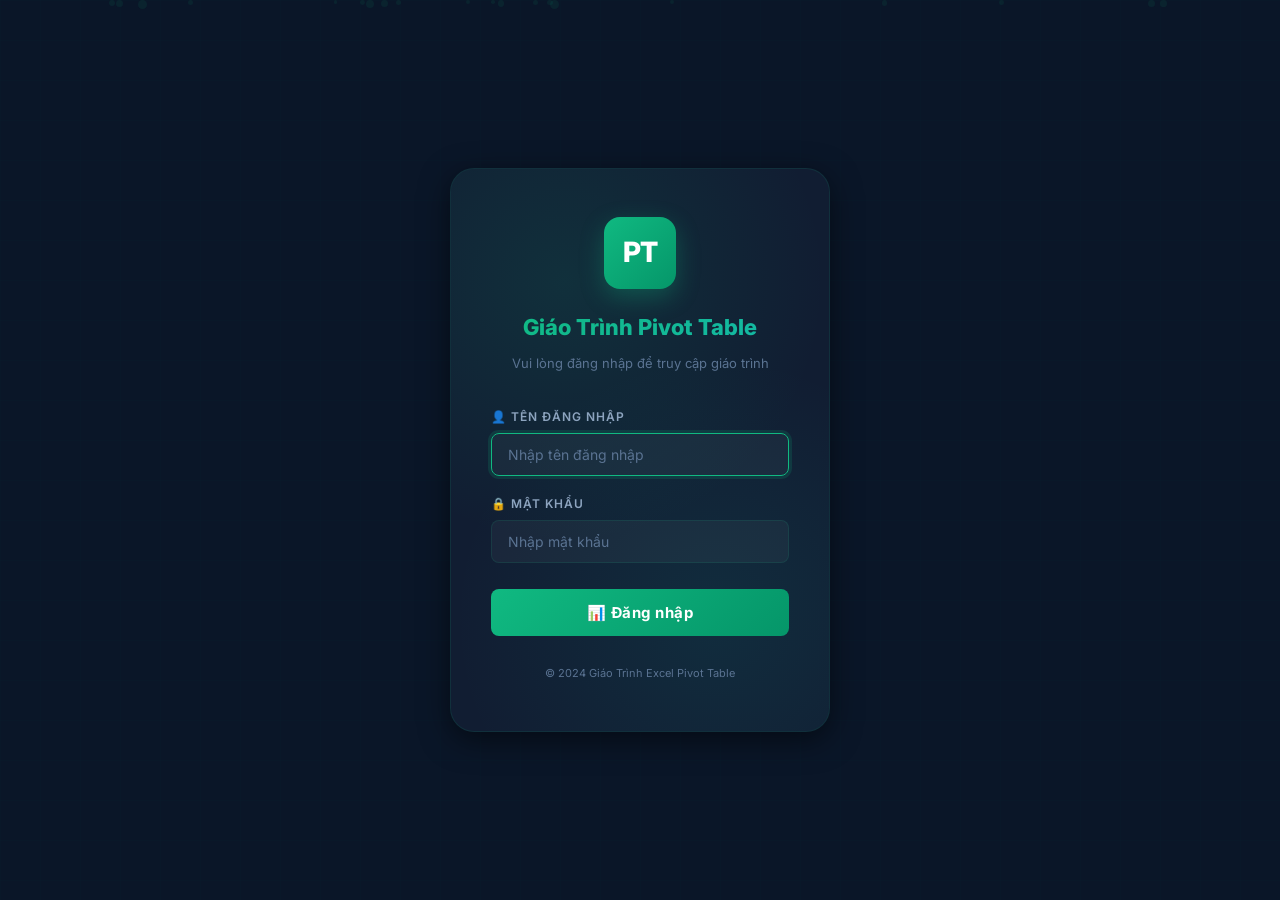
<file: index.html>
<!DOCTYPE html>
<html lang="vi">
<head>
  <meta charset="UTF-8">
  <meta name="viewport" content="width=device-width, initial-scale=1.0">
  <meta name="description" content="Giáo trình Excel Pivot Table toàn diện từ cơ bản đến nâng cao. Bao gồm 10 chương, bài tập thực hành, Power Pivot, Power Query và Dashboard.">
  <title>Giáo Trình Excel Pivot Table - Từ Cơ Bản Đến Nâng Cao</title>
  <link rel="stylesheet" href="index.css">
  <script src="auth.js"></script>
</head>
<body>
  <button class="mobile-toggle" onclick="toggleSidebar()">☰</button>
  <div class="sidebar-overlay" id="overlay" onclick="toggleSidebar()"></div>

  <div class="page-wrapper">
    <!-- Sidebar -->
    <nav class="sidebar" id="sidebar">
      <div class="sidebar-header">
        <div class="logo">PT</div>
        <h2>Pivot Table Excel<small>Từ cơ bản đến nâng cao</small></h2>
      </div>
      <div class="sidebar-nav">
        <a href="index.html" class="active"><span class="nav-icon">🏠</span> Trang chủ</a>
        <div class="nav-divider"></div>
        <a href="chuong1.html"><span class="nav-icon">📘</span> Chương 1: Giới thiệu <span class="nav-num">01</span></a>
        <a href="chuong2.html"><span class="nav-icon">🚀</span> Chương 2: Tạo PT đầu tiên <span class="nav-num">02</span></a>
        <a href="chuong3.html"><span class="nav-icon">🧩</span> Chương 3: Cấu trúc & Kéo thả <span class="nav-num">03</span></a>
        <a href="chuong4.html"><span class="nav-icon">🎨</span> Chương 4: Định dạng <span class="nav-num">04</span></a>
        <a href="chuong5.html"><span class="nav-icon">🔢</span> Chương 5: Tính toán <span class="nav-num">05</span></a>
        <a href="chuong6.html"><span class="nav-icon">🔍</span> Chương 6: Lọc & Slicer <span class="nav-num">06</span></a>
        <a href="chuong7.html"><span class="nav-icon">📊</span> Chương 7: Pivot Chart <span class="nav-num">07</span></a>
        <a href="chuong8.html"><span class="nav-icon">⚡</span> Chương 8: Power Pivot <span class="nav-num">08</span></a>
        <a href="chuong9.html"><span class="nav-icon">🔄</span> Chương 9: Power Query <span class="nav-num">09</span></a>
        <a href="chuong10.html"><span class="nav-icon">📋</span> Chương 10: Dashboard <span class="nav-num">10</span></a>
        <div class="nav-divider"></div>
        <a href="bai-tap.html"><span class="nav-icon">🎯</span> Bài tập thực hành</a>
      </div>
    </nav>

    <!-- Main Content -->
    <main class="main-content">
      <!-- Hero -->
      <section class="hero">
        <div class="hero-badge">📊 Phiên bản 2024</div>
        <h1>Giáo Trình Excel Pivot Table</h1>
        <p>Hướng dẫn toàn diện từ cơ bản đến nâng cao. Bao gồm lý thuyết, bài tập thực hành có đáp án, ví dụ thực tế, Power Pivot, Power Query và Dashboard chuyên nghiệp.</p>
        <div class="hero-stats">
          <div class="hero-stat"><div class="num">10</div><div class="label">Chương học</div></div>
          <div class="hero-stat"><div class="num">80+</div><div class="label">Ví dụ</div></div>
          <div class="hero-stat"><div class="num">20+</div><div class="label">Bài tập</div></div>
          <div class="hero-stat"><div class="num">5+</div><div class="label">Dashboard</div></div>
        </div>
      </section>

      <!-- Table of Contents -->
      <section class="section">
        <h2 class="section-title"><span class="icon">📚</span> Mục Lục Giáo Trình</h2>

        <div class="chapter-grid">
          <a href="chuong1.html" class="chapter-card">
            <div class="ch-icon bg-green">📘</div>
            <div class="ch-info">
              <h3>Chương 1: Giới thiệu Pivot Table</h3>
              <p>Khái niệm, ứng dụng thực tế, chuẩn bị dữ liệu đúng cách</p>
            </div>
            <span class="ch-arrow">→</span>
          </a>

          <a href="chuong2.html" class="chapter-card">
            <div class="ch-icon bg-teal">🚀</div>
            <div class="ch-info">
              <h3>Chương 2: Tạo Pivot Table đầu tiên</h3>
              <p>Các bước tạo từ A-Z, giao diện PivotTable Fields</p>
            </div>
            <span class="ch-arrow">→</span>
          </a>

          <a href="chuong3.html" class="chapter-card">
            <div class="ch-icon bg-cyan">🧩</div>
            <div class="ch-info">
              <h3>Chương 3: Cấu trúc & Vùng kéo thả</h3>
              <p>Rows, Columns, Values, Filters — kéo thả linh hoạt</p>
            </div>
            <span class="ch-arrow">→</span>
          </a>

          <a href="chuong4.html" class="chapter-card">
            <div class="ch-icon bg-purple">🎨</div>
            <div class="ch-info">
              <h3>Chương 4: Định dạng & Tùy chỉnh</h3>
              <p>Styles, Report Layout, Subtotals, Grand Totals</p>
            </div>
            <span class="ch-arrow">→</span>
          </a>

          <a href="chuong5.html" class="chapter-card">
            <div class="ch-icon bg-blue">🔢</div>
            <div class="ch-info">
              <h3>Chương 5: Tính toán nâng cao</h3>
              <p>Calculated Field, Show Values As, % of Total, Running Total</p>
            </div>
            <span class="ch-arrow">→</span>
          </a>

          <a href="chuong6.html" class="chapter-card">
            <div class="ch-icon bg-orange">🔍</div>
            <div class="ch-info">
              <h3>Chương 6: Lọc, Sắp xếp & Slicer</h3>
              <p>Report Filter, Label/Value Filter, Slicer, Timeline</p>
            </div>
            <span class="ch-arrow">→</span>
          </a>

          <a href="chuong7.html" class="chapter-card">
            <div class="ch-icon bg-pink">📊</div>
            <div class="ch-info">
              <h3>Chương 7: Pivot Chart</h3>
              <p>Tạo biểu đồ từ Pivot Table, các loại chart phù hợp</p>
            </div>
            <span class="ch-arrow">→</span>
          </a>

          <a href="chuong8.html" class="chapter-card">
            <div class="ch-icon bg-red">⚡</div>
            <div class="ch-info">
              <h3>Chương 8: Power Pivot & Data Model</h3>
              <p>Relationships, DAX cơ bản, CALCULATE, SUMX</p>
            </div>
            <span class="ch-arrow">→</span>
          </a>

          <a href="chuong9.html" class="chapter-card">
            <div class="ch-icon bg-lime">🔄</div>
            <div class="ch-info">
              <h3>Chương 9: Power Query kết hợp Pivot Table</h3>
              <p>ETL, Get & Transform Data, merge nhiều nguồn</p>
            </div>
            <span class="ch-arrow">→</span>
          </a>

          <a href="chuong10.html" class="chapter-card">
            <div class="ch-icon bg-emerald">📋</div>
            <div class="ch-info">
              <h3>Chương 10: Dashboard thực tế</h3>
              <p>Thiết kế Dashboard chuyên nghiệp, Sales/HR/Inventory</p>
            </div>
            <span class="ch-arrow">→</span>
          </a>

          <a href="bai-tap.html" class="chapter-card">
            <div class="ch-icon bg-orange">🎯</div>
            <div class="ch-info">
              <h3>Bài tập Thực hành Tổng hợp</h3>
              <p>20+ bài tập từ cơ bản đến nâng cao kèm đáp án chi tiết</p>
            </div>
            <span class="ch-arrow">→</span>
          </a>
        </div>
      </section>

      <!-- Quick Start -->
      <section class="section">
        <h2 class="section-title"><span class="icon">🚀</span> Bắt đầu nhanh</h2>
        <div class="card">
          <h3>💡 Cách sử dụng giáo trình này</h3>
          <p>Giáo trình được thiết kế để bạn có thể học theo thứ tự từ Chương 1 đến Chương 10, hoặc nhảy đến bất kỳ chương nào bạn cần. Mỗi chương đều có:</p>
          <ul style="margin: 10px 0 0 20px; color: var(--text-secondary); font-size: 14px;">
            <li><strong>Lý thuyết</strong> - Giải thích chi tiết với hình ảnh minh họa</li>
            <li><strong>Ví dụ thực tế</strong> - Dữ liệu bán hàng, nhân sự, kho vận</li>
            <li><strong>Bảng dữ liệu mẫu</strong> - Sẵn sàng thực hành ngay</li>
            <li><strong>Bài tập</strong> - Có đáp án chi tiết từng bước</li>
            <li><strong>Mẹo & Thủ thuật</strong> - Tăng tốc công việc hàng ngày</li>
          </ul>
        </div>
      </section>

      <!-- Learning Path -->
      <section class="section">
        <h2 class="section-title"><span class="icon">🗺️</span> Lộ trình học</h2>
        <div class="card">
          <h3>🟢 Cơ bản (Chương 1-4)</h3>
          <p>Nắm vững nền tảng: tạo Pivot Table, kéo thả field, định dạng báo cáo. Phù hợp người mới bắt đầu.</p>
        </div>
        <div class="card">
          <h3>🟡 Trung cấp (Chương 5-7)</h3>
          <p>Tính toán nâng cao, lọc dữ liệu chuyên sâu, tạo biểu đồ Pivot Chart. Phù hợp người đã biết cơ bản.</p>
        </div>
        <div class="card">
          <h3>🔴 Nâng cao (Chương 8-10)</h3>
          <p>Power Pivot, Power Query, xây dựng Dashboard chuyên nghiệp. Phù hợp người muốn thành chuyên gia.</p>
        </div>
      </section>

      <!-- Keyboard shortcuts -->
      <section class="section">
        <h2 class="section-title"><span class="icon">⌨️</span> Phím tắt Pivot Table thường dùng</h2>
        <div class="shortcut-grid">
          <div class="shortcut-item"><span>Tạo Pivot Table</span> <kbd>Alt + N + V</kbd></div>
          <div class="shortcut-item"><span>Refresh dữ liệu</span> <kbd>Alt + F5</kbd></div>
          <div class="shortcut-item"><span>Refresh tất cả</span> <kbd>Ctrl + Alt + F5</kbd></div>
          <div class="shortcut-item"><span>Group items</span> <kbd>Alt + Shift + →</kbd></div>
          <div class="shortcut-item"><span>Ungroup items</span> <kbd>Alt + Shift + ←</kbd></div>
          <div class="shortcut-item"><span>Collapse field</span> <kbd>Alt + -</kbd></div>
          <div class="shortcut-item"><span>Expand field</span> <kbd>Alt + +</kbd></div>
          <div class="shortcut-item"><span>Hide detail</span> <kbd>Ctrl + -</kbd></div>
          <div class="shortcut-item"><span>Show detail</span> <kbd>Ctrl + +</kbd></div>
          <div class="shortcut-item"><span>Select toàn bộ PT</span> <kbd>Ctrl + A</kbd></div>
          <div class="shortcut-item"><span>Move field lên</span> <kbd>Alt + ↑</kbd></div>
          <div class="shortcut-item"><span>Move field xuống</span> <kbd>Alt + ↓</kbd></div>
        </div>
      </section>
    </main>
  </div>

  <script>
    function toggleSidebar() {
      document.getElementById('sidebar').classList.toggle('open');
      document.getElementById('overlay').classList.toggle('show');
    }
  </script>
</body>
</html>
</file>
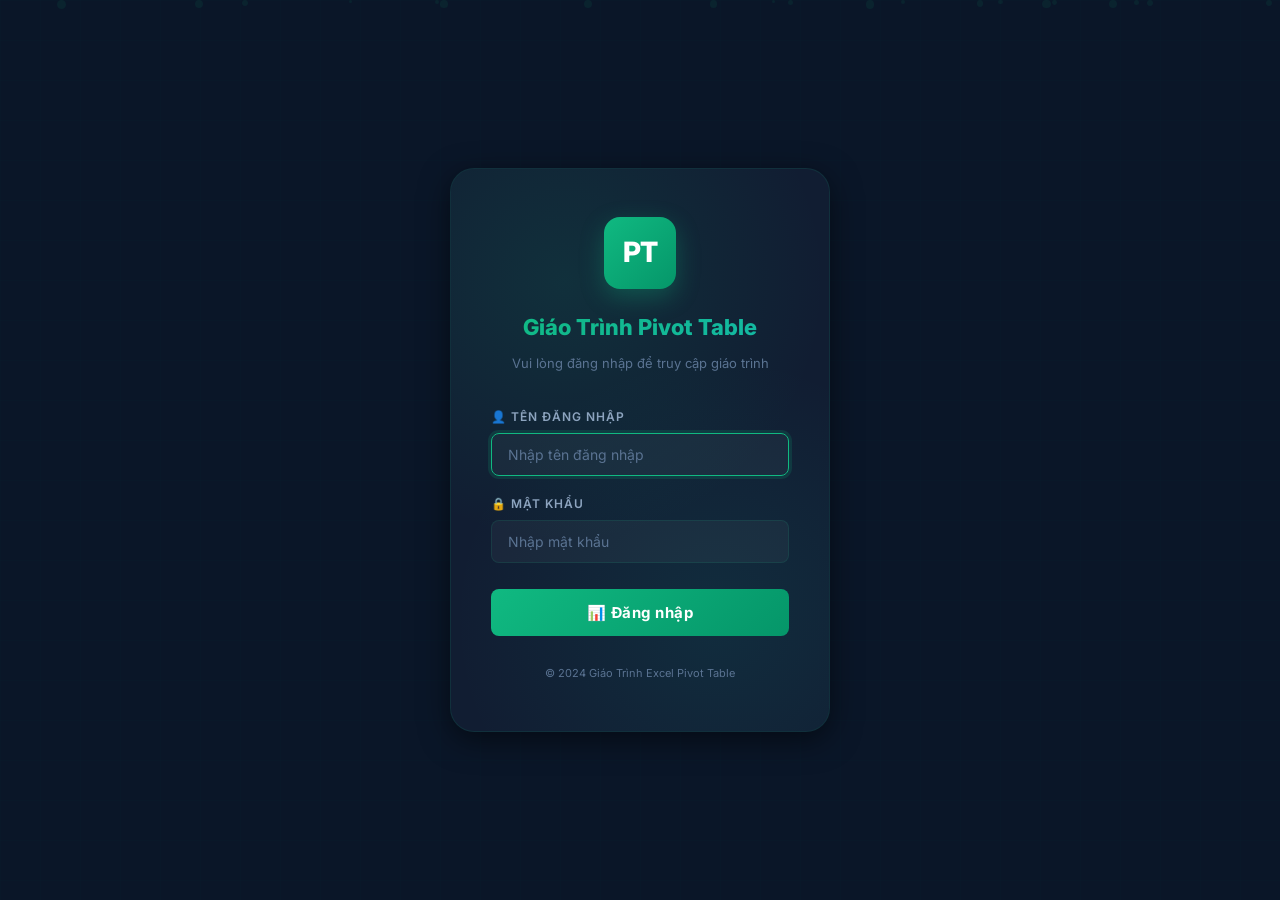
<file: bai-tap.html>
<!DOCTYPE html>
<html lang="vi">
<head>
  <meta charset="UTF-8">
  <meta name="viewport" content="width=device-width, initial-scale=1.0">
  <meta name="description" content="Bài tập tổng hợp Pivot Table - Từ cơ bản đến nâng cao, có lời giải chi tiết">
  <title>Bài tập tổng hợp</title>
  <link rel="stylesheet" href="index.css">
  <script src="auth.js"></script>
</head>
<body>
  <button class="mobile-toggle" onclick="toggleSidebar()">☰</button>
  <div class="sidebar-overlay" id="overlay" onclick="toggleSidebar()"></div>
  <div class="page-wrapper">
    <nav class="sidebar" id="sidebar">
      <div class="sidebar-header"><div class="logo">PT</div><h2>Pivot Table Excel<small>Từ cơ bản đến nâng cao</small></h2></div>
      <div class="sidebar-nav">
        <a href="index.html"><span class="nav-icon">🏠</span> Trang chủ</a><div class="nav-divider"></div>
        <a href="chuong1.html"><span class="nav-icon">📘</span> Chương 1: Giới thiệu <span class="nav-num">01</span></a>
        <a href="chuong2.html"><span class="nav-icon">🚀</span> Chương 2: Tạo PT đầu tiên <span class="nav-num">02</span></a>
        <a href="chuong3.html"><span class="nav-icon">🧩</span> Chương 3: Cấu trúc & Kéo thả <span class="nav-num">03</span></a>
        <a href="chuong4.html"><span class="nav-icon">🎨</span> Chương 4: Định dạng <span class="nav-num">04</span></a>
        <a href="chuong5.html"><span class="nav-icon">🔢</span> Chương 5: Tính toán <span class="nav-num">05</span></a>
        <a href="chuong6.html"><span class="nav-icon">🔍</span> Chương 6: Lọc & Slicer <span class="nav-num">06</span></a>
        <a href="chuong7.html"><span class="nav-icon">📊</span> Chương 7: Pivot Chart <span class="nav-num">07</span></a>
        <a href="chuong8.html"><span class="nav-icon">⚡</span> Chương 8: Power Pivot <span class="nav-num">08</span></a>
        <a href="chuong9.html"><span class="nav-icon">🔄</span> Chương 9: Power Query <span class="nav-num">09</span></a>
        <a href="chuong10.html"><span class="nav-icon">📋</span> Chương 10: Dashboard <span class="nav-num">10</span></a>
        <div class="nav-divider"></div>
        <a href="bai-tap.html" class="active"><span class="nav-icon">🎯</span> Bài tập thực hành</a>
      </div>
    </nav>

    <main class="main-content content">
      <div class="chapter-header">
        <div class="ch-num">Thực hành</div>
        <h1>Bài tập tổng hợp</h1>
        <p>Tổng hợp bài tập từ cơ bản đến nâng cao, mô phỏng tình huống thực tế trong công việc. Mỗi bài có lời giải chi tiết.</p>
      </div>

      <!-- Cơ bản -->
      <section class="section">
        <h2 class="section-title"><span class="icon">🟢</span> Nhóm 1: Cơ bản (Chương 1-3)</h2>

        <div class="exercise">
          <div class="exercise-header"><span class="ex-icon">📝</span> BT1 – Phân tích đơn hàng siêu thị</div>
          <div class="exercise-body">
            <div class="requirement">
              <p><strong>Tình huống:</strong> Bạn là nhân viên quản lý tại siêu thị MiniMart. Hãy phân tích dữ liệu đơn hàng tháng 1/2024.</p>
              <p><strong>Dữ liệu mẫu:</strong></p>
              <table class="excel-table">
                <thead><tr><th>MaDH</th><th>Ngay</th><th>NhomHang</th><th>SanPham</th><th>SoLuong</th><th>DonGia</th><th>ThanhTien</th></tr></thead>
                <tbody>
                  <tr><td>MM001</td><td>02/01/2024</td><td>Thực phẩm</td><td>Gạo 5kg</td><td class="number">10</td><td class="number">120,000</td><td class="number">1,200,000</td></tr>
                  <tr><td>MM002</td><td>02/01/2024</td><td>Đồ uống</td><td>Coca Cola</td><td class="number">24</td><td class="number">10,000</td><td class="number">240,000</td></tr>
                  <tr><td>MM003</td><td>03/01/2024</td><td>Gia dụng</td><td>Nước rửa chén</td><td class="number">5</td><td class="number">35,000</td><td class="number">175,000</td></tr>
                  <tr><td colspan="7" style="text-align:center">... (tạo thêm 30+ dòng tương tự)</td></tr>
                </tbody>
              </table>

              <p><strong>Yêu cầu:</strong></p>
              <ol>
                <li>Chuyển dữ liệu thành Table, đặt tên <code>tblDonHang</code></li>
                <li>Tạo PT: <strong>Doanh thu theo NhomHang</strong></li>
                <li>Tạo PT: <strong>Doanh thu theo NhomHang và SanPham</strong> (2 fields trong Rows)</li>
                <li>Tạo PT: <strong>Doanh thu theo Ngày</strong>, group theo tuần</li>
                <li>Trả lời: Nhóm hàng nào bán chạy nhất? Ngày nào doanh thu cao nhất?</li>
              </ol>
            </div>
            <button class="answer-toggle" onclick="toggleAnswer('ans-bt1')">👁️ Xem đáp án</button>
            <div class="answer-content" id="ans-bt1">
              <h4>✅ Hướng dẫn:</h4>
              <div class="steps">
                <div class="step"><div class="step-content"><p>Tạo Table (<kbd>Ctrl+T</kbd>), đặt tên <code>tblDonHang</code> trong Table Design</p></div></div>
                <div class="step"><div class="step-content"><p>PT1: Insert → PivotTable → kéo NhomHang → Rows, ThanhTien → Values</p></div></div>
                <div class="step"><div class="step-content"><p>PT2: Tạo PT mới → kéo NhomHang → Rows, SanPham → Rows (dưới NhomHang)</p></div></div>
                <div class="step"><div class="step-content"><p>PT3: Kéo Ngay → Rows → click phải → Group → chọn Days, Number of days = 7</p></div></div>
              </div>
            </div>
          </div>
        </div>

        <div class="exercise">
          <div class="exercise-header"><span class="ex-icon">📝</span> BT2 – Báo cáo nhân sự công ty</div>
          <div class="exercise-body">
            <div class="requirement">
              <p><strong>Tình huống:</strong> Phòng HR cần báo cáo tổng quan nhân sự cho ban giám đốc.</p>
              <p><strong>Dữ liệu:</strong> MaNV, HoTen, PhongBan (5 phòng), ChucVu (NV/TL/TP/GD), GioiTinh, NgaySinh, NgayVao, LuongCoBan — 30+ nhân viên</p>
              <p><strong>Yêu cầu:</strong></p>
              <ol>
                <li>PT: <strong>Số nhân viên theo PhongBan</strong> (Count)</li>
                <li>PT: <strong>Lương trung bình theo PhongBan × ChucVu</strong> (Rows: PhongBan+ChucVu, Values: Average of Luong)</li>
                <li>PT: <strong>Tỷ lệ giới tính theo PhongBan</strong> (Rows: PhongBan, Columns: GioiTinh, Values: Count of MaNV)</li>
              </ol>
            </div>
            <button class="answer-toggle" onclick="toggleAnswer('ans-bt2')">👁️ Xem đáp án</button>
            <div class="answer-content" id="ans-bt2">
              <p>Tạo 3 PT riêng biệt. Lưu ý: để đếm nhân viên, kéo MaNV vào Values (tự động Count vì MaNV là Text). Để tính Average Luong: kéo LuongCoBan vào Values → click phải → Value Field Settings → chọn Average.</p>
            </div>
          </div>
        </div>
      </section>

      <!-- Trung bình -->
      <section class="section">
        <h2 class="section-title"><span class="icon">🟡</span> Nhóm 2: Trung bình (Chương 4-6)</h2>

        <div class="exercise">
          <div class="exercise-header"><span class="ex-icon">📝</span> BT3 – Phân tích chi tiết doanh thu bán hàng</div>
          <div class="exercise-body">
            <div class="requirement">
              <p><strong>Tình huống:</strong> Giám đốc kinh doanh muốn biết chi tiết doanh thu, tỷ lệ đóng góp và xu hướng.</p>
              <ol>
                <li>Từ dữ liệu bán hàng, tạo PT: Rows = SanPham, Values = Sum of ThanhTien + <strong>% of Grand Total</strong> + <strong>Rank</strong></li>
                <li>Sort theo doanh thu giảm dần</li>
                <li>Áp dụng <strong>Value Filter: Top 5</strong></li>
                <li>Format: Style Medium, Number format <code>#,##0 "₫"</code>, Tabular form</li>
                <li>Thêm <strong>Slicer</strong> cho KhuVuc + <strong>Timeline</strong> cho NgayBan</li>
              </ol>
            </div>
            <button class="answer-toggle" onclick="toggleAnswer('ans-bt3')">👁️ Xem đáp án</button>
            <div class="answer-content" id="ans-bt3">
              <h4>✅ Key points:</h4>
              <ul>
                <li>Kéo ThanhTien vào Values 3 lần → đổi lần 2 sang % of Grand Total, lần 3 sang Rank Largest to Smallest</li>
                <li>Click phải cột giá trị → Sort → Largest to Smallest</li>
                <li>Label dropdown → Value Filters → Top 10 → đổi thành Top 5 Items</li>
                <li>PivotTable Analyze → Insert Slicer + Insert Timeline</li>
              </ul>
            </div>
          </div>
        </div>

        <div class="exercise">
          <div class="exercise-header"><span class="ex-icon">📝</span> BT4 – So sánh doanh thu tháng trước vs tháng này</div>
          <div class="exercise-body">
            <div class="requirement">
              <p><strong>Yêu cầu:</strong></p>
              <ol>
                <li>Tạo dữ liệu bán hàng trong 6 tháng (T1-T6/2024)</li>
                <li>PT: Rows = SanPham, Columns = NgayBan (group theo Month)</li>
                <li>Values: Sum of ThanhTien</li>
                <li>Thêm ThanhTien lần 2 → Show Values As: <strong>% Difference From Previous (Month)</strong></li>
                <li>Trả lời: Sản phẩm nào tăng trưởng đều nhất? Sản phẩm nào giảm?</li>
              </ol>
            </div>
            <button class="answer-toggle" onclick="toggleAnswer('ans-bt4')">👁️ Xem đáp án</button>
            <div class="answer-content" id="ans-bt4">
              <h4>✅ Hướng dẫn Show Values As:</h4>
              <div class="steps">
                <div class="step"><div class="step-content"><p>Kéo ThanhTien vào Values lần 2</p></div></div>
                <div class="step"><div class="step-content"><p>Click phải → Value Field Settings → tab <strong>Show Values As</strong></p></div></div>
                <div class="step"><div class="step-content"><p>Chọn <strong>% Difference From</strong> → Base field: Ngay → Base item: <strong>(previous)</strong></p></div></div>
              </div>
              <p>Cột mới hiện % thay đổi so với tháng trước. Giá trị dương = tăng, âm = giảm.</p>
            </div>
          </div>
        </div>
      </section>

      <!-- Nâng cao -->
      <section class="section">
        <h2 class="section-title"><span class="icon">🔴</span> Nhóm 3: Nâng cao (Chương 7-10)</h2>

        <div class="exercise">
          <div class="exercise-header"><span class="ex-icon">📝</span> BT5 – Power Pivot: Liên kết Đơn hàng - Sản phẩm - Khách hàng</div>
          <div class="exercise-body">
            <div class="requirement">
              <p><strong>Tình huống:</strong> Công ty có 3 bảng dữ liệu riêng biệt, cần tạo báo cáo tổng hợp.</p>
              <ol>
                <li>Tạo 3 Tables:
                  <ul>
                    <li><strong>tblOrders:</strong> OrderID, CustomerID, ProductID, Qty, OrderDate (30 dòng)</li>
                    <li><strong>tblProducts:</strong> ProductID, Name, Category, Price (8 sản phẩm)</li>
                    <li><strong>tblCustomers:</strong> CustomerID, Name, City, Region (10 khách)</li>
                  </ul>
                </li>
                <li>Tạo <strong>Relationships</strong> giữa 3 bảng</li>
                <li>Tạo PT từ Data Model: Rows = Product Name + Category, Columns = City, Values = Sum of Qty</li>
                <li><strong>Bonus DAX:</strong> Tạo Measure <code>Revenue := SUMX(tblOrders, tblOrders[Qty] * RELATED(tblProducts[Price]))</code></li>
              </ol>
            </div>
            <button class="answer-toggle" onclick="toggleAnswer('ans-bt5')">👁️ Xem đáp án</button>
            <div class="answer-content" id="ans-bt5">
              <h4>✅ Hướng dẫn:</h4>
              <div class="steps">
                <div class="step"><div class="step-content"><p>Tạo 3 Tables trên 3 sheets → đặt tên phù hợp</p></div></div>
                <div class="step"><div class="step-content"><p>Data → Relationships → New → tạo 2 relationships (Orders→Products, Orders→Customers)</p></div></div>
                <div class="step"><div class="step-content"><p>Insert → PivotTable → tick "Add this data to the Data Model"</p></div></div>
                <div class="step"><div class="step-content"><p>Trong PivotTable Fields → chuyển sang "ALL" → expand từng bảng → kéo fields</p></div></div>
                <div class="step"><div class="step-content"><p>Mở Power Pivot window → Measures → New Measure → nhập công thức DAX</p></div></div>
              </div>
            </div>
          </div>
        </div>

        <div class="exercise">
          <div class="exercise-header"><span class="ex-icon">📝</span> BT6 – Power Query: Gộp 12 file báo cáo tháng</div>
          <div class="exercise-body">
            <div class="requirement">
              <p><strong>Tình huống:</strong> Mỗi chi nhánh gửi báo cáo Excel hàng tháng. Bạn cần gộp 12 file lại.</p>
              <ol>
                <li>Tạo <strong>3 file Excel</strong> giả lập (BaoCaoT1.xlsx, BaoCaoT2.xlsx, BaoCaoT3.xlsx) — cùng cấu trúc: Ngay, SanPham, SoLuong, DoanhThu</li>
                <li>Đặt cả 3 file vào <strong>1 folder</strong></li>
                <li>Dùng Power Query: <strong>Data → From Folder</strong> → Combine & Transform</li>
                <li>Trong PQ Editor: đổi kiểu dữ liệu, xóa cột không cần, rename cột Source.Name thành "ThangBaoCao"</li>
                <li><strong>Close & Load</strong> → Tạo Pivot Table từ dữ liệu gộp</li>
              </ol>
            </div>
            <button class="answer-toggle" onclick="toggleAnswer('ans-bt6')">👁️ Xem đáp án</button>
            <div class="answer-content" id="ans-bt6">
              <h4>✅ Key steps:</h4>
              <ul>
                <li>From Folder → Combine & Transform Data → chọn Sheet1 trong mỗi file</li>
                <li>PQ Editor: đổi kiểu Ngay sang Date, SoLuong sang Whole Number</li>
                <li>Click phải cột Source.Name → Rename → "ThangBaoCao"</li>
                <li>Có thể dùng Transform → Extract → Text Before Delimiter (".") để bỏ đuôi .xlsx</li>
                <li>Close & Load → Insert PivotTable → phân tích theo tháng</li>
              </ul>
            </div>
          </div>
        </div>

        <div class="exercise">
          <div class="exercise-header"><span class="ex-icon">🏆</span> BT7 – Dự án cuối: Sales Dashboard hoàn chỉnh</div>
          <div class="exercise-body">
            <div class="requirement">
              <p><strong>🏆 Đây là bài tập TỔNG HỢP — thể hiện toàn bộ kiến thức!</strong></p>
              <p><strong>Yêu cầu:</strong> Xây dựng Sales Dashboard hoàn chỉnh với:</p>
              <ol>
                <li><strong>Dữ liệu:</strong> 100+ đơn hàng, 6 tháng, 3 khu vực, 10 sản phẩm, 6 nhân viên</li>
                <li><strong>KPI Cards:</strong> Tổng doanh thu, Số đơn hàng, Doanh thu TB/đơn, Tăng trưởng %</li>
                <li><strong>Charts:</strong>
                  <ul>
                    <li>Line: Doanh thu theo tháng</li>
                    <li>Bar: Top 5 sản phẩm</li>
                    <li>Doughnut: Tỷ lệ doanh thu theo khu vực</li>
                    <li>Column: Doanh thu theo nhóm sản phẩm</li>
                  </ul>
                </li>
                <li><strong>Table:</strong> Top 5 nhân viên (bảng formatted)</li>
                <li><strong>Interactive:</strong> 2 Slicer (KhuVuc, NhomSP) + 1 Timeline → kết nối tất cả PT</li>
                <li><strong>Hoàn thiện:</strong> Ẩn gridlines, ẩn sheets data, format chuyên nghiệp</li>
              </ol>
            </div>
            <button class="answer-toggle" onclick="toggleAnswer('ans-bt7')">👁️ Xem đáp án</button>
            <div class="answer-content" id="ans-bt7">
              <h4>✅ Roadmap thực hiện:</h4>
              <table class="styled-table">
                <thead><tr><th>Bước</th><th>Chương tham khảo</th><th>Nội dung</th></tr></thead>
                <tbody>
                  <tr><td>1</td><td>Chương 1</td><td>Chuẩn bị dữ liệu, chuyển Table</td></tr>
                  <tr><td>2</td><td>Chương 2-3</td><td>Tạo 5 Pivot Tables trên sheets riêng</td></tr>
                  <tr><td>3</td><td>Chương 4</td><td>Format PTs: Tabular, Number format</td></tr>
                  <tr><td>4</td><td>Chương 5</td><td>Thêm % of Total, Rank, Calculated Fields</td></tr>
                  <tr><td>5</td><td>Chương 6</td><td>Thêm Slicer + Timeline, kết nối Report Connections</td></tr>
                  <tr><td>6</td><td>Chương 7</td><td>Tạo Pivot Charts, tùy chỉnh, ẩn Field Buttons</td></tr>
                  <tr><td>7</td><td>Chương 10</td><td>Sắp xếp layout, KPI cards, hoàn thiện Dashboard</td></tr>
                </tbody>
              </table>
              <div class="info-box tip">
                <span class="box-icon">💡</span>
                <div><strong>Pro tips:</strong> Dùng GETPIVOTDATA cho KPI cards. Kết nối Slicer với tất cả PT qua Report Connections. Protect sheet sau khi hoàn thành.</div>
              </div>
            </div>
          </div>
        </div>
      </section>

      <!-- Keyboard Shortcuts Quick Reference -->
      <section class="section">
        <h2 class="section-title"><span class="icon">⌨️</span> Phím tắt Pivot Table quan trọng</h2>
        <table class="styled-table">
          <thead><tr><th>Phím tắt</th><th>Chức năng</th></tr></thead>
          <tbody>
            <tr><td><kbd>Alt + N + V</kbd></td><td>Insert PivotTable</td></tr>
            <tr><td><kbd>Alt + F5</kbd></td><td>Refresh PivotTable hiện tại</td></tr>
            <tr><td><kbd>Ctrl + Alt + F5</kbd></td><td>Refresh All</td></tr>
            <tr><td><kbd>Alt + J + T</kbd></td><td>Mở tab PivotTable Analyze</td></tr>
            <tr><td><kbd>Ctrl + T</kbd></td><td>Chuyển dữ liệu thành Table</td></tr>
            <tr><td><kbd>Ctrl + -</kbd></td><td>Thu gọn nhóm (Collapse)</td></tr>
            <tr><td><kbd>Ctrl + +</kbd></td><td>Mở rộng nhóm (Expand)</td></tr>
            <tr><td><kbd>Alt + ↓</kbd></td><td>Mở dropdown filter</td></tr>
          </tbody>
        </table>
      </section>

      <!-- Notes -->
      <section class="notes-section" id="notes-section" data-page="bai-tap">
        <h2 class="section-title"><span class="icon">📝</span> Ghi chú của bạn <span class="notes-count-badge"><span class="notes-count">0</span></span></h2>
        <form class="notes-form">
          <textarea class="notes-input" placeholder="Viết ghi chú tại đây..." rows="1"></textarea>
          <button type="submit" class="notes-submit">💾 Lưu</button>
        </form>
        <div class="notes-list"></div>
      </section>

      <div class="chapter-nav-bottom">
        <a href="chuong10.html"><small>← Chương trước</small> Dashboard thực tế</a>
        <a href="index.html"><small>Quay lại →</small> Trang chủ</a>
      </div>
    </main>
  </div>
  <script>
    function toggleSidebar(){document.getElementById('sidebar').classList.toggle('open');document.getElementById('overlay').classList.toggle('show');}
    function toggleAnswer(id){document.getElementById(id).classList.toggle('show');}
  </script>
  <script src="notes.js"></script>
</body>
</html>
</file>
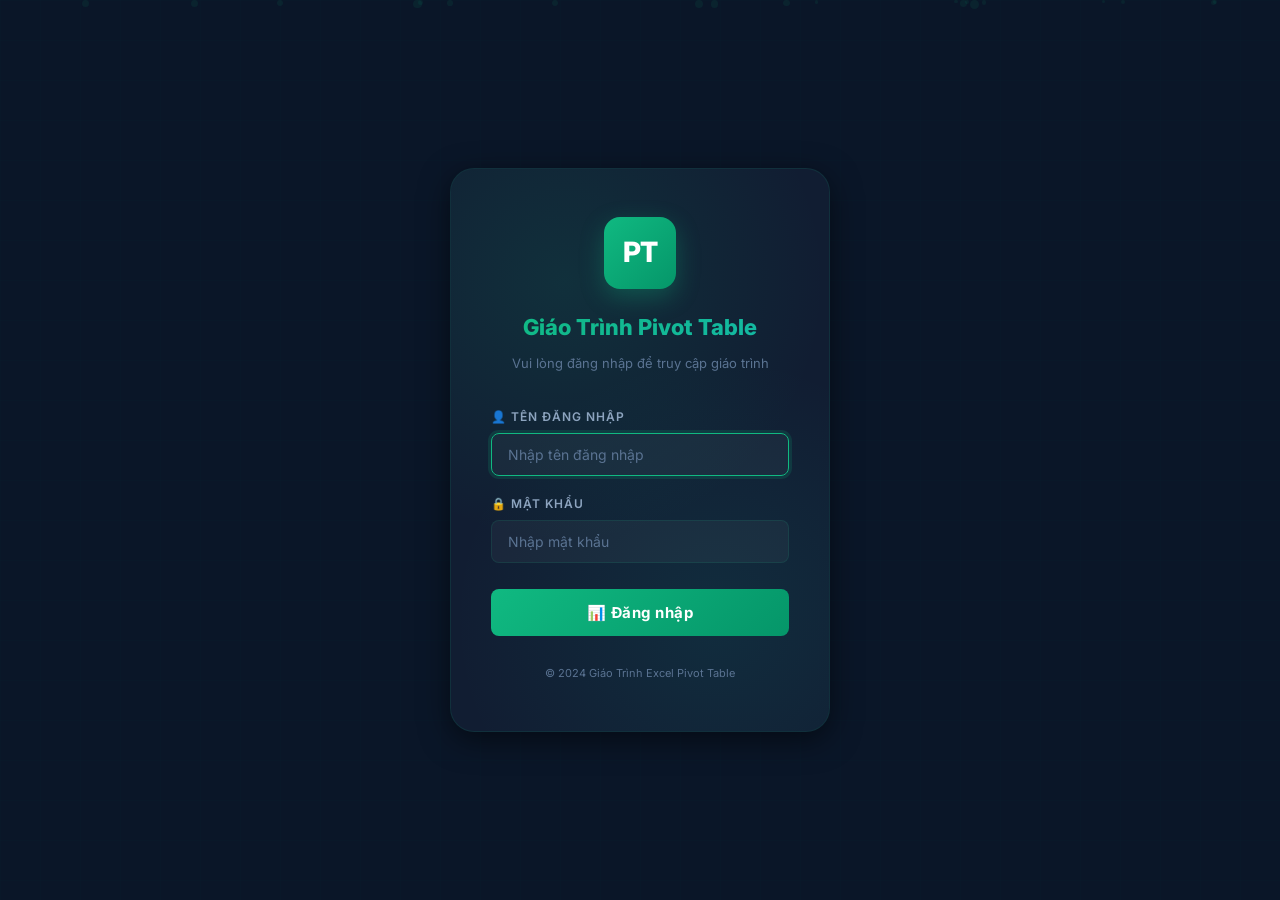
<file: chuong1.html>
<!DOCTYPE html>
<html lang="vi">
<head>
  <meta charset="UTF-8">
  <meta name="viewport" content="width=device-width, initial-scale=1.0">
  <meta name="description" content="Chương 1: Giới thiệu Pivot Table - Khái niệm, ứng dụng thực tế, chuẩn bị dữ liệu đúng cách">
  <title>Chương 1: Giới thiệu Pivot Table</title>
  <link rel="stylesheet" href="index.css">
  <script src="auth.js"></script>
</head>
<body>
  <button class="mobile-toggle" onclick="toggleSidebar()">☰</button>
  <div class="sidebar-overlay" id="overlay" onclick="toggleSidebar()"></div>
  <div class="page-wrapper">
    <nav class="sidebar" id="sidebar">
      <div class="sidebar-header">
        <div class="logo">PT</div>
        <h2>Pivot Table Excel<small>Từ cơ bản đến nâng cao</small></h2>
      </div>
      <div class="sidebar-nav">
        <a href="index.html"><span class="nav-icon">🏠</span> Trang chủ</a>
        <div class="nav-divider"></div>
        <a href="chuong1.html" class="active"><span class="nav-icon">📘</span> Chương 1: Giới thiệu <span class="nav-num">01</span></a>
        <a href="chuong2.html"><span class="nav-icon">🚀</span> Chương 2: Tạo PT đầu tiên <span class="nav-num">02</span></a>
        <a href="chuong3.html"><span class="nav-icon">🧩</span> Chương 3: Cấu trúc & Kéo thả <span class="nav-num">03</span></a>
        <a href="chuong4.html"><span class="nav-icon">🎨</span> Chương 4: Định dạng <span class="nav-num">04</span></a>
        <a href="chuong5.html"><span class="nav-icon">🔢</span> Chương 5: Tính toán <span class="nav-num">05</span></a>
        <a href="chuong6.html"><span class="nav-icon">🔍</span> Chương 6: Lọc & Slicer <span class="nav-num">06</span></a>
        <a href="chuong7.html"><span class="nav-icon">📊</span> Chương 7: Pivot Chart <span class="nav-num">07</span></a>
        <a href="chuong8.html"><span class="nav-icon">⚡</span> Chương 8: Power Pivot <span class="nav-num">08</span></a>
        <a href="chuong9.html"><span class="nav-icon">🔄</span> Chương 9: Power Query <span class="nav-num">09</span></a>
        <a href="chuong10.html"><span class="nav-icon">📋</span> Chương 10: Dashboard <span class="nav-num">10</span></a>
        <div class="nav-divider"></div>
        <a href="bai-tap.html"><span class="nav-icon">🎯</span> Bài tập thực hành</a>
      </div>
    </nav>

    <main class="main-content content">
      <div class="chapter-header">
        <div class="ch-num">Chương 01</div>
        <h1>Giới thiệu Pivot Table</h1>
        <p>Tìm hiểu Pivot Table là gì, tại sao nó là công cụ phân tích dữ liệu mạnh nhất trong Excel, và cách chuẩn bị dữ liệu đúng cách.</p>
      </div>

      <!-- 1.1 -->
      <section class="section">
        <h2 class="section-title"><span class="icon">📖</span> 1.1 Pivot Table là gì?</h2>
        <p><strong>Pivot Table</strong> (Bảng tổng hợp) là công cụ phân tích dữ liệu mạnh mẽ nhất trong Microsoft Excel. Nó cho phép bạn <strong>tóm tắt, phân tích, khám phá và trình bày</strong> dữ liệu lớn chỉ bằng vài thao tác kéo thả — không cần viết công thức phức tạp.</p>

        <div class="card">
          <h3>🔄 Tại sao gọi là "Pivot"?</h3>
          <p>Từ "Pivot" nghĩa là "xoay". Pivot Table cho phép bạn <strong>xoay dữ liệu</strong> theo nhiều góc nhìn khác nhau: theo thời gian, theo sản phẩm, theo khu vực, theo nhân viên... chỉ bằng cách kéo thả các trường dữ liệu.</p>
        </div>

        <div class="card">
          <h3>💡 Ví dụ dễ hiểu</h3>
          <p>Bạn có bảng dữ liệu 10,000 đơn hàng. Thay vì dùng SUMIFS, COUNTIFS để tạo báo cáo, Pivot Table giúp bạn:</p>
          <ul>
            <li>Tổng doanh thu theo <strong>từng sản phẩm</strong> → kéo "Sản phẩm" vào Rows, "Doanh thu" vào Values</li>
            <li>So sánh <strong>theo quý</strong> → kéo "Ngày" vào Columns (tự động group theo quý)</li>
            <li>Lọc theo <strong>khu vực</strong> → kéo "Khu vực" vào Filters</li>
          </ul>
          <p>Tất cả chỉ trong <strong>30 giây</strong>, không cần viết bất kỳ công thức nào!</p>
        </div>
      </section>

      <!-- 1.2 -->
      <section class="section">
        <h2 class="section-title"><span class="icon">🏢</span> 1.2 Ứng dụng thực tế trong công việc</h2>
        <p>Pivot Table được sử dụng rộng rãi trong mọi ngành nghề:</p>

        <div class="card">
          <h3>📊 Các tình huống thực tế</h3>
          <table class="styled-table">
            <thead><tr><th>Ngành</th><th>Ứng dụng</th><th>Ví dụ cụ thể</th></tr></thead>
            <tbody>
              <tr><td>Kinh doanh</td><td>Báo cáo doanh thu</td><td>Doanh thu theo sản phẩm/tháng/vùng miền</td></tr>
              <tr><td>Nhân sự</td><td>Phân tích nhân lực</td><td>Số nhân viên theo phòng ban/giới tính/chức vụ</td></tr>
              <tr><td>Kho vận</td><td>Quản lý tồn kho</td><td>Tồn kho theo nhóm hàng/nhà cung cấp</td></tr>
              <tr><td>Tài chính</td><td>Phân tích chi phí</td><td>Chi phí theo danh mục/tháng/dự án</td></tr>
              <tr><td>Marketing</td><td>Phân tích chiến dịch</td><td>ROI theo kênh/thời gian/đối tượng</td></tr>
              <tr><td>Sản xuất</td><td>Theo dõi sản lượng</td><td>Output theo ca/máy/sản phẩm</td></tr>
            </tbody>
          </table>
        </div>

        <div class="info-box tip">
          <span class="box-icon">💡</span>
          <div><strong>Thực tế:</strong> Hơn 90% công việc phân tích dữ liệu trong Excel có thể giải quyết bằng Pivot Table. Đây là kỹ năng được các nhà tuyển dụng đánh giá cao nhất khi tuyển vị trí liên quan đến dữ liệu.</div>
        </div>
      </section>

      <!-- 1.3 -->
      <section class="section">
        <h2 class="section-title"><span class="icon">⚠️</span> 1.3 Chuẩn bị dữ liệu đúng cách</h2>
        <p>Trước khi tạo Pivot Table, dữ liệu nguồn <strong>phải được chuẩn bị đúng cách</strong>. Đây là bước quan trọng nhất mà nhiều người bỏ qua.</p>

        <div class="card">
          <h3>✅ 6 Quy tắc vàng cho dữ liệu nguồn</h3>
          <ol>
            <li><strong>Mỗi cột là một trường dữ liệu</strong> — Tên cột rõ ràng, không trùng lặp</li>
            <li><strong>Mỗi hàng là một bản ghi</strong> — Không để hàng trống xen giữa</li>
            <li><strong>Không merge cells</strong> — Pivot Table không đọc được ô gộp</li>
            <li><strong>Dữ liệu nhất quán</strong> — Cùng một cột phải cùng kiểu dữ liệu (số/text/ngày)</li>
            <li><strong>Có dòng tiêu đề</strong> — Hàng đầu tiên phải là tên cột</li>
            <li><strong>Không có hàng tổng ở cuối</strong> — Pivot Table tự tính tổng</li>
          </ol>
        </div>

        <h3>❌ Ví dụ dữ liệu SAI</h3>
        <table class="excel-table">
          <thead><tr><th>Ngày</th><th>Sản phẩm</th><th>Q1</th><th>Q2</th><th>Q3</th><th>Q4</th></tr></thead>
          <tbody>
            <tr><td>2024</td><td>Laptop</td><td>100</td><td>150</td><td>120</td><td>180</td></tr>
            <tr><td></td><td>Điện thoại</td><td>200</td><td>250</td><td>230</td><td>300</td></tr>
            <tr><td colspan="2" class="highlight"><strong>Tổng cộng</strong></td><td>300</td><td>400</td><td>350</td><td>480</td></tr>
          </tbody>
        </table>
        <div class="info-box warning">
          <span class="box-icon">⚠️</span>
          <div><strong>Vấn đề:</strong> Dữ liệu dạng crosstab (Q1, Q2...) + có hàng tổng + có ô trống → Pivot Table không đọc được chính xác.</div>
        </div>

        <h3>✅ Ví dụ dữ liệu ĐÚNG</h3>
        <table class="excel-table">
          <thead><tr><th>Ngày</th><th>Sản phẩm</th><th>Quý</th><th>Số lượng</th></tr></thead>
          <tbody>
            <tr><td>01/01/2024</td><td>Laptop</td><td>Q1</td><td class="number">100</td></tr>
            <tr><td>01/01/2024</td><td>Điện thoại</td><td>Q1</td><td class="number">200</td></tr>
            <tr><td>01/04/2024</td><td>Laptop</td><td>Q2</td><td class="number">150</td></tr>
            <tr><td>01/04/2024</td><td>Điện thoại</td><td>Q2</td><td class="number">250</td></tr>
            <tr><td>01/07/2024</td><td>Laptop</td><td>Q3</td><td class="number">120</td></tr>
            <tr><td>01/07/2024</td><td>Điện thoại</td><td>Q3</td><td class="number">230</td></tr>
          </tbody>
        </table>
        <div class="info-box tip">
          <span class="box-icon">💡</span>
          <div><strong>Mẹo:</strong> Luôn chuyển dữ liệu thành <strong>Table</strong> (<kbd>Ctrl + T</kbd>) trước khi tạo Pivot Table. Table tự động mở rộng khi thêm dữ liệu mới và giúp Pivot Table cập nhật dễ dàng.</div>
        </div>
      </section>

      <!-- 1.4 -->
      <section class="section">
        <h2 class="section-title"><span class="icon">📐</span> 1.4 Chuyển dữ liệu thành Table</h2>
        <p>Bước quan trọng trước khi tạo Pivot Table là chuyển dữ liệu sang dạng <strong>Table</strong>:</p>

        <div class="steps">
          <div class="step"><div class="step-content"><p>Chọn bất kỳ ô nào trong vùng dữ liệu</p></div></div>
          <div class="step"><div class="step-content"><p>Nhấn <kbd>Ctrl + T</kbd> hoặc vào <strong>Insert → Table</strong></p></div></div>
          <div class="step"><div class="step-content"><p>Excel tự động nhận diện vùng dữ liệu → Đánh dấu <strong>"My table has headers"</strong></p></div></div>
          <div class="step"><div class="step-content"><p>Nhấn <strong>OK</strong> → Dữ liệu được chuyển thành Table với style mặc định</p></div></div>
          <div class="step"><div class="step-content"><p>Đặt tên Table ý nghĩa trong <strong>Table Design → Table Name</strong> (ví dụ: <code>tblDonHang</code>)</p></div></div>
        </div>

        <div class="card">
          <h3>🎯 Lợi ích của Table</h3>
          <ul>
            <li><strong>Tự động mở rộng:</strong> Thêm dòng mới → Table tự thêm vào</li>
            <li><strong>Structured References:</strong> Công thức dễ đọc hơn ([@Cột] thay vì A2)</li>
            <li><strong>Pivot Table cập nhật:</strong> Khi Refresh, Pivot Table tự lấy dữ liệu mới</li>
            <li><strong>Filter & Sort:</strong> Table có sẵn nút filter ở header</li>
          </ul>
        </div>
      </section>

      <!-- 1.5 -->
      <section class="section">
        <h2 class="section-title"><span class="icon">🔑</span> 1.5 Các thuật ngữ cần biết</h2>
        <table class="styled-table">
          <thead><tr><th>Thuật ngữ</th><th>Tiếng Việt</th><th>Giải thích</th></tr></thead>
          <tbody>
            <tr><td><strong>PivotTable</strong></td><td>Bảng tổng hợp</td><td>Công cụ chính để phân tích dữ liệu</td></tr>
            <tr><td><strong>Source Data</strong></td><td>Dữ liệu nguồn</td><td>Bảng dữ liệu gốc dùng để tạo PT</td></tr>
            <tr><td><strong>Field</strong></td><td>Trường</td><td>Mỗi cột trong dữ liệu nguồn = 1 Field</td></tr>
            <tr><td><strong>Row Labels</strong></td><td>Nhãn hàng</td><td>Các giá trị hiển thị theo hàng</td></tr>
            <tr><td><strong>Column Labels</strong></td><td>Nhãn cột</td><td>Các giá trị hiển thị theo cột</td></tr>
            <tr><td><strong>Values</strong></td><td>Giá trị</td><td>Các ô chứa kết quả tính toán (Sum, Count...)</td></tr>
            <tr><td><strong>Filters</strong></td><td>Bộ lọc</td><td>Lọc toàn bộ Pivot Table theo điều kiện</td></tr>
            <tr><td><strong>Slicer</strong></td><td>Bộ lọc trực quan</td><td>Nút bấm lọc dữ liệu theo giá trị</td></tr>
            <tr><td><strong>Refresh</strong></td><td>Làm mới</td><td>Cập nhật Pivot Table khi dữ liệu nguồn thay đổi</td></tr>
            <tr><td><strong>Grand Total</strong></td><td>Tổng cộng</td><td>Hàng/cột tổng ở cuối Pivot Table</td></tr>
          </tbody>
        </table>
      </section>

      <!-- 1.6 Bài tập -->
      <section class="section">
        <h2 class="section-title"><span class="icon">🎯</span> 1.6 Bài tập thực hành</h2>

        <div class="exercise">
          <div class="exercise-header"><span class="ex-icon">📝</span> Bài tập 1.1 – Chuẩn bị dữ liệu bán hàng</div>
          <div class="exercise-body">
            <div class="requirement">
              <p><strong>Yêu cầu:</strong></p>
              <ol>
                <li>Tạo file Excel mới, đặt tên <strong>"DuLieuBanHang.xlsx"</strong></li>
                <li>Tạo bảng dữ liệu với các cột: <strong>MaDH, NgayBan, KhuVuc, NhanVien, SanPham, SoLuong, DonGia, ThanhTien</strong></li>
                <li>Nhập ít nhất <strong>20 dòng</strong> dữ liệu mẫu (3 khu vực, 5 sản phẩm, 4 nhân viên)</li>
                <li>Chuyển dữ liệu thành <strong>Table</strong> (<kbd>Ctrl + T</kbd>), đặt tên <code>tblBanHang</code></li>
                <li>Kiểm tra: không có ô trống, không merge cells, cột ThanhTien = SoLuong × DonGia</li>
              </ol>
            </div>
            <button class="answer-toggle" onclick="toggleAnswer('ans1')">👁️ Xem đáp án</button>
            <div class="answer-content" id="ans1">
              <h4>✅ Dữ liệu mẫu tham khảo:</h4>
              <table class="excel-table">
                <thead><tr><th>MaDH</th><th>NgayBan</th><th>KhuVuc</th><th>NhanVien</th><th>SanPham</th><th>SoLuong</th><th>DonGia</th><th>ThanhTien</th></tr></thead>
                <tbody>
                  <tr><td>DH001</td><td>05/01/2024</td><td>Bắc</td><td>Nguyễn A</td><td>Laptop</td><td class="number">2</td><td class="number">15,000,000</td><td class="number">30,000,000</td></tr>
                  <tr><td>DH002</td><td>08/01/2024</td><td>Nam</td><td>Trần B</td><td>Điện thoại</td><td class="number">5</td><td class="number">8,000,000</td><td class="number">40,000,000</td></tr>
                  <tr><td>DH003</td><td>12/01/2024</td><td>Trung</td><td>Lê C</td><td>Tablet</td><td class="number">3</td><td class="number">10,000,000</td><td class="number">30,000,000</td></tr>
                  <tr><td>DH004</td><td>15/01/2024</td><td>Bắc</td><td>Phạm D</td><td>Tai nghe</td><td class="number">10</td><td class="number">500,000</td><td class="number">5,000,000</td></tr>
                  <tr><td>DH005</td><td>20/01/2024</td><td>Nam</td><td>Nguyễn A</td><td>Chuột</td><td class="number">15</td><td class="number">300,000</td><td class="number">4,500,000</td></tr>
                </tbody>
              </table>
              <div class="steps">
                <div class="step"><div class="step-content"><p>Tạo file Excel → Nhập header ở hàng 1</p></div></div>
                <div class="step"><div class="step-content"><p>Nhập dữ liệu từ hàng 2 trở đi (tối thiểu 20 dòng)</p></div></div>
                <div class="step"><div class="step-content"><p>Cột ThanhTien: nhập công thức <code>=[@SoLuong]*[@DonGia]</code></p></div></div>
                <div class="step"><div class="step-content"><p>Chọn bất kỳ ô nào → <kbd>Ctrl + T</kbd> → OK</p></div></div>
                <div class="step"><div class="step-content"><p>Vào <strong>Table Design</strong> → đổi Table Name thành <code>tblBanHang</code></p></div></div>
              </div>
            </div>
          </div>
        </div>

        <div class="exercise">
          <div class="exercise-header"><span class="ex-icon">📝</span> Bài tập 1.2 – Nhận diện dữ liệu sai</div>
          <div class="exercise-body">
            <div class="requirement">
              <p><strong>Yêu cầu:</strong> Xem bảng dữ liệu sau và chỉ ra <strong>tất cả các lỗi</strong> khiến Pivot Table không hoạt động đúng:</p>
              <table class="excel-table">
                <thead><tr><th>Sản phẩm</th><th>Tháng 1</th><th>Tháng 2</th><th>Tháng 3</th></tr></thead>
                <tbody>
                  <tr><td>TV Samsung</td><td>50</td><td>60</td><td></td></tr>
                  <tr><td>TV Samsung</td><td colspan="3" style="text-align:center;color:var(--accent-orange)">← Merged cells</td></tr>
                  <tr><td>Tủ lạnh</td><td>30</td><td>Không có</td><td>45</td></tr>
                  <tr><td colspan="1"><strong>Tổng</strong></td><td>80</td><td>60</td><td>45</td></tr>
                </tbody>
              </table>
            </div>
            <button class="answer-toggle" onclick="toggleAnswer('ans2')">👁️ Xem đáp án</button>
            <div class="answer-content" id="ans2">
              <h4>✅ Các lỗi tìm thấy:</h4>
              <ol>
                <li><strong>Dạng crosstab:</strong> Tháng 1, 2, 3 nên là giá trị trong cột "Tháng", không phải tên cột</li>
                <li><strong>Merged cells:</strong> Hàng 3 có ô gộp → Pivot Table không đọc được</li>
                <li><strong>Ô trống:</strong> Tháng 3 của TV Samsung bị trống → nên điền 0</li>
                <li><strong>Dữ liệu không nhất quán:</strong> "Không có" trong cột số → nên là 0</li>
                <li><strong>Hàng tổng:</strong> Hàng cuối là tổng → Pivot Table sẽ tính tổng sai</li>
                <li><strong>TV Samsung trùng lặp:</strong> 2 hàng cùng tên nhưng 1 hàng bị merge</li>
              </ol>
            </div>
          </div>
        </div>
      </section>

      <!-- Notes Section -->
      <section class="notes-section" id="notes-section" data-page="chuong1">
        <h2 class="section-title"><span class="icon">📝</span> Ghi chú của bạn <span class="notes-count-badge"><span class="notes-count">0</span></span></h2>
        <form class="notes-form">
          <textarea class="notes-input" placeholder="Viết ghi chú tại đây..." rows="1"></textarea>
          <button type="submit" class="notes-submit">💾 Lưu</button>
        </form>
        <div class="notes-list"></div>
      </section>

      <div class="chapter-nav-bottom">
        <a href="index.html"><small>← Quay lại</small> Trang chủ</a>
        <a href="chuong2.html"><small>Chương tiếp →</small> Tạo Pivot Table đầu tiên</a>
      </div>
    </main>
  </div>
  <script>
    function toggleSidebar(){document.getElementById('sidebar').classList.toggle('open');document.getElementById('overlay').classList.toggle('show');}
    function toggleAnswer(id){document.getElementById(id).classList.toggle('show');}
  </script>
  <script src="notes.js"></script>
</body>
</html>
</file>
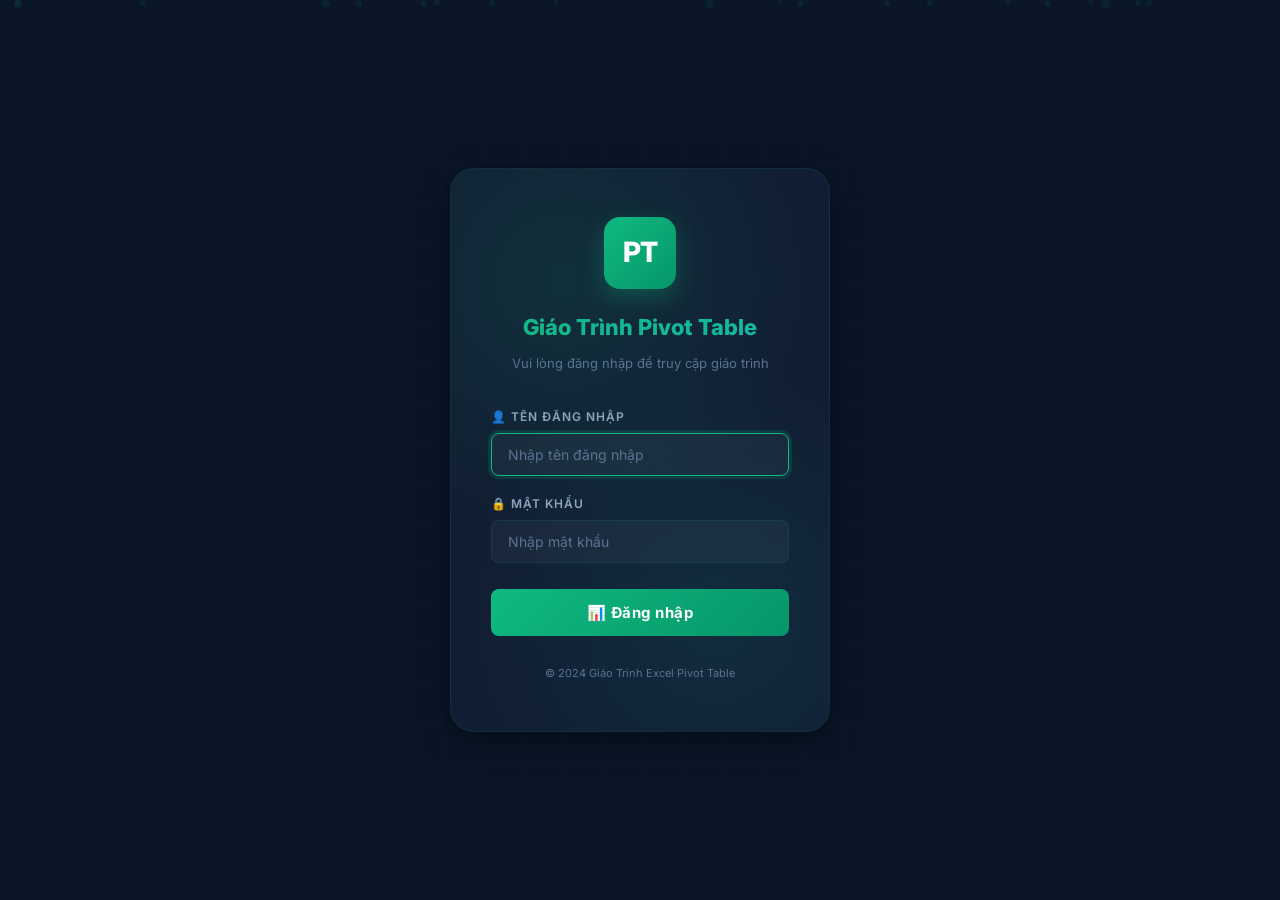
<file: chuong10.html>
<!DOCTYPE html>
<html lang="vi">
<head>
  <meta charset="UTF-8">
  <meta name="viewport" content="width=device-width, initial-scale=1.0">
  <meta name="description" content="Chương 10: Dashboard thực tế - Thiết kế Dashboard chuyên nghiệp với Pivot Table, Pivot Chart, Slicer">
  <title>Chương 10: Dashboard thực tế</title>
  <link rel="stylesheet" href="index.css">
  <script src="auth.js"></script>
</head>
<body>
  <button class="mobile-toggle" onclick="toggleSidebar()">☰</button>
  <div class="sidebar-overlay" id="overlay" onclick="toggleSidebar()"></div>
  <div class="page-wrapper">
    <nav class="sidebar" id="sidebar">
      <div class="sidebar-header"><div class="logo">PT</div><h2>Pivot Table Excel<small>Từ cơ bản đến nâng cao</small></h2></div>
      <div class="sidebar-nav">
        <a href="index.html"><span class="nav-icon">🏠</span> Trang chủ</a><div class="nav-divider"></div>
        <a href="chuong1.html"><span class="nav-icon">📘</span> Chương 1: Giới thiệu <span class="nav-num">01</span></a>
        <a href="chuong2.html"><span class="nav-icon">🚀</span> Chương 2: Tạo PT đầu tiên <span class="nav-num">02</span></a>
        <a href="chuong3.html"><span class="nav-icon">🧩</span> Chương 3: Cấu trúc & Kéo thả <span class="nav-num">03</span></a>
        <a href="chuong4.html"><span class="nav-icon">🎨</span> Chương 4: Định dạng <span class="nav-num">04</span></a>
        <a href="chuong5.html"><span class="nav-icon">🔢</span> Chương 5: Tính toán <span class="nav-num">05</span></a>
        <a href="chuong6.html"><span class="nav-icon">🔍</span> Chương 6: Lọc & Slicer <span class="nav-num">06</span></a>
        <a href="chuong7.html"><span class="nav-icon">📊</span> Chương 7: Pivot Chart <span class="nav-num">07</span></a>
        <a href="chuong8.html"><span class="nav-icon">⚡</span> Chương 8: Power Pivot <span class="nav-num">08</span></a>
        <a href="chuong9.html"><span class="nav-icon">🔄</span> Chương 9: Power Query <span class="nav-num">09</span></a>
        <a href="chuong10.html" class="active"><span class="nav-icon">📋</span> Chương 10: Dashboard <span class="nav-num">10</span></a>
        <div class="nav-divider"></div>
        <a href="bai-tap.html"><span class="nav-icon">🎯</span> Bài tập thực hành</a>
      </div>
    </nav>

    <main class="main-content content">
      <div class="chapter-header">
        <div class="ch-num">Chương 10</div>
        <h1>Dashboard thực tế</h1>
        <p>Kết hợp Pivot Table + Pivot Chart + Slicer + Timeline để tạo Dashboard chuyên nghiệp như BI tool.</p>
      </div>

      <section class="section">
        <h2 class="section-title"><span class="icon">📋</span> 10.1 Dashboard là gì?</h2>
        <p><strong>Dashboard</strong> (Bảng điều khiển) là trang tổng hợp hiển thị các chỉ số quan trọng (KPIs) dưới dạng biểu đồ và bảng, giúp người dùng nắm bắt tình hình <strong>chỉ trong vài giây</strong>.</p>

        <div class="card">
          <h3>🎯 Nguyên tắc thiết kế Dashboard</h3>
          <ol>
            <li><strong>Ít hơn là nhiều hơn:</strong> Tối đa 6-8 biểu đồ/bảng</li>
            <li><strong>KPIs nổi bật:</strong> Các chỉ số chính (doanh thu, % tăng trưởng) ở vị trí dễ thấy nhất</li>
            <li><strong>Nhất quán:</strong> Cùng font, cùng màu, cùng style xuyên suốt</li>
            <li><strong>Interactive:</strong> Slicer + Timeline để người dùng tự khám phá</li>
            <li><strong>1 trang:</strong> Toàn bộ Dashboard trên 1 sheet, không cần cuộn</li>
          </ol>
        </div>
      </section>

      <section class="section">
        <h2 class="section-title"><span class="icon">🏗️</span> 10.2 Các bước xây dựng Dashboard</h2>

        <div class="steps">
          <div class="step"><div class="step-content"><p><strong>Chuẩn bị dữ liệu:</strong> Dùng Power Query (Chương 9) để import, làm sạch, kết hợp dữ liệu</p></div></div>
          <div class="step"><div class="step-content"><p><strong>Tạo Data Model:</strong> Thiết lập Relationships giữa các bảng (Chương 8)</p></div></div>
          <div class="step"><div class="step-content"><p><strong>Tạo Pivot Tables:</strong> Tạo nhiều PT cho từng phần Dashboard (trên sheet ẩn)</p></div></div>
          <div class="step"><div class="step-content"><p><strong>Tạo Pivot Charts:</strong> Tạo chart từ mỗi PT, chọn loại chart phù hợp (Chương 7)</p></div></div>
          <div class="step"><div class="step-content"><p><strong>Thiết kế layout:</strong> Tạo sheet "Dashboard" riêng, sắp xếp charts + KPIs</p></div></div>
          <div class="step"><div class="step-content"><p><strong>Thêm Slicer + Timeline:</strong> Kết nối tất cả PT với cùng Slicer/Timeline</p></div></div>
          <div class="step"><div class="step-content"><p><strong>Hoàn thiện:</strong> Ẩn gridlines, ẩn sheet data, protect sheet, format cuối cùng</p></div></div>
        </div>
      </section>

      <section class="section">
        <h2 class="section-title"><span class="icon">📊</span> 10.3 Ví dụ: Sales Dashboard</h2>

        <div class="card">
          <h3>📋 Bố cục Sales Dashboard</h3>
          <table class="styled-table">
            <thead><tr><th>Vùng</th><th>Nội dung</th><th>Loại</th></tr></thead>
            <tbody>
              <tr><td><strong>Trên cùng</strong></td><td>Tổng doanh thu, Số đơn hàng, TB đơn hàng, Tăng trưởng %</td><td>KPI Cards (ô tổng hợp)</td></tr>
              <tr><td><strong>Giữa trái</strong></td><td>Doanh thu theo tháng</td><td>Line Chart</td></tr>
              <tr><td><strong>Giữa phải</strong></td><td>Doanh thu theo sản phẩm</td><td>Bar Chart (horizontal)</td></tr>
              <tr><td><strong>Dưới trái</strong></td><td>Doanh thu theo khu vực</td><td>Pie/Doughnut Chart</td></tr>
              <tr><td><strong>Dưới phải</strong></td><td>Top 5 nhân viên</td><td>Table (Pivot Table formatted)</td></tr>
              <tr><td><strong>Cạnh phải</strong></td><td>Slicer: Khu vực, Sản phẩm, Nhân viên</td><td>Slicer panels</td></tr>
              <tr><td><strong>Trên cùng phải</strong></td><td>Timeline: Chọn tháng/quý</td><td>Timeline control</td></tr>
            </tbody>
          </table>
        </div>

        <h3>Tạo KPI Cards</h3>
        <div class="card">
          <h3>📊 KPI Cards bằng công thức GETPIVOTDATA</h3>
          <p>Tạo ô KPI bằng công thức lấy dữ liệu từ Pivot Table:</p>
          <div class="code-block">
=GETPIVOTDATA("ThanhTien", 'PT_Data'!A3)        → Tổng doanh thu
=GETPIVOTDATA("MaDH", 'PT_Count'!A3)            → Số đơn hàng
=GETPIVOTDATA("ThanhTien",'PT_Data'!A3) / GETPIVOTDATA("MaDH",'PT_Count'!A3)  → TB/đơn
          </div>
          <p>Format các ô KPI: font size lớn (28pt), màu nổi bật, viền đẹp mắt.</p>
        </div>
      </section>

      <section class="section">
        <h2 class="section-title"><span class="icon">🎨</span> 10.4 Hoàn thiện Dashboard</h2>

        <div class="card">
          <h3>✅ Checklist hoàn thiện</h3>
          <ul>
            <li>☐ <strong>Ẩn gridlines:</strong> View → bỏ tick Gridlines</li>
            <li>☐ <strong>Ẩn row/column headers:</strong> View → bỏ tick Headings</li>
            <li>☐ <strong>Đặt background:</strong> Tô màu nền cho toàn bộ sheet (chọn màu tối hoặc xám nhạt)</li>
            <li>☐ <strong>Ẩn sheet dữ liệu:</strong> Click phải tab sheet → Hide</li>
            <li>☐ <strong>Protect sheet:</strong> Review → Protect Sheet (chỉ cho phép sử dụng Slicer)</li>
            <li>☐ <strong>Ẩn Field Buttons:</strong> PivotChart Analyze → Hide All</li>
            <li>☐ <strong>Remove scroll bars:</strong> File → Options → Advanced → bỏ tick scroll bars</li>
            <li>☐ <strong>Freeze panes:</strong> Nếu Dashboard dài hơn 1 màn hình → View → Freeze Panes</li>
          </ul>
        </div>

        <div class="info-box tip">
          <span class="box-icon">💡</span>
          <div><strong>Pro tip:</strong> Dùng <strong>zoom 80-85%</strong> để toàn bộ Dashboard vừa 1 màn hình. Kết hợp với <strong>Page Layout view</strong> để kiểm tra in ấn.</div>
        </div>
      </section>

      <section class="section">
        <h2 class="section-title"><span class="icon">📊</span> 10.5 Các mẫu Dashboard khác</h2>

        <div class="card">
          <h3>👥 HR Dashboard (Nhân sự)</h3>
          <ul>
            <li><strong>KPIs:</strong> Tổng nhân viên, Tỷ lệ nghỉ việc, Lương trung bình</li>
            <li><strong>Charts:</strong> Pie: Giới tính | Bar: Phòng ban | Line: Biến động nhân sự theo tháng</li>
            <li><strong>Slicer:</strong> Phòng ban, Chức vụ, Giới tính</li>
          </ul>
        </div>

        <div class="card">
          <h3>📦 Inventory Dashboard (Kho)</h3>
          <ul>
            <li><strong>KPIs:</strong> Tổng tồn kho, Giá trị tồn kho, Số SKU hết hàng</li>
            <li><strong>Charts:</strong> Bar: Tồn kho theo nhóm | Line: Xu hướng nhập/xuất | Table: Hàng sắp hết</li>
            <li><strong>Slicer:</strong> Nhóm hàng, Nhà cung cấp, Kho</li>
          </ul>
        </div>

        <div class="card">
          <h3>💰 Finance Dashboard (Tài chính)</h3>
          <ul>
            <li><strong>KPIs:</strong> Doanh thu, Chi phí, Lợi nhuận, Biên lợi nhuận %</li>
            <li><strong>Charts:</strong> Combo: Doanh thu (cột) + Biên LN (đường) | Waterfall: Phân tích chi phí</li>
            <li><strong>Slicer:</strong> Danh mục chi phí, Dự án, Quý</li>
          </ul>
        </div>
      </section>

      <section class="section">
        <h2 class="section-title"><span class="icon">🎯</span> 10.6 Bài tập thực hành</h2>
        <div class="exercise">
          <div class="exercise-header"><span class="ex-icon">📝</span> Bài tập 10.1 – Xây dựng Sales Dashboard hoàn chỉnh</div>
          <div class="exercise-body">
            <div class="requirement">
              <p><strong>Đây là bài tập tổng hợp của toàn bộ giáo trình!</strong></p>
              <p><strong>Yêu cầu:</strong></p>
              <ol>
                <li><strong>Dữ liệu:</strong> Tạo bảng bán hàng 100+ đơn hàng (MaDH, Ngay, KhuVuc, NhanVien, SanPham, NhomSP, SoLuong, DonGia, ThanhTien) — trong 6 tháng, 3 khu vực, 10 sản phẩm, 6 nhân viên</li>
                <li><strong>Chuyển thành Table</strong> → Insert → PivotTable</li>
                <li><strong>Tạo 5 Pivot Tables</strong> trên sheet riêng (ẩn sau):<br>
                  PT1: Doanh thu theo tháng | PT2: Doanh thu theo sản phẩm | PT3: Doanh thu theo khu vực | PT4: Top 5 NV | PT5: Doanh thu theo NhomSP</li>
                <li><strong>Tạo Pivot Charts:</strong> PT1→Line | PT2→Bar | PT3→Doughnut | PT5→Column</li>
                <li><strong>Sheet Dashboard:</strong> Sắp xếp charts + KPI cards theo layout mẫu</li>
                <li><strong>Thêm Slicer</strong> (KhuVuc, NhomSP) + <strong>Timeline</strong> (Ngay) → kết nối tất cả PT</li>
                <li><strong>Hoàn thiện:</strong> Ẩn gridlines, ẩn sheet data, format đẹp mắt</li>
              </ol>
            </div>
            <button class="answer-toggle" onclick="toggleAnswer('ans1')">👁️ Xem đáp án</button>
            <div class="answer-content" id="ans1">
              <h4>✅ Hướng dẫn tổng quát:</h4>
              <p>Bài này kết hợp kiến thức từ <strong>tất cả các chương</strong>:</p>
              <ul>
                <li><strong>Chương 1:</strong> Chuẩn bị dữ liệu đúng cách, chuyển thành Table</li>
                <li><strong>Chương 2-3:</strong> Tạo Pivot Tables, kéo thả fields</li>
                <li><strong>Chương 4:</strong> Định dạng PT với styles phù hợp</li>
                <li><strong>Chương 5:</strong> Tạo Calculated Field cho KPIs (LoiNhuan, TyLe...)</li>
                <li><strong>Chương 6:</strong> Thêm Slicer + Timeline, kết nối Report Connections</li>
                <li><strong>Chương 7:</strong> Tạo Pivot Charts, tùy chỉnh, ẩn Field Buttons</li>
              </ul>
              <div class="info-box tip">
                <span class="box-icon">💡</span>
                <div><strong>Kết nối Slicer:</strong> Click phải → Report Connections → tick TẤT CẢ Pivot Tables. Khi click 1 nút trên Slicer → tất cả charts thay đổi cùng lúc!</div>
              </div>
            </div>
          </div>
        </div>
      </section>

      <!-- Notes -->
      <section class="notes-section" id="notes-section" data-page="chuong10">
        <h2 class="section-title"><span class="icon">📝</span> Ghi chú của bạn <span class="notes-count-badge"><span class="notes-count">0</span></span></h2>
        <form class="notes-form">
          <textarea class="notes-input" placeholder="Viết ghi chú tại đây..." rows="1"></textarea>
          <button type="submit" class="notes-submit">💾 Lưu</button>
        </form>
        <div class="notes-list"></div>
      </section>

      <div class="chapter-nav-bottom">
        <a href="chuong9.html"><small>← Chương trước</small> Power Query</a>
        <a href="bai-tap.html"><small>Tiếp theo →</small> Bài tập tổng hợp</a>
      </div>
    </main>
  </div>
  <script>
    function toggleSidebar(){document.getElementById('sidebar').classList.toggle('open');document.getElementById('overlay').classList.toggle('show');}
    function toggleAnswer(id){document.getElementById(id).classList.toggle('show');}
  </script>
  <script src="notes.js"></script>
</body>
</html>
</file>
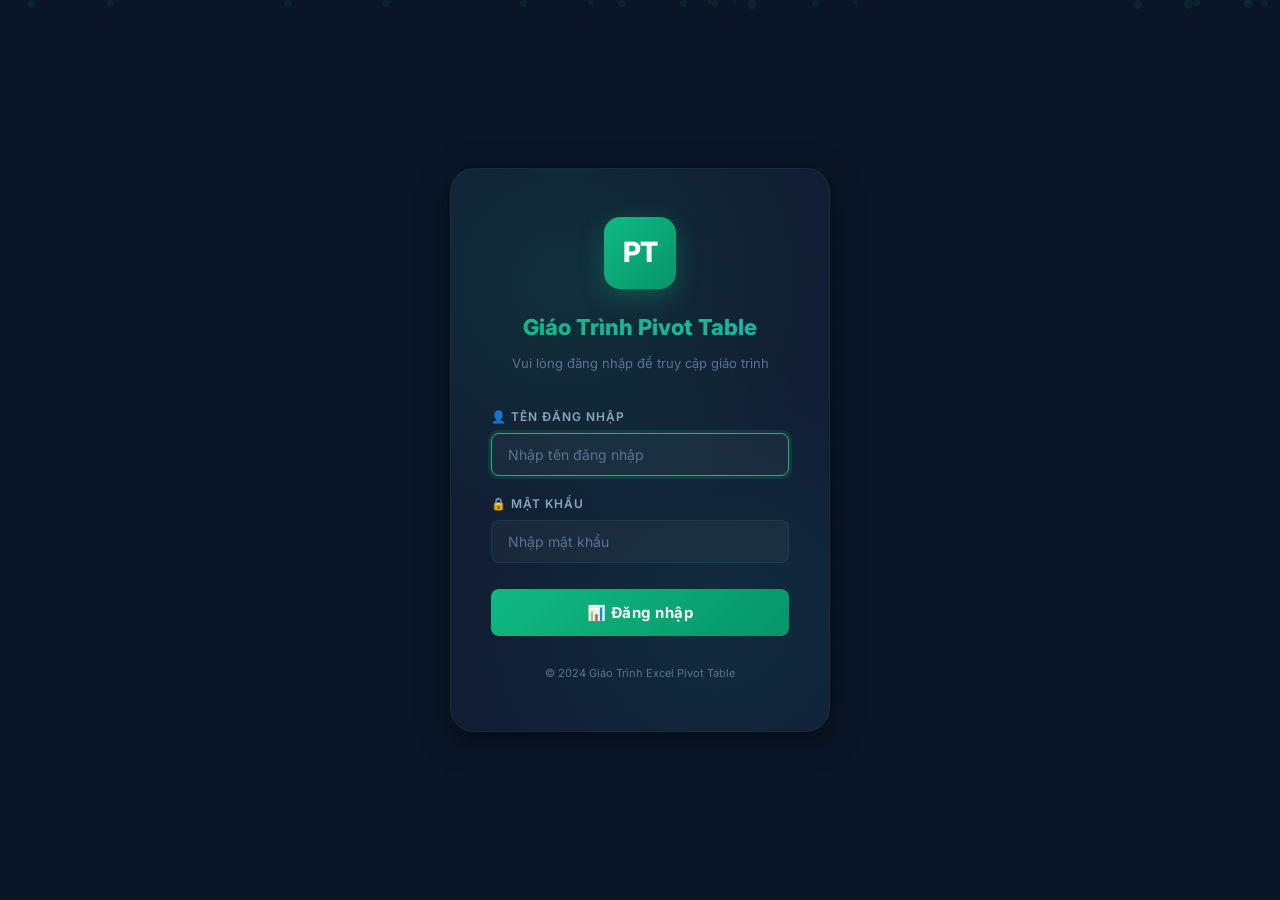
<file: chuong2.html>
<!DOCTYPE html>
<html lang="vi">
<head>
  <meta charset="UTF-8">
  <meta name="viewport" content="width=device-width, initial-scale=1.0">
  <meta name="description" content="Chương 2: Tạo Pivot Table đầu tiên - Các bước tạo từ A-Z, giao diện PivotTable Fields">
  <title>Chương 2: Tạo Pivot Table đầu tiên</title>
  <link rel="stylesheet" href="index.css">
  <script src="auth.js"></script>
</head>
<body>
  <button class="mobile-toggle" onclick="toggleSidebar()">☰</button>
  <div class="sidebar-overlay" id="overlay" onclick="toggleSidebar()"></div>
  <div class="page-wrapper">
    <nav class="sidebar" id="sidebar">
      <div class="sidebar-header">
        <div class="logo">PT</div>
        <h2>Pivot Table Excel<small>Từ cơ bản đến nâng cao</small></h2>
      </div>
      <div class="sidebar-nav">
        <a href="index.html"><span class="nav-icon">🏠</span> Trang chủ</a>
        <div class="nav-divider"></div>
        <a href="chuong1.html"><span class="nav-icon">📘</span> Chương 1: Giới thiệu <span class="nav-num">01</span></a>
        <a href="chuong2.html" class="active"><span class="nav-icon">🚀</span> Chương 2: Tạo PT đầu tiên <span class="nav-num">02</span></a>
        <a href="chuong3.html"><span class="nav-icon">🧩</span> Chương 3: Cấu trúc & Kéo thả <span class="nav-num">03</span></a>
        <a href="chuong4.html"><span class="nav-icon">🎨</span> Chương 4: Định dạng <span class="nav-num">04</span></a>
        <a href="chuong5.html"><span class="nav-icon">🔢</span> Chương 5: Tính toán <span class="nav-num">05</span></a>
        <a href="chuong6.html"><span class="nav-icon">🔍</span> Chương 6: Lọc & Slicer <span class="nav-num">06</span></a>
        <a href="chuong7.html"><span class="nav-icon">📊</span> Chương 7: Pivot Chart <span class="nav-num">07</span></a>
        <a href="chuong8.html"><span class="nav-icon">⚡</span> Chương 8: Power Pivot <span class="nav-num">08</span></a>
        <a href="chuong9.html"><span class="nav-icon">🔄</span> Chương 9: Power Query <span class="nav-num">09</span></a>
        <a href="chuong10.html"><span class="nav-icon">📋</span> Chương 10: Dashboard <span class="nav-num">10</span></a>
        <div class="nav-divider"></div>
        <a href="bai-tap.html"><span class="nav-icon">🎯</span> Bài tập thực hành</a>
      </div>
    </nav>

    <main class="main-content content">
      <div class="chapter-header">
        <div class="ch-num">Chương 02</div>
        <h1>Tạo Pivot Table đầu tiên</h1>
        <p>Hướng dẫn từng bước tạo Pivot Table từ A đến Z, làm quen với giao diện PivotTable Fields.</p>
      </div>

      <!-- 2.1 -->
      <section class="section">
        <h2 class="section-title"><span class="icon">🚀</span> 2.1 Các bước tạo Pivot Table</h2>
        <p>Giả sử bạn đã có bảng dữ liệu bán hàng đã chuẩn bị ở Chương 1. Hãy làm theo các bước sau:</p>

        <div class="steps">
          <div class="step"><div class="step-content"><p><strong>Chọn vùng dữ liệu:</strong> Click vào bất kỳ ô nào trong bảng dữ liệu (hoặc Table)</p></div></div>
          <div class="step"><div class="step-content"><p><strong>Mở lệnh:</strong> Vào tab <strong>Insert</strong> → Click <strong>PivotTable</strong> (hoặc <kbd>Alt + N + V</kbd>)</p></div></div>
          <div class="step"><div class="step-content"><p><strong>Chọn nguồn:</strong> Excel tự nhận diện vùng dữ liệu/Table → Kiểm tra lại cho đúng</p></div></div>
          <div class="step"><div class="step-content"><p><strong>Chọn vị trí:</strong> <em>New Worksheet</em> (sheet mới) hoặc <em>Existing Worksheet</em> (sheet hiện tại)</p></div></div>
          <div class="step"><div class="step-content"><p><strong>Nhấn OK:</strong> Pivot Table trống xuất hiện kèm panel <strong>PivotTable Fields</strong> bên phải</p></div></div>
        </div>

        <div class="info-box note">
          <span class="box-icon">📌</span>
          <div><strong>Lưu ý:</strong> Nếu dữ liệu nguồn là Table (Ctrl+T), Excel sẽ hiển thị tên Table thay vì vùng ô (ví dụ: <code>tblBanHang</code>). Đây là cách tốt nhất vì Table tự động mở rộng.</div>
        </div>
      </section>

      <!-- 2.2 -->
      <section class="section">
        <h2 class="section-title"><span class="icon">🖥️</span> 2.2 Giao diện PivotTable Fields</h2>
        <p>Sau khi tạo, panel <strong>PivotTable Fields</strong> xuất hiện ở bên phải màn hình. Đây là "bộ não" của Pivot Table.</p>

        <div class="card">
          <h3>📋 Cấu trúc panel PivotTable Fields</h3>
          <p>Panel gồm 2 phần chính:</p>
          <ol>
            <li><strong>Danh sách Fields (phía trên):</strong> Tất cả các cột trong dữ liệu nguồn hiển thị dưới dạng checkbox</li>
            <li><strong>4 vùng kéo thả (phía dưới):</strong>
              <ul>
                <li>🔲 <strong>Filters</strong> — Lọc toàn bộ Pivot Table</li>
                <li>📏 <strong>Columns</strong> — Tạo tiêu đề cột</li>
                <li>📐 <strong>Rows</strong> — Tạo nhãn hàng</li>
                <li>📊 <strong>Values</strong> — Chứa giá trị tính toán (Sum, Count...)</li>
              </ul>
            </li>
          </ol>
        </div>

        <div class="card">
          <h3>🎯 Cách kéo thả Fields</h3>
          <table class="styled-table">
            <thead><tr><th>Thao tác</th><th>Cách làm</th></tr></thead>
            <tbody>
              <tr><td>Thêm field vào vùng</td><td>Kéo thả field từ danh sách vào vùng mong muốn, hoặc ✅ tick checkbox</td></tr>
              <tr><td>Xóa field khỏi vùng</td><td>Kéo field ra khỏi vùng, hoặc bỏ tick ☐ checkbox</td></tr>
              <tr><td>Di chuyển field</td><td>Kéo thả field từ vùng này sang vùng khác</td></tr>
              <tr><td>Thay đổi thứ tự</td><td>Kéo field lên/xuống trong cùng một vùng</td></tr>
            </tbody>
          </table>
        </div>

        <div class="info-box tip">
          <span class="box-icon">💡</span>
          <div><strong>Mẹo:</strong> Khi tick checkbox, Excel tự quyết định vùng: trường Text → Rows, trường Number → Values (Sum). Nhưng tốt nhất bạn nên <strong>kéo thả thủ công</strong> để kiểm soát hoàn toàn.</div>
        </div>
      </section>

      <!-- 2.3 -->
      <section class="section">
        <h2 class="section-title"><span class="icon">📊</span> 2.3 Ví dụ thực hành: Báo cáo doanh thu</h2>
        <p>Sử dụng dữ liệu bán hàng từ Chương 1, hãy tạo báo cáo <strong>"Tổng doanh thu theo sản phẩm"</strong>:</p>

        <h3>Dữ liệu nguồn (trích)</h3>
        <table class="excel-table">
          <thead><tr><th>MaDH</th><th>NgayBan</th><th>KhuVuc</th><th>SanPham</th><th>SoLuong</th><th>DonGia</th><th>ThanhTien</th></tr></thead>
          <tbody>
            <tr><td>DH001</td><td>05/01/2024</td><td>Bắc</td><td>Laptop</td><td class="number">2</td><td class="number">15,000,000</td><td class="number">30,000,000</td></tr>
            <tr><td>DH002</td><td>08/01/2024</td><td>Nam</td><td>Điện thoại</td><td class="number">5</td><td class="number">8,000,000</td><td class="number">40,000,000</td></tr>
            <tr><td>DH003</td><td>12/01/2024</td><td>Trung</td><td>Tablet</td><td class="number">3</td><td class="number">10,000,000</td><td class="number">30,000,000</td></tr>
            <tr><td>DH004</td><td>15/02/2024</td><td>Bắc</td><td>Laptop</td><td class="number">1</td><td class="number">15,000,000</td><td class="number">15,000,000</td></tr>
            <tr><td>DH005</td><td>20/02/2024</td><td>Nam</td><td>Điện thoại</td><td class="number">3</td><td class="number">8,000,000</td><td class="number">24,000,000</td></tr>
          </tbody>
        </table>

        <h3>Cách tạo Pivot Table</h3>
        <div class="steps">
          <div class="step"><div class="step-content"><p>Chọn bảng dữ liệu → <strong>Insert → PivotTable</strong> → New Worksheet → OK</p></div></div>
          <div class="step"><div class="step-content"><p>Kéo <strong>"SanPham"</strong> vào vùng <strong>Rows</strong></p></div></div>
          <div class="step"><div class="step-content"><p>Kéo <strong>"ThanhTien"</strong> vào vùng <strong>Values</strong> (tự động chọn Sum)</p></div></div>
        </div>

        <h3>Kết quả Pivot Table</h3>
        <table class="excel-table">
          <thead><tr><th>Row Labels</th><th>Sum of ThanhTien</th></tr></thead>
          <tbody>
            <tr><td>Điện thoại</td><td class="number highlight">64,000,000</td></tr>
            <tr><td>Laptop</td><td class="number highlight">45,000,000</td></tr>
            <tr><td>Tablet</td><td class="number highlight">30,000,000</td></tr>
            <tr><td><strong>Grand Total</strong></td><td class="number"><strong>139,000,000</strong></td></tr>
          </tbody>
        </table>

        <div class="info-box tip">
          <span class="box-icon">💡</span>
          <div><strong>Chỉ 3 bước!</strong> Thay vì viết công thức <code>=SUMIFS(ThanhTien, SanPham, "Laptop")</code> cho từng sản phẩm, Pivot Table tự tính tất cả.</div>
        </div>
      </section>

      <!-- 2.4 -->
      <section class="section">
        <h2 class="section-title"><span class="icon">🔄</span> 2.4 Refresh & Cập nhật dữ liệu</h2>
        <p>Khi dữ liệu nguồn thay đổi (thêm, sửa, xóa), Pivot Table <strong>không tự cập nhật</strong>. Bạn cần Refresh:</p>

        <div class="card">
          <h3>🔄 Các cách Refresh Pivot Table</h3>
          <table class="styled-table">
            <thead><tr><th>Cách</th><th>Thao tác</th><th>Phạm vi</th></tr></thead>
            <tbody>
              <tr><td>Cách 1</td><td>Click phải vào Pivot Table → <strong>Refresh</strong></td><td>PT hiện tại</td></tr>
              <tr><td>Cách 2</td><td><kbd>Alt + F5</kbd></td><td>PT hiện tại</td></tr>
              <tr><td>Cách 3</td><td><kbd>Ctrl + Alt + F5</kbd></td><td>Tất cả PT trong workbook</td></tr>
              <tr><td>Cách 4</td><td>Tab <strong>PivotTable Analyze</strong> → <strong>Refresh</strong></td><td>PT hiện tại hoặc All</td></tr>
            </tbody>
          </table>
        </div>

        <div class="info-box warning">
          <span class="box-icon">⚠️</span>
          <div><strong>Quan trọng:</strong> Nếu dữ liệu nguồn là Range (không phải Table), khi thêm dòng mới ngoài range cũ, bạn phải vào <strong>PivotTable Analyze → Change Data Source</strong> để mở rộng vùng dữ liệu. Dùng Table sẽ tránh được vấn đề này!</div>
        </div>
      </section>

      <!-- 2.5 -->
      <section class="section">
        <h2 class="section-title"><span class="icon">⚙️</span> 2.5 Tùy chọn khi tạo Pivot Table</h2>

        <div class="card">
          <h3>📋 Hộp thoại Create PivotTable</h3>
          <table class="styled-table">
            <thead><tr><th>Tùy chọn</th><th>Giải thích</th><th>Khi nào dùng</th></tr></thead>
            <tbody>
              <tr><td><strong>Table/Range</strong></td><td>Dữ liệu từ Table hoặc vùng cells trong workbook</td><td>Trường hợp phổ biến nhất</td></tr>
              <tr><td><strong>External data source</strong></td><td>Dữ liệu từ nguồn ngoài (SQL, Access, CSV...)</td><td>Khi dữ liệu nằm ngoài Excel</td></tr>
              <tr><td><strong>Data Model</strong></td><td>Sử dụng Data Model (Power Pivot)</td><td>Khi cần liên kết nhiều bảng (Chương 8)</td></tr>
              <tr><td><strong>New Worksheet</strong></td><td>Tạo PT ở sheet mới</td><td>Mặc định, khuyến nghị cho PT đầu tiên</td></tr>
              <tr><td><strong>Existing Worksheet</strong></td><td>Tạo PT ở vị trí chỉ định</td><td>Khi muốn đặt nhiều PT cạnh nhau</td></tr>
            </tbody>
          </table>
        </div>
      </section>

      <!-- 2.6 Bài tập -->
      <section class="section">
        <h2 class="section-title"><span class="icon">🎯</span> 2.6 Bài tập thực hành</h2>

        <div class="exercise">
          <div class="exercise-header"><span class="ex-icon">📝</span> Bài tập 2.1 – Tạo Pivot Table đầu tiên</div>
          <div class="exercise-body">
            <div class="requirement">
              <p><strong>Yêu cầu:</strong></p>
              <ol>
                <li>Mở file <strong>DuLieuBanHang.xlsx</strong> từ Bài tập 1.1</li>
                <li>Tạo Pivot Table ở sheet mới</li>
                <li>Tạo báo cáo <strong>"Tổng doanh thu theo khu vực"</strong> (KhuVuc → Rows, ThanhTien → Values)</li>
                <li>Thêm dòng dữ liệu mới vào bảng nguồn, rồi <strong>Refresh</strong> Pivot Table</li>
                <li>Khu vực nào có doanh thu cao nhất?</li>
              </ol>
            </div>
            <button class="answer-toggle" onclick="toggleAnswer('ans1')">👁️ Xem đáp án</button>
            <div class="answer-content" id="ans1">
              <h4>✅ Hướng dẫn:</h4>
              <div class="steps">
                <div class="step"><div class="step-content"><p>Mở file → Click ô bất kỳ trong Table</p></div></div>
                <div class="step"><div class="step-content"><p><strong>Insert → PivotTable</strong> → chọn <em>New Worksheet</em> → OK</p></div></div>
                <div class="step"><div class="step-content"><p>Kéo <strong>KhuVuc</strong> vào Rows</p></div></div>
                <div class="step"><div class="step-content"><p>Kéo <strong>ThanhTien</strong> vào Values</p></div></div>
                <div class="step"><div class="step-content"><p>Quay lại sheet dữ liệu → Thêm 1 dòng mới</p></div></div>
                <div class="step"><div class="step-content"><p>Click trở lại Pivot Table → <kbd>Alt + F5</kbd> (Refresh)</p></div></div>
              </div>
              <p>Pivot Table sẽ tự cập nhật với dòng mới. Khu vực có doanh thu cao nhất sẽ hiển thị rõ ở bảng kết quả.</p>
            </div>
          </div>
        </div>

        <div class="exercise">
          <div class="exercise-header"><span class="ex-icon">📝</span> Bài tập 2.2 – Pivot Table nhiều fields</div>
          <div class="exercise-body">
            <div class="requirement">
              <p><strong>Yêu cầu:</strong></p>
              <ol>
                <li>Tạo Pivot Table mới từ cùng bảng dữ liệu</li>
                <li>Kéo <strong>KhuVuc</strong> vào Rows, <strong>SanPham</strong> cũng vào Rows (dưới KhuVuc)</li>
                <li>Kéo <strong>ThanhTien</strong> vào Values</li>
                <li>Kéo <strong>SoLuong</strong> cũng vào Values</li>
                <li>Quan sát: Pivot Table hiển thị cả tổng tiền và tổng số lượng theo khu vực → sản phẩm</li>
              </ol>
            </div>
            <button class="answer-toggle" onclick="toggleAnswer('ans2')">👁️ Xem đáp án</button>
            <div class="answer-content" id="ans2">
              <h4>✅ Kết quả mong đợi:</h4>
              <table class="excel-table">
                <thead><tr><th>KhuVuc</th><th>SanPham</th><th>Sum of ThanhTien</th><th>Sum of SoLuong</th></tr></thead>
                <tbody>
                  <tr><td rowspan="2"><strong>Bắc</strong></td><td>Laptop</td><td class="number">45,000,000</td><td class="number">3</td></tr>
                  <tr><td>Tai nghe</td><td class="number">5,000,000</td><td class="number">10</td></tr>
                  <tr><td rowspan="2"><strong>Nam</strong></td><td>Chuột</td><td class="number">4,500,000</td><td class="number">15</td></tr>
                  <tr><td>Điện thoại</td><td class="number">64,000,000</td><td class="number">8</td></tr>
                  <tr><td><strong>Trung</strong></td><td>Tablet</td><td class="number">30,000,000</td><td class="number">3</td></tr>
                </tbody>
              </table>
              <p>Khi kéo nhiều field vào cùng vùng Rows, các field tạo thành cấu trúc <strong>phân cấp</strong> (hierarchy). Field đầu tiên là nhóm chính, field sau là nhóm con.</p>
            </div>
          </div>
        </div>
      </section>

      <!-- Notes -->
      <section class="notes-section" id="notes-section" data-page="chuong2">
        <h2 class="section-title"><span class="icon">📝</span> Ghi chú của bạn <span class="notes-count-badge"><span class="notes-count">0</span></span></h2>
        <form class="notes-form">
          <textarea class="notes-input" placeholder="Viết ghi chú tại đây..." rows="1"></textarea>
          <button type="submit" class="notes-submit">💾 Lưu</button>
        </form>
        <div class="notes-list"></div>
      </section>

      <div class="chapter-nav-bottom">
        <a href="chuong1.html"><small>← Chương trước</small> Giới thiệu Pivot Table</a>
        <a href="chuong3.html"><small>Chương tiếp →</small> Cấu trúc & Kéo thả</a>
      </div>
    </main>
  </div>
  <script>
    function toggleSidebar(){document.getElementById('sidebar').classList.toggle('open');document.getElementById('overlay').classList.toggle('show');}
    function toggleAnswer(id){document.getElementById(id).classList.toggle('show');}
  </script>
  <script src="notes.js"></script>
</body>
</html>
</file>
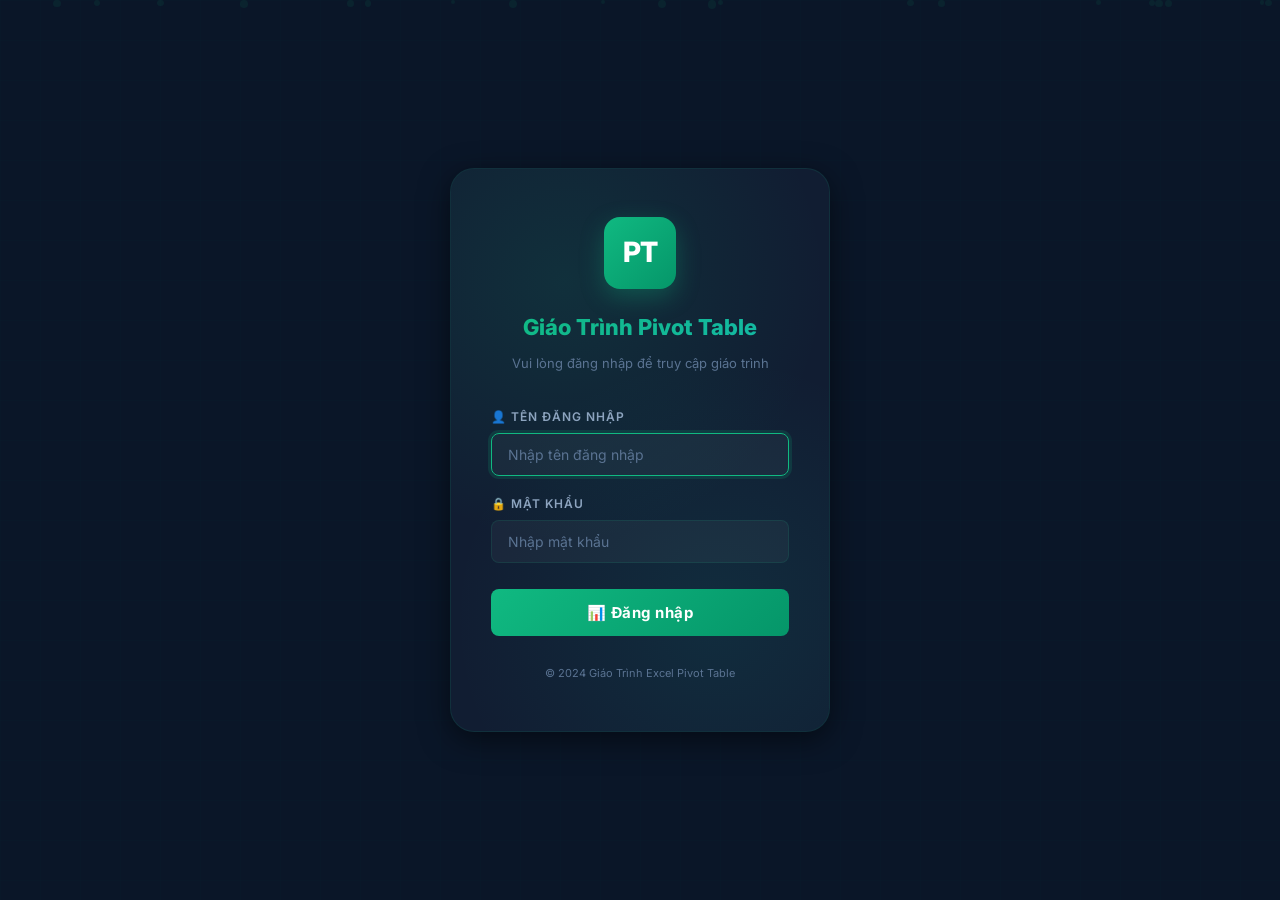
<file: chuong3.html>
<!DOCTYPE html>
<html lang="vi">
<head>
  <meta charset="UTF-8">
  <meta name="viewport" content="width=device-width, initial-scale=1.0">
  <meta name="description" content="Chương 3: Cấu trúc & Vùng kéo thả - Rows, Columns, Values, Filters">
  <title>Chương 3: Cấu trúc & Vùng kéo thả</title>
  <link rel="stylesheet" href="index.css">
  <script src="auth.js"></script>
</head>
<body>
  <button class="mobile-toggle" onclick="toggleSidebar()">☰</button>
  <div class="sidebar-overlay" id="overlay" onclick="toggleSidebar()"></div>
  <div class="page-wrapper">
    <nav class="sidebar" id="sidebar">
      <div class="sidebar-header">
        <div class="logo">PT</div>
        <h2>Pivot Table Excel<small>Từ cơ bản đến nâng cao</small></h2>
      </div>
      <div class="sidebar-nav">
        <a href="index.html"><span class="nav-icon">🏠</span> Trang chủ</a>
        <div class="nav-divider"></div>
        <a href="chuong1.html"><span class="nav-icon">📘</span> Chương 1: Giới thiệu <span class="nav-num">01</span></a>
        <a href="chuong2.html"><span class="nav-icon">🚀</span> Chương 2: Tạo PT đầu tiên <span class="nav-num">02</span></a>
        <a href="chuong3.html" class="active"><span class="nav-icon">🧩</span> Chương 3: Cấu trúc & Kéo thả <span class="nav-num">03</span></a>
        <a href="chuong4.html"><span class="nav-icon">🎨</span> Chương 4: Định dạng <span class="nav-num">04</span></a>
        <a href="chuong5.html"><span class="nav-icon">🔢</span> Chương 5: Tính toán <span class="nav-num">05</span></a>
        <a href="chuong6.html"><span class="nav-icon">🔍</span> Chương 6: Lọc & Slicer <span class="nav-num">06</span></a>
        <a href="chuong7.html"><span class="nav-icon">📊</span> Chương 7: Pivot Chart <span class="nav-num">07</span></a>
        <a href="chuong8.html"><span class="nav-icon">⚡</span> Chương 8: Power Pivot <span class="nav-num">08</span></a>
        <a href="chuong9.html"><span class="nav-icon">🔄</span> Chương 9: Power Query <span class="nav-num">09</span></a>
        <a href="chuong10.html"><span class="nav-icon">📋</span> Chương 10: Dashboard <span class="nav-num">10</span></a>
        <div class="nav-divider"></div>
        <a href="bai-tap.html"><span class="nav-icon">🎯</span> Bài tập thực hành</a>
      </div>
    </nav>

    <main class="main-content content">
      <div class="chapter-header">
        <div class="ch-num">Chương 03</div>
        <h1>Cấu trúc & Vùng kéo thả</h1>
        <p>Hiểu sâu về 4 vùng Rows, Columns, Values, Filters và cách kết hợp chúng để tạo báo cáo đa chiều.</p>
      </div>

      <!-- 3.1 -->
      <section class="section">
        <h2 class="section-title"><span class="icon">🧩</span> 3.1 Bốn vùng của Pivot Table</h2>
        <p>Mỗi Pivot Table được xây dựng từ 4 vùng. Hiểu rõ vai trò từng vùng là chìa khóa để tạo báo cáo chính xác.</p>

        <div class="card">
          <h3>📐 Rows (Hàng)</h3>
          <p>Field kéo vào Rows sẽ tạo ra <strong>nhãn hàng</strong> ở cột đầu tiên của Pivot Table. Mỗi giá trị duy nhất tạo một hàng riêng.</p>
          <p><strong>Ví dụ:</strong> Kéo "SanPham" vào Rows → mỗi sản phẩm hiện thành 1 hàng: Laptop, Điện thoại, Tablet...</p>
        </div>

        <div class="card">
          <h3>📏 Columns (Cột)</h3>
          <p>Field kéo vào Columns sẽ tạo ra <strong>tiêu đề cột</strong>. Phù hợp cho so sánh theo chiều ngang.</p>
          <p><strong>Ví dụ:</strong> Kéo "KhuVuc" vào Columns → tạo các cột Bắc, Trung, Nam</p>
        </div>

        <div class="card">
          <h3>📊 Values (Giá trị)</h3>
          <p>Field kéo vào Values sẽ được <strong>tính toán</strong> (Sum, Count, Average...). Đây là "số liệu" chính của báo cáo.</p>
          <p><strong>Ví dụ:</strong> Kéo "ThanhTien" vào Values → tự động tính Sum (tổng) cho mỗi ô</p>
        </div>

        <div class="card">
          <h3>🔲 Filters (Bộ lọc)</h3>
          <p>Field kéo vào Filters tạo ra <strong>dropdown lọc</strong> phía trên Pivot Table. Lọc toàn bộ PT theo điều kiện.</p>
          <p><strong>Ví dụ:</strong> Kéo "NhanVien" vào Filters → có thể chọn xem dữ liệu của 1 nhân viên cụ thể</p>
        </div>
      </section>

      <!-- 3.2 -->
      <section class="section">
        <h2 class="section-title"><span class="icon">📊</span> 3.2 Ví dụ: Doanh thu theo Vùng & Sản phẩm</h2>
        <p>Kéo thả để tạo báo cáo <strong>crosstab</strong> (bảng tổng hợp 2 chiều):</p>

        <div class="steps">
          <div class="step"><div class="step-content"><p>Kéo <strong>SanPham</strong> → <strong>Rows</strong></p></div></div>
          <div class="step"><div class="step-content"><p>Kéo <strong>KhuVuc</strong> → <strong>Columns</strong></p></div></div>
          <div class="step"><div class="step-content"><p>Kéo <strong>ThanhTien</strong> → <strong>Values</strong></p></div></div>
        </div>

        <h3>Kết quả:</h3>
        <table class="excel-table">
          <thead><tr><th>SanPham ↓ \ KhuVuc →</th><th>Bắc</th><th>Nam</th><th>Trung</th><th>Grand Total</th></tr></thead>
          <tbody>
            <tr><td>Chuột</td><td class="number">—</td><td class="number">4,500,000</td><td class="number">—</td><td class="number">4,500,000</td></tr>
            <tr><td>Điện thoại</td><td class="number">—</td><td class="number highlight">64,000,000</td><td class="number">—</td><td class="number">64,000,000</td></tr>
            <tr><td>Laptop</td><td class="number highlight">45,000,000</td><td class="number">—</td><td class="number">—</td><td class="number">45,000,000</td></tr>
            <tr><td>Tablet</td><td class="number">—</td><td class="number">—</td><td class="number">30,000,000</td><td class="number">30,000,000</td></tr>
            <tr><td>Tai nghe</td><td class="number">5,000,000</td><td class="number">—</td><td class="number">—</td><td class="number">5,000,000</td></tr>
            <tr><td><strong>Grand Total</strong></td><td class="number"><strong>50,000,000</strong></td><td class="number"><strong>68,500,000</strong></td><td class="number"><strong>30,000,000</strong></td><td class="number"><strong>148,500,000</strong></td></tr>
          </tbody>
        </table>

        <div class="info-box tip">
          <span class="box-icon">💡</span>
          <div><strong>Đọc bảng:</strong> Nhìn nhanh thấy: khu vực Nam có doanh thu cao nhất (68.5 triệu), chủ yếu từ Điện thoại. Khu vực Bắc bán nhiều Laptop.</div>
        </div>
      </section>

      <!-- 3.3 -->
      <section class="section">
        <h2 class="section-title"><span class="icon">📚</span> 3.3 Nhiều Fields trong cùng vùng</h2>
        <p>Bạn có thể kéo <strong>nhiều field</strong> vào cùng một vùng để tạo báo cáo phân cấp:</p>

        <div class="card">
          <h3>📐 Ví dụ: 2 fields trong Rows</h3>
          <p>Kéo <strong>KhuVuc</strong> rồi <strong>NhanVien</strong> vào Rows:</p>
          <table class="excel-table">
            <thead><tr><th>Row Labels</th><th>Sum of ThanhTien</th></tr></thead>
            <tbody>
              <tr><td><strong>▼ Bắc</strong></td><td class="number"><strong>50,000,000</strong></td></tr>
              <tr><td>&nbsp;&nbsp;&nbsp;Nguyễn A</td><td class="number">30,000,000</td></tr>
              <tr><td>&nbsp;&nbsp;&nbsp;Phạm D</td><td class="number">20,000,000</td></tr>
              <tr><td><strong>▼ Nam</strong></td><td class="number"><strong>68,500,000</strong></td></tr>
              <tr><td>&nbsp;&nbsp;&nbsp;Trần B</td><td class="number">44,500,000</td></tr>
              <tr><td>&nbsp;&nbsp;&nbsp;Nguyễn A</td><td class="number">24,000,000</td></tr>
              <tr><td><strong>▼ Trung</strong></td><td class="number"><strong>30,000,000</strong></td></tr>
              <tr><td>&nbsp;&nbsp;&nbsp;Lê C</td><td class="number">30,000,000</td></tr>
            </tbody>
          </table>
          <p>Field đầu (KhuVuc) là nhóm chính, field sau (NhanVien) là chi tiết bên trong.</p>
        </div>

        <div class="card">
          <h3>📊 Ví dụ: 2 fields trong Values</h3>
          <p>Kéo cả <strong>ThanhTien</strong> và <strong>SoLuong</strong> vào Values:</p>
          <p>Excel tự thêm field ảo <strong>"Σ Values"</strong> — bạn có thể kéo field này vào Rows hoặc Columns để thay đổi cách hiển thị.</p>
        </div>

        <div class="info-box warning">
          <span class="box-icon">⚠️</span>
          <div><strong>Lưu ý:</strong> Không nên kéo quá nhiều field vào Columns (tối đa 1-2), vì bảng sẽ quá rộng và khó đọc. Dùng Rows cho nhiều field hơn.</div>
        </div>
      </section>

      <!-- 3.4 -->
      <section class="section">
        <h2 class="section-title"><span class="icon">📅</span> 3.4 Group dữ liệu ngày tháng</h2>
        <p>Khi kéo field ngày vào Rows/Columns, Excel thường tự động group theo <strong>Tháng, Quý, Năm</strong>:</p>

        <div class="steps">
          <div class="step"><div class="step-content"><p>Kéo <strong>NgayBan</strong> vào Rows → Excel có thể tự group</p></div></div>
          <div class="step"><div class="step-content"><p>Nếu chưa group: Click phải vào ngày → <strong>Group...</strong></p></div></div>
          <div class="step"><div class="step-content"><p>Chọn cấp độ: <strong>Months</strong>, <strong>Quarters</strong>, <strong>Years</strong> (có thể chọn nhiều)</p></div></div>
        </div>

        <h3>Ví dụ group theo Quý:</h3>
        <table class="excel-table">
          <thead><tr><th>Quý</th><th>Sum of ThanhTien</th></tr></thead>
          <tbody>
            <tr><td>Qtr1</td><td class="number highlight">109,500,000</td></tr>
            <tr><td>Qtr2</td><td class="number">39,000,000</td></tr>
            <tr><td><strong>Grand Total</strong></td><td class="number"><strong>148,500,000</strong></td></tr>
          </tbody>
        </table>

        <div class="info-box tip">
          <span class="box-icon">💡</span>
          <div><strong>Mẹo:</strong> Để <strong>ungroup</strong>, click phải vào group → <strong>Ungroup</strong>. Để group theo <strong>tuần</strong>, chọn "Days" với "Number of days" = 7.</div>
        </div>
      </section>

      <!-- 3.5 Bài tập -->
      <section class="section">
        <h2 class="section-title"><span class="icon">🎯</span> 3.5 Bài tập thực hành</h2>

        <div class="exercise">
          <div class="exercise-header"><span class="ex-icon">📝</span> Bài tập 3.1 – Báo cáo crosstab</div>
          <div class="exercise-body">
            <div class="requirement">
              <p><strong>Yêu cầu:</strong> Từ dữ liệu bán hàng, tạo Pivot Table với:</p>
              <ol>
                <li><strong>Rows:</strong> NhanVien</li>
                <li><strong>Columns:</strong> SanPham</li>
                <li><strong>Values:</strong> Sum of ThanhTien</li>
                <li><strong>Filters:</strong> KhuVuc</li>
                <li>Dùng Filter để xem doanh thu của riêng khu vực <strong>Bắc</strong></li>
              </ol>
            </div>
            <button class="answer-toggle" onclick="toggleAnswer('ans1')">👁️ Xem đáp án</button>
            <div class="answer-content" id="ans1">
              <h4>✅ Kết quả khi lọc KhuVuc = "Bắc":</h4>
              <p>Chỉ hiển thị doanh thu của nhân viên ở khu vực Bắc, phân theo sản phẩm. Các ô trống nghĩa là nhân viên đó không bán sản phẩm tương ứng ở khu vực Bắc.</p>
              <div class="steps">
                <div class="step"><div class="step-content"><p>Tạo PT mới → Kéo NhanVien → Rows</p></div></div>
                <div class="step"><div class="step-content"><p>Kéo SanPham → Columns</p></div></div>
                <div class="step"><div class="step-content"><p>Kéo ThanhTien → Values</p></div></div>
                <div class="step"><div class="step-content"><p>Kéo KhuVuc → Filters</p></div></div>
                <div class="step"><div class="step-content"><p>Click dropdown KhuVuc ở đầu trang → chọn "Bắc" → OK</p></div></div>
              </div>
            </div>
          </div>
        </div>

        <div class="exercise">
          <div class="exercise-header"><span class="ex-icon">📝</span> Bài tập 3.2 – Group theo thời gian</div>
          <div class="exercise-body">
            <div class="requirement">
              <p><strong>Yêu cầu:</strong></p>
              <ol>
                <li>Tạo Pivot Table với <strong>NgayBan</strong> ở Rows, <strong>ThanhTien</strong> ở Values</li>
                <li>Group NgayBan theo <strong>Tháng</strong> và <strong>Quý</strong></li>
                <li>Thêm <strong>KhuVuc</strong> vào Columns</li>
                <li>Trả lời: Tháng nào khu vực nào có doanh thu cao nhất?</li>
              </ol>
            </div>
            <button class="answer-toggle" onclick="toggleAnswer('ans2')">👁️ Xem đáp án</button>
            <div class="answer-content" id="ans2">
              <h4>✅ Hướng dẫn Group:</h4>
              <div class="steps">
                <div class="step"><div class="step-content"><p>Tạo PT → Kéo NgayBan vào Rows, ThanhTien vào Values</p></div></div>
                <div class="step"><div class="step-content"><p>Click phải vào bất kỳ ngày nào → <strong>Group...</strong></p></div></div>
                <div class="step"><div class="step-content"><p>Chọn <strong>Months</strong> + <strong>Quarters</strong> → OK</p></div></div>
                <div class="step"><div class="step-content"><p>Kéo KhuVuc vào Columns → xem kết quả crosstab theo quý/tháng × khu vực</p></div></div>
              </div>
            </div>
          </div>
        </div>
      </section>

      <!-- Notes -->
      <section class="notes-section" id="notes-section" data-page="chuong3">
        <h2 class="section-title"><span class="icon">📝</span> Ghi chú của bạn <span class="notes-count-badge"><span class="notes-count">0</span></span></h2>
        <form class="notes-form">
          <textarea class="notes-input" placeholder="Viết ghi chú tại đây..." rows="1"></textarea>
          <button type="submit" class="notes-submit">💾 Lưu</button>
        </form>
        <div class="notes-list"></div>
      </section>

      <div class="chapter-nav-bottom">
        <a href="chuong2.html"><small>← Chương trước</small> Tạo PT đầu tiên</a>
        <a href="chuong4.html"><small>Chương tiếp →</small> Định dạng & Tùy chỉnh</a>
      </div>
    </main>
  </div>
  <script>
    function toggleSidebar(){document.getElementById('sidebar').classList.toggle('open');document.getElementById('overlay').classList.toggle('show');}
    function toggleAnswer(id){document.getElementById(id).classList.toggle('show');}
  </script>
  <script src="notes.js"></script>
</body>
</html>
</file>
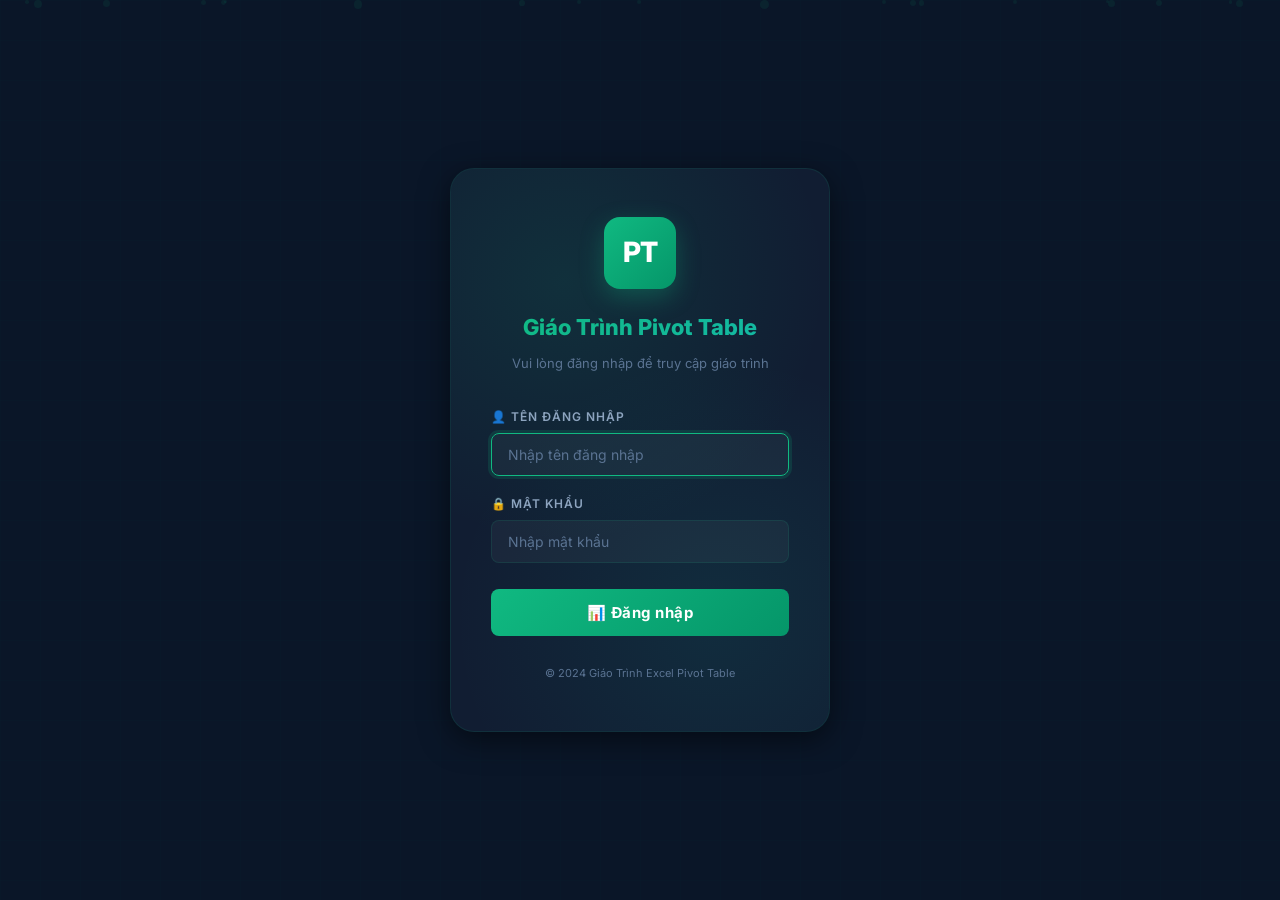
<file: chuong4.html>
<!DOCTYPE html>
<html lang="vi">
<head>
  <meta charset="UTF-8">
  <meta name="viewport" content="width=device-width, initial-scale=1.0">
  <meta name="description" content="Chương 4: Định dạng & Tùy chỉnh Pivot Table - Styles, Report Layout, Subtotals, Grand Totals">
  <title>Chương 4: Định dạng & Tùy chỉnh</title>
  <link rel="stylesheet" href="index.css">
  <script src="auth.js"></script>
</head>
<body>
  <button class="mobile-toggle" onclick="toggleSidebar()">☰</button>
  <div class="sidebar-overlay" id="overlay" onclick="toggleSidebar()"></div>
  <div class="page-wrapper">
    <nav class="sidebar" id="sidebar">
      <div class="sidebar-header"><div class="logo">PT</div><h2>Pivot Table Excel<small>Từ cơ bản đến nâng cao</small></h2></div>
      <div class="sidebar-nav">
        <a href="index.html"><span class="nav-icon">🏠</span> Trang chủ</a><div class="nav-divider"></div>
        <a href="chuong1.html"><span class="nav-icon">📘</span> Chương 1: Giới thiệu <span class="nav-num">01</span></a>
        <a href="chuong2.html"><span class="nav-icon">🚀</span> Chương 2: Tạo PT đầu tiên <span class="nav-num">02</span></a>
        <a href="chuong3.html"><span class="nav-icon">🧩</span> Chương 3: Cấu trúc & Kéo thả <span class="nav-num">03</span></a>
        <a href="chuong4.html" class="active"><span class="nav-icon">🎨</span> Chương 4: Định dạng <span class="nav-num">04</span></a>
        <a href="chuong5.html"><span class="nav-icon">🔢</span> Chương 5: Tính toán <span class="nav-num">05</span></a>
        <a href="chuong6.html"><span class="nav-icon">🔍</span> Chương 6: Lọc & Slicer <span class="nav-num">06</span></a>
        <a href="chuong7.html"><span class="nav-icon">📊</span> Chương 7: Pivot Chart <span class="nav-num">07</span></a>
        <a href="chuong8.html"><span class="nav-icon">⚡</span> Chương 8: Power Pivot <span class="nav-num">08</span></a>
        <a href="chuong9.html"><span class="nav-icon">🔄</span> Chương 9: Power Query <span class="nav-num">09</span></a>
        <a href="chuong10.html"><span class="nav-icon">📋</span> Chương 10: Dashboard <span class="nav-num">10</span></a>
        <div class="nav-divider"></div>
        <a href="bai-tap.html"><span class="nav-icon">🎯</span> Bài tập thực hành</a>
      </div>
    </nav>

    <main class="main-content content">
      <div class="chapter-header">
        <div class="ch-num">Chương 04</div>
        <h1>Định dạng & Tùy chỉnh</h1>
        <p>Làm cho Pivot Table đẹp mắt, chuyên nghiệp và dễ đọc hơn với Styles, Report Layout, Subtotals và Number Format.</p>
      </div>

      <!-- 4.1 -->
      <section class="section">
        <h2 class="section-title"><span class="icon">🎨</span> 4.1 PivotTable Styles</h2>
        <p>Excel cung cấp hàng chục style có sẵn để thay đổi giao diện Pivot Table chỉ bằng 1 click:</p>

        <div class="steps">
          <div class="step"><div class="step-content"><p>Click vào Pivot Table → chuyển sang tab <strong>Design</strong></p></div></div>
          <div class="step"><div class="step-content"><p>Trong nhóm <strong>PivotTable Styles</strong>, hover qua các style để xem preview</p></div></div>
          <div class="step"><div class="step-content"><p>Click chọn style phù hợp (Light, Medium, Dark)</p></div></div>
        </div>

        <div class="card">
          <h3>📋 Các nhóm Style</h3>
          <table class="styled-table">
            <thead><tr><th>Nhóm</th><th>Đặc điểm</th><th>Khi nào dùng</th></tr></thead>
            <tbody>
              <tr><td><strong>Light</strong></td><td>Nền sáng, viền nhẹ</td><td>In ấn, báo cáo chính thức</td></tr>
              <tr><td><strong>Medium</strong></td><td>Có màu nền header, xen kẽ màu hàng</td><td>Trình bày, slide, dashboard</td></tr>
              <tr><td><strong>Dark</strong></td><td>Nền tối, chữ sáng</td><td>Màn hình lớn, dashboard tối</td></tr>
            </tbody>
          </table>
        </div>

        <div class="card">
          <h3>✅ Tùy chọn bổ sung trong Design tab</h3>
          <ul>
            <li><strong>Row Headers:</strong> Đậm hàng tiêu đề</li>
            <li><strong>Column Headers:</strong> Đậm cột tiêu đề</li>
            <li><strong>Banded Rows:</strong> Xen kẽ màu hàng (dễ đọc)</li>
            <li><strong>Banded Columns:</strong> Xen kẽ màu cột</li>
          </ul>
        </div>
      </section>

      <!-- 4.2 -->
      <section class="section">
        <h2 class="section-title"><span class="icon">📐</span> 4.2 Report Layout</h2>
        <p>Report Layout quyết định <strong>cách sắp xếp</strong> dữ liệu trong Pivot Table. Có 3 dạng:</p>

        <div class="card">
          <h3>📦 Compact Form (Mặc định)</h3>
          <p>Tất cả Row fields gộp vào <strong>1 cột duy nhất</strong>, với thụt lề phân cấp. Tiết kiệm không gian, phù hợp khi có nhiều field.</p>
          <table class="excel-table">
            <thead><tr><th>Row Labels</th><th>Sum of ThanhTien</th></tr></thead>
            <tbody>
              <tr><td><strong>▼ Bắc</strong></td><td class="number"><strong>50,000,000</strong></td></tr>
              <tr><td>&nbsp;&nbsp;&nbsp;Laptop</td><td class="number">45,000,000</td></tr>
              <tr><td>&nbsp;&nbsp;&nbsp;Tai nghe</td><td class="number">5,000,000</td></tr>
            </tbody>
          </table>
        </div>

        <div class="card">
          <h3>📋 Outline Form</h3>
          <p>Mỗi Row field có <strong>cột riêng</strong>, nhãn nhóm ở đầu nhóm. Rõ ràng hơn, dễ đọc.</p>
          <table class="excel-table">
            <thead><tr><th>KhuVuc</th><th>SanPham</th><th>Sum of ThanhTien</th></tr></thead>
            <tbody>
              <tr><td><strong>Bắc</strong></td><td></td><td class="number"><strong>50,000,000</strong></td></tr>
              <tr><td></td><td>Laptop</td><td class="number">45,000,000</td></tr>
              <tr><td></td><td>Tai nghe</td><td class="number">5,000,000</td></tr>
            </tbody>
          </table>
        </div>

        <div class="card">
          <h3>📊 Tabular Form</h3>
          <p>Mỗi field 1 cột riêng, nhãn nhóm <strong>lặp lại ở mỗi hàng</strong>. Giống bảng dữ liệu thông thường, phù hợp để xuất ra CSV/copy.</p>
          <table class="excel-table">
            <thead><tr><th>KhuVuc</th><th>SanPham</th><th>Sum of ThanhTien</th></tr></thead>
            <tbody>
              <tr><td>Bắc</td><td>Laptop</td><td class="number">45,000,000</td></tr>
              <tr><td>Bắc</td><td>Tai nghe</td><td class="number">5,000,000</td></tr>
              <tr><td>Nam</td><td>Chuột</td><td class="number">4,500,000</td></tr>
              <tr><td>Nam</td><td>Điện thoại</td><td class="number">64,000,000</td></tr>
            </tbody>
          </table>
        </div>

        <div class="steps">
          <div class="step"><div class="step-content"><p>Click Pivot Table → tab <strong>Design</strong></p></div></div>
          <div class="step"><div class="step-content"><p>Click <strong>Report Layout</strong> → chọn Compact/Outline/Tabular</p></div></div>
          <div class="step"><div class="step-content"><p>Trong Tabular Form, có thể chọn thêm <strong>"Repeat All Item Labels"</strong></p></div></div>
        </div>

        <div class="info-box tip">
          <span class="box-icon">💡</span>
          <div><strong>Mẹo thực tế:</strong> Dùng <strong>Tabular Form + Repeat All Item Labels</strong> khi cần copy dữ liệu từ Pivot Table vào bảng mới hoặc xuất CSV — vì mỗi hàng sẽ có đầy đủ thông tin.</div>
        </div>
      </section>

      <!-- 4.3 -->
      <section class="section">
        <h2 class="section-title"><span class="icon">🔢</span> 4.3 Number Format</h2>
        <p>Mặc định, số trong Pivot Table không có định dạng. Hãy format cho chuyên nghiệp:</p>

        <div class="steps">
          <div class="step"><div class="step-content"><p>Click chuột phải vào ô số bất kỳ trong Values</p></div></div>
          <div class="step"><div class="step-content"><p>Chọn <strong>Number Format...</strong> (hoặc Value Field Settings → Number Format)</p></div></div>
          <div class="step"><div class="step-content"><p>Chọn <strong>Number</strong> → Decimal places: 0 → Tick ✅ "Use 1000 Separator"</p></div></div>
          <div class="step"><div class="step-content"><p>Nhấn OK → Tất cả ô values được format đồng loạt</p></div></div>
        </div>

        <div class="card">
          <h3>📊 Các format phổ biến</h3>
          <table class="styled-table">
            <thead><tr><th>Loại</th><th>Format code</th><th>Ví dụ</th></tr></thead>
            <tbody>
              <tr><td>Số nguyên + dấu phẩy</td><td><code>#,##0</code></td><td>1,234,567</td></tr>
              <tr><td>Tiền VNĐ</td><td><code>#,##0 "₫"</code></td><td>1,234,567 ₫</td></tr>
              <tr><td>Phần trăm</td><td><code>0.0%</code></td><td>45.5%</td></tr>
              <tr><td>Triệu đồng</td><td><code>#,##0,, "Tr"</code></td><td>1 Tr</td></tr>
              <tr><td>Số âm đỏ</td><td><code>#,##0;[Red]-#,##0</code></td><td><span style="color:var(--accent-red)">-1,234</span></td></tr>
            </tbody>
          </table>
        </div>
      </section>

      <!-- 4.4 -->
      <section class="section">
        <h2 class="section-title"><span class="icon">📏</span> 4.4 Subtotals & Grand Totals</h2>

        <div class="card">
          <h3>📐 Subtotals (Tổng phụ)</h3>
          <ul>
            <li><strong>Bật/tắt:</strong> Design tab → Subtotals → Show/Don't Show</li>
            <li><strong>Vị trí:</strong> Show at Top of Group / Show at Bottom of Group</li>
            <li>Subtotals tự hiện khi có <strong>nhiều Row fields</strong> (tổng cho mỗi nhóm chính)</li>
          </ul>
        </div>

        <div class="card">
          <h3>📊 Grand Totals (Tổng cộng)</h3>
          <ul>
            <li><strong>4 tùy chọn:</strong></li>
            <li>Off for Rows and Columns — Tắt tất cả</li>
            <li>On for Rows and Columns — Bật tất cả</li>
            <li>On for Rows Only — Chỉ tổng hàng (cột Grand Total bên phải)</li>
            <li>On for Columns Only — Chỉ tổng cột (hàng Grand Total bên dưới)</li>
          </ul>
        </div>

        <div class="info-box note">
          <span class="box-icon">📌</span>
          <div><strong>Ghi nhớ:</strong> Khi làm Dashboard, thường <strong>tắt Grand Totals</strong> vì biểu đồ sẽ tự hiển thị tổng. Khi in báo cáo, nên <strong>bật Subtotals + Grand Totals</strong>.</div>
        </div>
      </section>

      <!-- 4.5 -->
      <section class="section">
        <h2 class="section-title"><span class="icon">🎯</span> 4.5 Bài tập thực hành</h2>

        <div class="exercise">
          <div class="exercise-header"><span class="ex-icon">📝</span> Bài tập 4.1 – Tạo báo cáo nhân sự đẹp mắt</div>
          <div class="exercise-body">
            <div class="requirement">
              <p><strong>Tình huống:</strong> Bạn là trợ lý HR, cần tạo báo cáo nhân sự cho sếp.</p>
              <p><strong>Yêu cầu:</strong></p>
              <ol>
                <li>Tạo bảng dữ liệu nhân sự: <strong>MaNV, HoTen, PhongBan, ChucVu, GioiTinh, Luong</strong> (15+ dòng)</li>
                <li>Tạo Pivot Table: Rows = PhongBan + ChucVu, Values = Count of MaNV + Average of Luong</li>
                <li>Áp dụng style <strong>Medium 14</strong> (xanh lá)</li>
                <li>Chuyển sang <strong>Outline Form</strong> + Repeat All Item Labels</li>
                <li>Format lương: <code>#,##0 "₫"</code></li>
                <li>Bật Subtotals ở Bottom, Grand Totals cho cả Rows & Columns</li>
              </ol>
            </div>
            <button class="answer-toggle" onclick="toggleAnswer('ans1')">👁️ Xem đáp án</button>
            <div class="answer-content" id="ans1">
              <h4>✅ Hướng dẫn:</h4>
              <div class="steps">
                <div class="step"><div class="step-content"><p>Tạo Table nhân sự → <kbd>Ctrl + T</kbd> → đặt tên <code>tblNhanSu</code></p></div></div>
                <div class="step"><div class="step-content"><p>Insert → PivotTable → New Worksheet</p></div></div>
                <div class="step"><div class="step-content"><p>Kéo PhongBan → Rows, sau đó kéo ChucVu xuống dưới PhongBan trong Rows</p></div></div>
                <div class="step"><div class="step-content"><p>Kéo MaNV → Values (tự động Count), kéo Luong → Values (chuyển sang Average)</p></div></div>
                <div class="step"><div class="step-content"><p>Design → Styles → chọn Medium 14</p></div></div>
                <div class="step"><div class="step-content"><p>Design → Report Layout → <strong>Show in Outline Form</strong></p></div></div>
                <div class="step"><div class="step-content"><p>Design → Report Layout → <strong>Repeat All Item Labels</strong></p></div></div>
                <div class="step"><div class="step-content"><p>Click phải vào ô lương → Number Format → <code>#,##0 "₫"</code></p></div></div>
              </div>
            </div>
          </div>
        </div>
      </section>

      <!-- Notes -->
      <section class="notes-section" id="notes-section" data-page="chuong4">
        <h2 class="section-title"><span class="icon">📝</span> Ghi chú của bạn <span class="notes-count-badge"><span class="notes-count">0</span></span></h2>
        <form class="notes-form">
          <textarea class="notes-input" placeholder="Viết ghi chú tại đây..." rows="1"></textarea>
          <button type="submit" class="notes-submit">💾 Lưu</button>
        </form>
        <div class="notes-list"></div>
      </section>

      <div class="chapter-nav-bottom">
        <a href="chuong3.html"><small>← Chương trước</small> Cấu trúc & Kéo thả</a>
        <a href="chuong5.html"><small>Chương tiếp →</small> Tính toán nâng cao</a>
      </div>
    </main>
  </div>
  <script>
    function toggleSidebar(){document.getElementById('sidebar').classList.toggle('open');document.getElementById('overlay').classList.toggle('show');}
    function toggleAnswer(id){document.getElementById(id).classList.toggle('show');}
  </script>
  <script src="notes.js"></script>
</body>
</html>
</file>
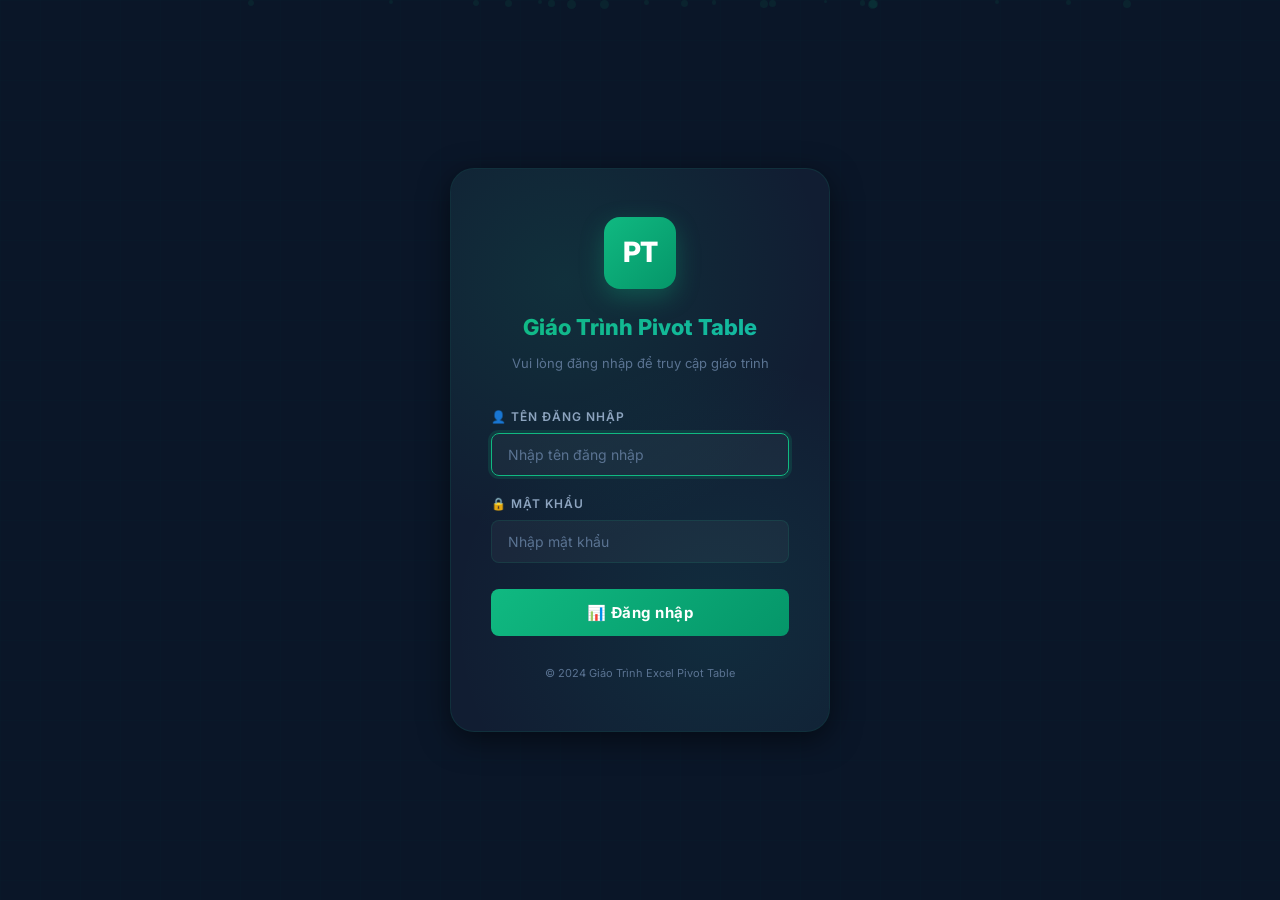
<file: chuong5.html>
<!DOCTYPE html>
<html lang="vi">
<head>
  <meta charset="UTF-8">
  <meta name="viewport" content="width=device-width, initial-scale=1.0">
  <meta name="description" content="Chương 5: Tính toán nâng cao - Calculated Field, Show Values As, Value Field Settings">
  <title>Chương 5: Tính toán nâng cao</title>
  <link rel="stylesheet" href="index.css">
  <script src="auth.js"></script>
</head>
<body>
  <button class="mobile-toggle" onclick="toggleSidebar()">☰</button>
  <div class="sidebar-overlay" id="overlay" onclick="toggleSidebar()"></div>
  <div class="page-wrapper">
    <nav class="sidebar" id="sidebar">
      <div class="sidebar-header"><div class="logo">PT</div><h2>Pivot Table Excel<small>Từ cơ bản đến nâng cao</small></h2></div>
      <div class="sidebar-nav">
        <a href="index.html"><span class="nav-icon">🏠</span> Trang chủ</a><div class="nav-divider"></div>
        <a href="chuong1.html"><span class="nav-icon">📘</span> Chương 1: Giới thiệu <span class="nav-num">01</span></a>
        <a href="chuong2.html"><span class="nav-icon">🚀</span> Chương 2: Tạo PT đầu tiên <span class="nav-num">02</span></a>
        <a href="chuong3.html"><span class="nav-icon">🧩</span> Chương 3: Cấu trúc & Kéo thả <span class="nav-num">03</span></a>
        <a href="chuong4.html"><span class="nav-icon">🎨</span> Chương 4: Định dạng <span class="nav-num">04</span></a>
        <a href="chuong5.html" class="active"><span class="nav-icon">🔢</span> Chương 5: Tính toán <span class="nav-num">05</span></a>
        <a href="chuong6.html"><span class="nav-icon">🔍</span> Chương 6: Lọc & Slicer <span class="nav-num">06</span></a>
        <a href="chuong7.html"><span class="nav-icon">📊</span> Chương 7: Pivot Chart <span class="nav-num">07</span></a>
        <a href="chuong8.html"><span class="nav-icon">⚡</span> Chương 8: Power Pivot <span class="nav-num">08</span></a>
        <a href="chuong9.html"><span class="nav-icon">🔄</span> Chương 9: Power Query <span class="nav-num">09</span></a>
        <a href="chuong10.html"><span class="nav-icon">📋</span> Chương 10: Dashboard <span class="nav-num">10</span></a>
        <div class="nav-divider"></div>
        <a href="bai-tap.html"><span class="nav-icon">🎯</span> Bài tập thực hành</a>
      </div>
    </nav>

    <main class="main-content content">
      <div class="chapter-header">
        <div class="ch-num">Chương 05</div>
        <h1>Tính toán nâng cao</h1>
        <p>Khám phá sức mạnh tính toán của Pivot Table: Value Field Settings, Show Values As, Calculated Field và Calculated Item.</p>
      </div>

      <!-- 5.1 -->
      <section class="section">
        <h2 class="section-title"><span class="icon">📊</span> 5.1 Value Field Settings</h2>
        <p>Mặc định, Pivot Table dùng <strong>Sum</strong> cho số và <strong>Count</strong> cho text. Bạn có thể thay đổi:</p>

        <div class="steps">
          <div class="step"><div class="step-content"><p>Click chuột phải vào ô Values → <strong>Value Field Settings...</strong></p></div></div>
          <div class="step"><div class="step-content"><p>Chọn hàm tính toán mong muốn trong tab <strong>Summarize Values By</strong></p></div></div>
        </div>

        <div class="card">
          <h3>📋 Các hàm tổng hợp (Summarize Values By)</h3>
          <table class="styled-table">
            <thead><tr><th>Hàm</th><th>Chức năng</th><th>Ví dụ thực tế</th></tr></thead>
            <tbody>
              <tr><td><strong>Sum</strong></td><td>Tổng cộng</td><td>Tổng doanh thu, tổng chi phí</td></tr>
              <tr><td><strong>Count</strong></td><td>Đếm số lượng</td><td>Số đơn hàng, số nhân viên</td></tr>
              <tr><td><strong>Average</strong></td><td>Trung bình</td><td>Lương trung bình, giá TB</td></tr>
              <tr><td><strong>Max</strong></td><td>Giá trị lớn nhất</td><td>Đơn hàng lớn nhất</td></tr>
              <tr><td><strong>Min</strong></td><td>Giá trị nhỏ nhất</td><td>Giá thấp nhất</td></tr>
              <tr><td><strong>Product</strong></td><td>Tích</td><td>Hệ số tổng hợp</td></tr>
              <tr><td><strong>Count Numbers</strong></td><td>Đếm ô có số</td><td>Số ô có giá trị</td></tr>
              <tr><td><strong>StdDev / Var</strong></td><td>Độ lệch chuẩn / Phương sai</td><td>Phân tích thống kê</td></tr>
            </tbody>
          </table>
        </div>

        <div class="info-box tip">
          <span class="box-icon">💡</span>
          <div><strong>Mẹo:</strong> Bạn có thể kéo <strong>cùng 1 field nhiều lần</strong> vào Values, mỗi lần chọn hàm khác nhau. Ví dụ: Sum of ThanhTien + Average of ThanhTien + Count of ThanhTien cùng lúc.</div>
        </div>
      </section>

      <!-- 5.2 -->
      <section class="section">
        <h2 class="section-title"><span class="icon">📈</span> 5.2 Show Values As</h2>
        <p>Đây là tính năng mạnh nhất của Pivot Table — biến đổi giá trị thành <strong>tỷ lệ phần trăm, xếp hạng, tích lũy...</strong></p>

        <div class="card">
          <h3>📊 Các tùy chọn Show Values As</h3>
          <table class="styled-table">
            <thead><tr><th>Tùy chọn</th><th>Giải thích</th><th>Kết quả</th></tr></thead>
            <tbody>
              <tr><td><strong>% of Grand Total</strong></td><td>Phần trăm trên tổng cộng</td><td>Laptop = 30.3%</td></tr>
              <tr><td><strong>% of Column Total</strong></td><td>Phần trăm trên tổng cột</td><td>Laptop/Bắc = 90%</td></tr>
              <tr><td><strong>% of Row Total</strong></td><td>Phần trăm trên tổng hàng</td><td>Laptop ở Bắc = 100%</td></tr>
              <tr><td><strong>% of Parent Total</strong></td><td>Phần trăm trên nhóm cha</td><td>Nhân viên/PhongBan</td></tr>
              <tr><td><strong>Running Total</strong></td><td>Tổng tích lũy</td><td>Doanh thu lũy kế theo tháng</td></tr>
              <tr><td><strong>Rank Smallest/Largest</strong></td><td>Xếp hạng</td><td>Sản phẩm bán chạy #1, #2...</td></tr>
              <tr><td><strong>Difference From</strong></td><td>Chênh lệch so với mốc</td><td>So với tháng trước</td></tr>
              <tr><td><strong>% Difference From</strong></td><td>% chênh lệch</td><td>Tăng trưởng % so với kỳ trước</td></tr>
              <tr><td><strong>Index</strong></td><td>Chỉ số tương đối</td><td>Phân tích xu hướng</td></tr>
            </tbody>
          </table>
        </div>

        <h3>Ví dụ: % of Grand Total</h3>
        <table class="excel-table">
          <thead><tr><th>SanPham</th><th>Sum of ThanhTien</th><th>% of Grand Total</th></tr></thead>
          <tbody>
            <tr><td>Điện thoại</td><td class="number">64,000,000</td><td class="number highlight">43.1%</td></tr>
            <tr><td>Laptop</td><td class="number">45,000,000</td><td class="number highlight">30.3%</td></tr>
            <tr><td>Tablet</td><td class="number">30,000,000</td><td class="number highlight">20.2%</td></tr>
            <tr><td>Tai nghe</td><td class="number">5,000,000</td><td class="number">3.4%</td></tr>
            <tr><td>Chuột</td><td class="number">4,500,000</td><td class="number">3.0%</td></tr>
            <tr><td><strong>Grand Total</strong></td><td class="number"><strong>148,500,000</strong></td><td class="number"><strong>100.0%</strong></td></tr>
          </tbody>
        </table>

        <div class="steps">
          <div class="step"><div class="step-content"><p>Kéo <strong>ThanhTien</strong> vào Values <strong>2 lần</strong></p></div></div>
          <div class="step"><div class="step-content"><p>Click phải lần thứ 2 → <strong>Value Field Settings</strong></p></div></div>
          <div class="step"><div class="step-content"><p>Chuyển sang tab <strong>Show Values As</strong> → chọn <strong>% of Grand Total</strong></p></div></div>
        </div>
      </section>

      <!-- 5.3 -->
      <section class="section">
        <h2 class="section-title"><span class="icon">🔧</span> 5.3 Calculated Field</h2>
        <p><strong>Calculated Field</strong> cho phép tạo field mới bằng công thức từ các field hiện có, <strong>trực tiếp trong Pivot Table</strong>.</p>

        <div class="steps">
          <div class="step"><div class="step-content"><p>Click vào Pivot Table → tab <strong>PivotTable Analyze</strong></p></div></div>
          <div class="step"><div class="step-content"><p>Click <strong>Fields, Items & Sets</strong> → <strong>Calculated Field...</strong></p></div></div>
          <div class="step"><div class="step-content"><p>Đặt tên field (ví dụ: <strong>LoiNhuan</strong>)</p></div></div>
          <div class="step"><div class="step-content"><p>Nhập công thức: <code>= ThanhTien - GiaVon</code></p></div></div>
          <div class="step"><div class="step-content"><p>Nhấn <strong>Add</strong> → <strong>OK</strong></p></div></div>
        </div>

        <div class="card">
          <h3>📊 Ví dụ thực tế: Lợi nhuận biên</h3>
          <p>Giả sử bạn có thêm cột <strong>GiaVon</strong> trong dữ liệu nguồn:</p>
          <table class="styled-table">
            <thead><tr><th>Calculated Field</th><th>Công thức</th><th>Ý nghĩa</th></tr></thead>
            <tbody>
              <tr><td>LoiNhuan</td><td><code>= ThanhTien - GiaVon</code></td><td>Lợi nhuận gộp</td></tr>
              <tr><td>TyLeLN</td><td><code>= LoiNhuan / ThanhTien</code></td><td>Tỷ lệ lợi nhuận %</td></tr>
              <tr><td>LoiNhuanMoiSP</td><td><code>= LoiNhuan / SoLuong</code></td><td>Lợi nhuận trên mỗi sản phẩm</td></tr>
            </tbody>
          </table>
        </div>

        <div class="info-box warning">
          <span class="box-icon">⚠️</span>
          <div><strong>Hạn chế:</strong> Calculated Field tính trên <strong>tổng các field</strong>, không phải từng dòng. Ví dụ: <code>= ThanhTien / SoLuong</code> sẽ là <code>Sum(ThanhTien) / Sum(SoLuong)</code>, có thể không chính xác. Dùng <strong>Power Pivot</strong> (Chương 8) nếu cần tính toán phức tạp hơn.</div>
        </div>
      </section>

      <!-- 5.4 -->
      <section class="section">
        <h2 class="section-title"><span class="icon">🎯</span> 5.4 Bài tập thực hành</h2>

        <div class="exercise">
          <div class="exercise-header"><span class="ex-icon">📝</span> Bài tập 5.1 – Phân tích tỷ lệ doanh thu</div>
          <div class="exercise-body">
            <div class="requirement">
              <p><strong>Yêu cầu:</strong></p>
              <ol>
                <li>Tạo Pivot Table: Rows = SanPham, Values = Sum of ThanhTien</li>
                <li>Thêm ThanhTien vào Values lần 2 → đổi thành <strong>% of Grand Total</strong></li>
                <li>Thêm ThanhTien vào Values lần 3 → đổi thành <strong>Rank Largest to Smallest</strong></li>
                <li>Format: giá trị tiền <code>#,##0</code>, % là <code>0.0%</code></li>
                <li>Sản phẩm nào chiếm tỷ lệ doanh thu cao nhất?</li>
              </ol>
            </div>
            <button class="answer-toggle" onclick="toggleAnswer('ans1')">👁️ Xem đáp án</button>
            <div class="answer-content" id="ans1">
              <h4>✅ Kết quả mong đợi:</h4>
              <table class="excel-table">
                <thead><tr><th>SanPham</th><th>Doanh thu</th><th>Tỷ lệ</th><th>Hạng</th></tr></thead>
                <tbody>
                  <tr><td>Điện thoại</td><td class="number">64,000,000</td><td class="number highlight">43.1%</td><td class="number highlight">1</td></tr>
                  <tr><td>Laptop</td><td class="number">45,000,000</td><td class="number">30.3%</td><td class="number">2</td></tr>
                  <tr><td>Tablet</td><td class="number">30,000,000</td><td class="number">20.2%</td><td class="number">3</td></tr>
                  <tr><td>Tai nghe</td><td class="number">5,000,000</td><td class="number">3.4%</td><td class="number">4</td></tr>
                  <tr><td>Chuột</td><td class="number">4,500,000</td><td class="number">3.0%</td><td class="number">5</td></tr>
                </tbody>
              </table>
              <p><strong>Kết luận:</strong> Điện thoại chiếm 43.1% doanh thu, xếp hạng #1.</p>
            </div>
          </div>
        </div>

        <div class="exercise">
          <div class="exercise-header"><span class="ex-icon">📝</span> Bài tập 5.2 – Calculated Field: Lợi nhuận</div>
          <div class="exercise-body">
            <div class="requirement">
              <p><strong>Yêu cầu:</strong></p>
              <ol>
                <li>Thêm cột <strong>GiaVon</strong> vào bảng dữ liệu (= SoLuong × đơn giá vốn)</li>
                <li>Tạo Calculated Field: <code>LoiNhuan = ThanhTien - GiaVon</code></li>
                <li>Tạo Calculated Field: <code>TyLeLoiNhuan = LoiNhuan / ThanhTien</code></li>
                <li>Hiển thị cả 3: Sum of ThanhTien, Sum of LoiNhuan, TyLeLoiNhuan</li>
                <li>Sản phẩm nào có tỷ lệ lợi nhuận cao nhất?</li>
              </ol>
            </div>
            <button class="answer-toggle" onclick="toggleAnswer('ans2')">👁️ Xem đáp án</button>
            <div class="answer-content" id="ans2">
              <h4>✅ Hướng dẫn:</h4>
              <div class="steps">
                <div class="step"><div class="step-content"><p>Thêm cột GiaVon vào Table nguồn (ước tính 60-80% ThanhTien)</p></div></div>
                <div class="step"><div class="step-content"><p>Refresh Pivot Table (<kbd>Alt + F5</kbd>)</p></div></div>
                <div class="step"><div class="step-content"><p>PivotTable Analyze → Fields, Items & Sets → Calculated Field</p></div></div>
                <div class="step"><div class="step-content"><p>Tên: <strong>LoiNhuan</strong>, Công thức: <code>= ThanhTien - GiaVon</code> → Add</p></div></div>
                <div class="step"><div class="step-content"><p>Tên: <strong>TyLeLoiNhuan</strong>, Công thức: <code>= LoiNhuan / ThanhTien</code> → Add → OK</p></div></div>
                <div class="step"><div class="step-content"><p>Format TyLeLoiNhuan: Number Format → Percentage → 1 decimal</p></div></div>
              </div>
            </div>
          </div>
        </div>
      </section>

      <!-- Notes -->
      <section class="notes-section" id="notes-section" data-page="chuong5">
        <h2 class="section-title"><span class="icon">📝</span> Ghi chú của bạn <span class="notes-count-badge"><span class="notes-count">0</span></span></h2>
        <form class="notes-form">
          <textarea class="notes-input" placeholder="Viết ghi chú tại đây..." rows="1"></textarea>
          <button type="submit" class="notes-submit">💾 Lưu</button>
        </form>
        <div class="notes-list"></div>
      </section>

      <div class="chapter-nav-bottom">
        <a href="chuong4.html"><small>← Chương trước</small> Định dạng & Tùy chỉnh</a>
        <a href="chuong6.html"><small>Chương tiếp →</small> Lọc & Slicer</a>
      </div>
    </main>
  </div>
  <script>
    function toggleSidebar(){document.getElementById('sidebar').classList.toggle('open');document.getElementById('overlay').classList.toggle('show');}
    function toggleAnswer(id){document.getElementById(id).classList.toggle('show');}
  </script>
  <script src="notes.js"></script>
</body>
</html>
</file>
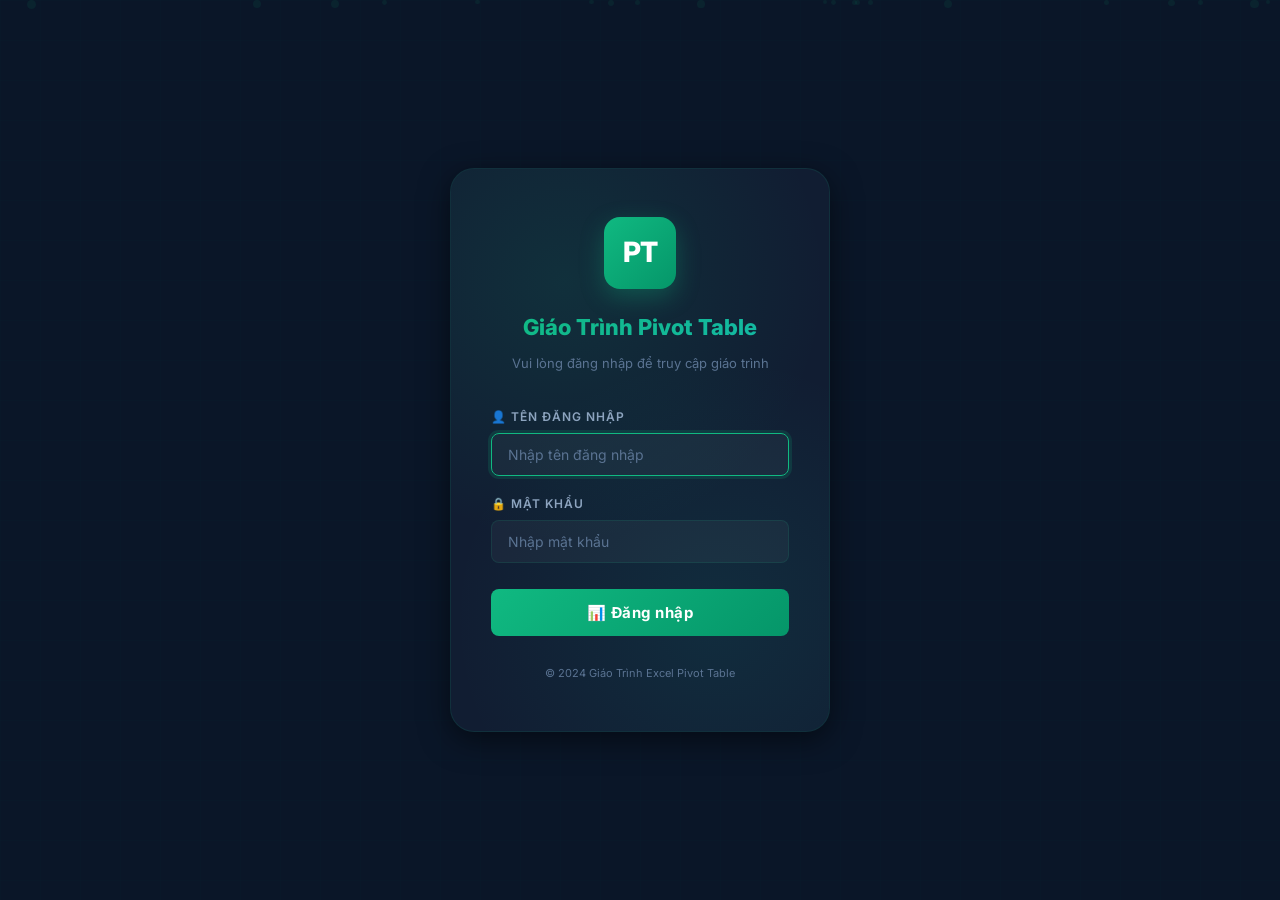
<file: chuong6.html>
<!DOCTYPE html>
<html lang="vi">
<head>
  <meta charset="UTF-8">
  <meta name="viewport" content="width=device-width, initial-scale=1.0">
  <meta name="description" content="Chương 6: Lọc, Sắp xếp & Slicer - Report Filter, Label/Value Filter, Slicer, Timeline">
  <title>Chương 6: Lọc, Sắp xếp & Slicer</title>
  <link rel="stylesheet" href="index.css">
  <script src="auth.js"></script>
</head>
<body>
  <button class="mobile-toggle" onclick="toggleSidebar()">☰</button>
  <div class="sidebar-overlay" id="overlay" onclick="toggleSidebar()"></div>
  <div class="page-wrapper">
    <nav class="sidebar" id="sidebar">
      <div class="sidebar-header"><div class="logo">PT</div><h2>Pivot Table Excel<small>Từ cơ bản đến nâng cao</small></h2></div>
      <div class="sidebar-nav">
        <a href="index.html"><span class="nav-icon">🏠</span> Trang chủ</a><div class="nav-divider"></div>
        <a href="chuong1.html"><span class="nav-icon">📘</span> Chương 1: Giới thiệu <span class="nav-num">01</span></a>
        <a href="chuong2.html"><span class="nav-icon">🚀</span> Chương 2: Tạo PT đầu tiên <span class="nav-num">02</span></a>
        <a href="chuong3.html"><span class="nav-icon">🧩</span> Chương 3: Cấu trúc & Kéo thả <span class="nav-num">03</span></a>
        <a href="chuong4.html"><span class="nav-icon">🎨</span> Chương 4: Định dạng <span class="nav-num">04</span></a>
        <a href="chuong5.html"><span class="nav-icon">🔢</span> Chương 5: Tính toán <span class="nav-num">05</span></a>
        <a href="chuong6.html" class="active"><span class="nav-icon">🔍</span> Chương 6: Lọc & Slicer <span class="nav-num">06</span></a>
        <a href="chuong7.html"><span class="nav-icon">📊</span> Chương 7: Pivot Chart <span class="nav-num">07</span></a>
        <a href="chuong8.html"><span class="nav-icon">⚡</span> Chương 8: Power Pivot <span class="nav-num">08</span></a>
        <a href="chuong9.html"><span class="nav-icon">🔄</span> Chương 9: Power Query <span class="nav-num">09</span></a>
        <a href="chuong10.html"><span class="nav-icon">📋</span> Chương 10: Dashboard <span class="nav-num">10</span></a>
        <div class="nav-divider"></div>
        <a href="bai-tap.html"><span class="nav-icon">🎯</span> Bài tập thực hành</a>
      </div>
    </nav>

    <main class="main-content content">
      <div class="chapter-header">
        <div class="ch-num">Chương 06</div>
        <h1>Lọc, Sắp xếp & Slicer</h1>
        <p>Làm chủ các công cụ lọc dữ liệu: Report Filter, Label/Value Filter, Sort, Slicer và Timeline.</p>
      </div>

      <!-- 6.1 -->
      <section class="section">
        <h2 class="section-title"><span class="icon">🔲</span> 6.1 Report Filter</h2>
        <p>Report Filter là bộ lọc ở <strong>phía trên Pivot Table</strong>, lọc toàn bộ bảng theo 1 điều kiện.</p>
        <div class="steps">
          <div class="step"><div class="step-content"><p>Kéo field (ví dụ: KhuVuc) vào vùng <strong>Filters</strong></p></div></div>
          <div class="step"><div class="step-content"><p>Dropdown xuất hiện phía trên PT → Click để chọn giá trị</p></div></div>
          <div class="step"><div class="step-content"><p>Tick <strong>"Select Multiple Items"</strong> nếu muốn chọn nhiều giá trị</p></div></div>
        </div>
        <div class="info-box tip">
          <span class="box-icon">💡</span>
          <div><strong>Mẹo:</strong> Report Filter hiển thị <strong>"(All)"</strong> khi không lọc, và <strong>"(Multiple Items)"</strong> khi chọn nhiều giá trị. Nhìn vào đây để biết đang lọc gì.</div>
        </div>
      </section>

      <!-- 6.2 -->
      <section class="section">
        <h2 class="section-title"><span class="icon">🏷️</span> 6.2 Label Filter & Value Filter</h2>
        <p>Lọc trực tiếp trên <strong>Row Labels</strong> hoặc <strong>Column Labels</strong>:</p>

        <div class="card">
          <h3>🏷️ Label Filter (Lọc theo nhãn)</h3>
          <p>Click mũi tên ▼ cạnh Row Labels → <strong>Label Filters</strong>:</p>
          <table class="styled-table">
            <thead><tr><th>Điều kiện</th><th>Ví dụ</th></tr></thead>
            <tbody>
              <tr><td>Equals / Does Not Equal</td><td>SanPham = "Laptop"</td></tr>
              <tr><td>Begins With / Ends With</td><td>Bắt đầu bằng "Đ" → Điện thoại</td></tr>
              <tr><td>Contains / Does Not Contain</td><td>Chứa "Tab" → Tablet</td></tr>
              <tr><td>Between</td><td>Giữa "A" và "L" (theo alphabet)</td></tr>
            </tbody>
          </table>
        </div>

        <div class="card">
          <h3>📊 Value Filter (Lọc theo giá trị)</h3>
          <p>Click mũi tên ▼ → <strong>Value Filters</strong>:</p>
          <table class="styled-table">
            <thead><tr><th>Điều kiện</th><th>Ví dụ</th></tr></thead>
            <tbody>
              <tr><td>Greater Than</td><td>Doanh thu > 10,000,000</td></tr>
              <tr><td>Less Than or Equal</td><td>Doanh thu ≤ 50,000,000</td></tr>
              <tr><td>Between</td><td>Doanh thu từ 10M đến 50M</td></tr>
              <tr><td><strong>Top 10</strong></td><td>Top 5 sản phẩm doanh thu cao nhất</td></tr>
            </tbody>
          </table>
        </div>

        <div class="info-box note">
          <span class="box-icon">📌</span>
          <div><strong>Top 10 Filter</strong> rất hữu ích: chọn Top/Bottom + số lượng + Items/Percent/Sum. Ví dụ: "Top 3 Items by Sum of ThanhTien" → chỉ hiện 3 sản phẩm bán chạy nhất.</div>
        </div>
      </section>

      <!-- 6.3 -->
      <section class="section">
        <h2 class="section-title"><span class="icon">🔀</span> 6.3 Sắp xếp (Sort)</h2>

        <div class="card">
          <h3>📋 Các cách Sort trong Pivot Table</h3>
          <table class="styled-table">
            <thead><tr><th>Cách</th><th>Thao tác</th><th>Kết quả</th></tr></thead>
            <tbody>
              <tr><td>Sort A→Z / Z→A</td><td>Click phải → Sort → chọn hướng</td><td>Sắp xếp theo nhãn (alphabet)</td></tr>
              <tr><td>Sort by Value</td><td>Click phải vào cột Values → Sort → Largest to Smallest</td><td>Sắp xếp theo doanh thu cao→thấp</td></tr>
              <tr><td>Manual Sort</td><td>Kéo thả item lên/xuống</td><td>Sắp xếp tùy ý</td></tr>
              <tr><td>More Sort Options</td><td>Click phải → More Sort Options...</td><td>Cấu hình nâng cao</td></tr>
            </tbody>
          </table>
        </div>

        <div class="info-box tip">
          <span class="box-icon">💡</span>
          <div><strong>Mẹo:</strong> Sort by Value (lớn→nhỏ) giúp bạn nhanh chóng thấy <strong>item quan trọng nhất lên đầu</strong>. Rất hữu ích khi trình bày cho sếp!</div>
        </div>
      </section>

      <!-- 6.4 -->
      <section class="section">
        <h2 class="section-title"><span class="icon">🎛️</span> 6.4 Slicer</h2>
        <p><strong>Slicer</strong> là bộ lọc trực quan dạng nút bấm, giúp lọc dữ liệu nhanh và đẹp hơn Report Filter.</p>

        <div class="steps">
          <div class="step"><div class="step-content"><p>Click vào Pivot Table → tab <strong>PivotTable Analyze</strong></p></div></div>
          <div class="step"><div class="step-content"><p>Click <strong>Insert Slicer</strong></p></div></div>
          <div class="step"><div class="step-content"><p>Tick các field muốn tạo Slicer (ví dụ: KhuVuc, SanPham)</p></div></div>
          <div class="step"><div class="step-content"><p>Nhấn OK → Các Slicer panel xuất hiện</p></div></div>
          <div class="step"><div class="step-content"><p>Click vào nút để lọc. Giữ <kbd>Ctrl</kbd> để chọn nhiều giá trị</p></div></div>
        </div>

        <div class="card">
          <h3>🎨 Tùy chỉnh Slicer</h3>
          <ul>
            <li><strong>Style:</strong> Click Slicer → tab Slicer → chọn style màu sắc</li>
            <li><strong>Columns:</strong> Slicer Settings → Number of columns (hiển thị nút theo nhiều cột)</li>
            <li><strong>Size:</strong> Kéo góc để resize</li>
            <li><strong>Kết nối nhiều PT:</strong> Click phải Slicer → <strong>Report Connections...</strong> → tick các PT muốn kết nối</li>
          </ul>
        </div>

        <div class="info-box important">
          <span class="box-icon">🔥</span>
          <div><strong>Siêu mạnh:</strong> 1 Slicer có thể điều khiển <strong>nhiều Pivot Table cùng lúc</strong> → Đây là nền tảng để tạo Dashboard (Chương 10).</div>
        </div>
      </section>

      <!-- 6.5 -->
      <section class="section">
        <h2 class="section-title"><span class="icon">📅</span> 6.5 Timeline</h2>
        <p><strong>Timeline</strong> là Slicer đặc biệt cho dữ liệu ngày tháng — dạng thanh trượt thời gian.</p>

        <div class="steps">
          <div class="step"><div class="step-content"><p>Tab <strong>PivotTable Analyze</strong> → <strong>Insert Timeline</strong></p></div></div>
          <div class="step"><div class="step-content"><p>Chọn field ngày (NgayBan) → OK</p></div></div>
          <div class="step"><div class="step-content"><p>Chọn cấp độ thời gian: <strong>Years, Quarters, Months, Days</strong></p></div></div>
          <div class="step"><div class="step-content"><p>Click hoặc kéo thanh trượt để lọc theo khoảng thời gian</p></div></div>
        </div>

        <div class="info-box tip">
          <span class="box-icon">💡</span>
          <div><strong>Mẹo:</strong> Timeline rất trực quan trên Dashboard. Người dùng chỉ cần kéo thanh trượt để xem dữ liệu từng tháng/quý/năm mà không cần hiểu Pivot Table.</div>
        </div>
      </section>

      <!-- 6.6 Bài tập -->
      <section class="section">
        <h2 class="section-title"><span class="icon">🎯</span> 6.6 Bài tập thực hành</h2>

        <div class="exercise">
          <div class="exercise-header"><span class="ex-icon">📝</span> Bài tập 6.1 – Slicer theo vùng miền</div>
          <div class="exercise-body">
            <div class="requirement">
              <p><strong>Tình huống:</strong> Giám đốc muốn xem nhanh doanh thu theo khu vực bằng cách click nút.</p>
              <p><strong>Yêu cầu:</strong></p>
              <ol>
                <li>Tạo Pivot Table: Rows = SanPham, Values = Sum of ThanhTien</li>
                <li>Insert <strong>Slicer</strong> cho KhuVuc</li>
                <li>Đổi style Slicer sang màu xanh lá (phù hợp báo cáo)</li>
                <li>Thiết lập Slicer hiển thị <strong>3 cột</strong></li>
                <li>Test: Click "Bắc" → xem PT thay đổi, Click "Nam" → xem PT thay đổi</li>
                <li>Thêm <strong>Timeline</strong> cho NgayBan → lọc theo tháng 1/2024</li>
              </ol>
            </div>
            <button class="answer-toggle" onclick="toggleAnswer('ans1')">👁️ Xem đáp án</button>
            <div class="answer-content" id="ans1">
              <h4>✅ Hướng dẫn:</h4>
              <div class="steps">
                <div class="step"><div class="step-content"><p>Tạo PT → Kéo SanPham → Rows, ThanhTien → Values</p></div></div>
                <div class="step"><div class="step-content"><p>PivotTable Analyze → Insert Slicer → tick KhuVuc → OK</p></div></div>
                <div class="step"><div class="step-content"><p>Click Slicer → Slicer tab → chọn style xanh lá</p></div></div>
                <div class="step"><div class="step-content"><p>Slicer tab → Columns: nhập <strong>3</strong></p></div></div>
                <div class="step"><div class="step-content"><p>PivotTable Analyze → Insert Timeline → tick NgayBan → OK</p></div></div>
                <div class="step"><div class="step-content"><p>Trên Timeline, chọn cấp "Months" → click vào Jan 2024</p></div></div>
              </div>
            </div>
          </div>
        </div>

        <div class="exercise">
          <div class="exercise-header"><span class="ex-icon">📝</span> Bài tập 6.2 – Top 3 sản phẩm bán chạy</div>
          <div class="exercise-body">
            <div class="requirement">
              <p><strong>Yêu cầu:</strong></p>
              <ol>
                <li>Tạo PT: Rows = SanPham, Values = Sum of ThanhTien</li>
                <li>Sort: Sắp xếp theo doanh thu từ cao xuống thấp</li>
                <li>Áp dụng <strong>Value Filter → Top 10</strong>: Top 3 Items</li>
                <li>Kết quả: chỉ hiện 3 sản phẩm có doanh thu cao nhất</li>
              </ol>
            </div>
            <button class="answer-toggle" onclick="toggleAnswer('ans2')">👁️ Xem đáp án</button>
            <div class="answer-content" id="ans2">
              <h4>✅ Hướng dẫn:</h4>
              <div class="steps">
                <div class="step"><div class="step-content"><p>Tạo PT bình thường với SanPham ở Rows</p></div></div>
                <div class="step"><div class="step-content"><p>Click phải vào cột doanh thu → Sort → <strong>Largest to Smallest</strong></p></div></div>
                <div class="step"><div class="step-content"><p>Click mũi tên ▼ bên Row Labels → <strong>Value Filters → Top 10...</strong></p></div></div>
                <div class="step"><div class="step-content"><p>Đổi thành: Top <strong>3</strong> Items by Sum of ThanhTien → OK</p></div></div>
              </div>
              <p>Chỉ còn 3 sản phẩm: Điện thoại, Laptop, Tablet (theo dữ liệu mẫu).</p>
            </div>
          </div>
        </div>
      </section>

      <!-- Notes -->
      <section class="notes-section" id="notes-section" data-page="chuong6">
        <h2 class="section-title"><span class="icon">📝</span> Ghi chú của bạn <span class="notes-count-badge"><span class="notes-count">0</span></span></h2>
        <form class="notes-form">
          <textarea class="notes-input" placeholder="Viết ghi chú tại đây..." rows="1"></textarea>
          <button type="submit" class="notes-submit">💾 Lưu</button>
        </form>
        <div class="notes-list"></div>
      </section>

      <div class="chapter-nav-bottom">
        <a href="chuong5.html"><small>← Chương trước</small> Tính toán nâng cao</a>
        <a href="chuong7.html"><small>Chương tiếp →</small> Pivot Chart</a>
      </div>
    </main>
  </div>
  <script>
    function toggleSidebar(){document.getElementById('sidebar').classList.toggle('open');document.getElementById('overlay').classList.toggle('show');}
    function toggleAnswer(id){document.getElementById(id).classList.toggle('show');}
  </script>
  <script src="notes.js"></script>
</body>
</html>
</file>
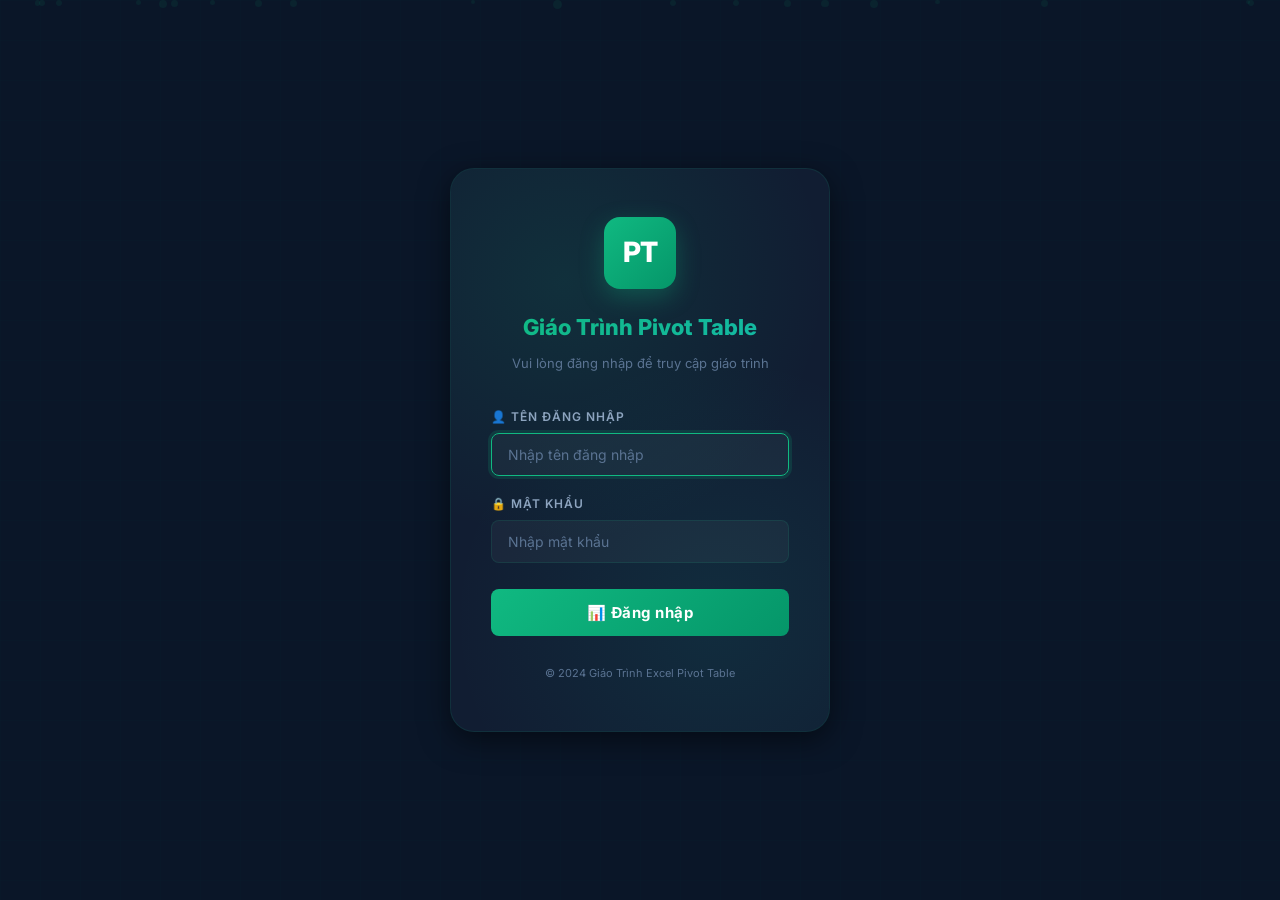
<file: chuong7.html>
<!DOCTYPE html>
<html lang="vi">
<head>
  <meta charset="UTF-8">
  <meta name="viewport" content="width=device-width, initial-scale=1.0">
  <meta name="description" content="Chương 7: Pivot Chart - Tạo biểu đồ từ Pivot Table, các loại chart phù hợp">
  <title>Chương 7: Pivot Chart</title>
  <link rel="stylesheet" href="index.css">
  <script src="auth.js"></script>
</head>
<body>
  <button class="mobile-toggle" onclick="toggleSidebar()">☰</button>
  <div class="sidebar-overlay" id="overlay" onclick="toggleSidebar()"></div>
  <div class="page-wrapper">
    <nav class="sidebar" id="sidebar">
      <div class="sidebar-header"><div class="logo">PT</div><h2>Pivot Table Excel<small>Từ cơ bản đến nâng cao</small></h2></div>
      <div class="sidebar-nav">
        <a href="index.html"><span class="nav-icon">🏠</span> Trang chủ</a><div class="nav-divider"></div>
        <a href="chuong1.html"><span class="nav-icon">📘</span> Chương 1: Giới thiệu <span class="nav-num">01</span></a>
        <a href="chuong2.html"><span class="nav-icon">🚀</span> Chương 2: Tạo PT đầu tiên <span class="nav-num">02</span></a>
        <a href="chuong3.html"><span class="nav-icon">🧩</span> Chương 3: Cấu trúc & Kéo thả <span class="nav-num">03</span></a>
        <a href="chuong4.html"><span class="nav-icon">🎨</span> Chương 4: Định dạng <span class="nav-num">04</span></a>
        <a href="chuong5.html"><span class="nav-icon">🔢</span> Chương 5: Tính toán <span class="nav-num">05</span></a>
        <a href="chuong6.html"><span class="nav-icon">🔍</span> Chương 6: Lọc & Slicer <span class="nav-num">06</span></a>
        <a href="chuong7.html" class="active"><span class="nav-icon">📊</span> Chương 7: Pivot Chart <span class="nav-num">07</span></a>
        <a href="chuong8.html"><span class="nav-icon">⚡</span> Chương 8: Power Pivot <span class="nav-num">08</span></a>
        <a href="chuong9.html"><span class="nav-icon">🔄</span> Chương 9: Power Query <span class="nav-num">09</span></a>
        <a href="chuong10.html"><span class="nav-icon">📋</span> Chương 10: Dashboard <span class="nav-num">10</span></a>
        <div class="nav-divider"></div>
        <a href="bai-tap.html"><span class="nav-icon">🎯</span> Bài tập thực hành</a>
      </div>
    </nav>

    <main class="main-content content">
      <div class="chapter-header">
        <div class="ch-num">Chương 07</div>
        <h1>Pivot Chart</h1>
        <p>Biến Pivot Table thành biểu đồ trực quan. Tìm hiểu các loại chart phù hợp, cách tùy chỉnh và kết hợp với Slicer.</p>
      </div>

      <section class="section">
        <h2 class="section-title"><span class="icon">📊</span> 7.1 Tạo Pivot Chart</h2>
        <p><strong>Pivot Chart</strong> là biểu đồ liên kết trực tiếp với Pivot Table. Khi PT thay đổi, chart tự cập nhật.</p>

        <h3>Cách 1: Từ Pivot Table có sẵn</h3>
        <div class="steps">
          <div class="step"><div class="step-content"><p>Click vào Pivot Table → tab <strong>PivotTable Analyze</strong></p></div></div>
          <div class="step"><div class="step-content"><p>Click <strong>PivotChart</strong></p></div></div>
          <div class="step"><div class="step-content"><p>Chọn loại chart (Column, Bar, Line, Pie...) → OK</p></div></div>
        </div>

        <h3>Cách 2: Tạo PivotChart trực tiếp</h3>
        <div class="steps">
          <div class="step"><div class="step-content"><p>Chọn dữ liệu nguồn → tab <strong>Insert</strong></p></div></div>
          <div class="step"><div class="step-content"><p>Click <strong>PivotChart</strong> (trong nhóm Charts)</p></div></div>
          <div class="step"><div class="step-content"><p>Excel tạo cả Pivot Table + Pivot Chart cùng lúc</p></div></div>
        </div>

        <div class="info-box note">
          <span class="box-icon">📌</span>
          <div><strong>Ghi nhớ:</strong> Pivot Chart luôn đi kèm 1 Pivot Table. Xóa PT → chart cũng bị xóa. Lọc trên PT → chart tự lọc theo.</div>
        </div>
      </section>

      <section class="section">
        <h2 class="section-title"><span class="icon">📋</span> 7.2 Chọn loại Chart phù hợp</h2>

        <div class="card">
          <h3>📊 Hướng dẫn chọn Chart</h3>
          <table class="styled-table">
            <thead><tr><th>Mục đích</th><th>Loại Chart</th><th>Ví dụ</th></tr></thead>
            <tbody>
              <tr><td>So sánh giá trị</td><td><strong>Column / Bar</strong></td><td>Doanh thu theo sản phẩm</td></tr>
              <tr><td>Tỷ lệ phần trăm</td><td><strong>Pie / Doughnut</strong></td><td>% doanh thu mỗi khu vực</td></tr>
              <tr><td>Xu hướng theo thời gian</td><td><strong>Line / Area</strong></td><td>Doanh thu theo tháng</td></tr>
              <tr><td>So sánh + xu hướng</td><td><strong>Combo (Column + Line)</strong></td><td>Doanh thu (cột) + tỷ lệ tăng trưởng (đường)</td></tr>
              <tr><td>Phân tán / tương quan</td><td><strong>Scatter</strong></td><td>Số lượng vs Doanh thu</td></tr>
              <tr><td>So sánh nhiều nhóm</td><td><strong>Stacked Column/Bar</strong></td><td>Doanh thu theo vùng, chia theo sản phẩm</td></tr>
            </tbody>
          </table>
        </div>

        <div class="info-box tip">
          <span class="box-icon">💡</span>
          <div><strong>Nguyên tắc vàng:</strong> 1 chart chỉ nên truyền tải <strong>1 thông điệp</strong>. Không nhồi nhét quá nhiều dữ liệu vào 1 biểu đồ.</div>
        </div>
      </section>

      <section class="section">
        <h2 class="section-title"><span class="icon">🎨</span> 7.3 Tùy chỉnh Pivot Chart</h2>

        <div class="card">
          <h3>🔧 Các tùy chỉnh quan trọng</h3>
          <ul>
            <li><strong>Chart Title:</strong> Click tiêu đề → gõ tên descriptive (ví dụ: "Doanh thu Q1/2024 theo sản phẩm")</li>
            <li><strong>Data Labels:</strong> Hiển thị giá trị trên cột/điểm → Chart Design → Add Chart Element → Data Labels</li>
            <li><strong>Legend:</strong> Chú thích → có thể đặt Top, Bottom, Left, Right</li>
            <li><strong>Axis:</strong> Đổi min/max, format số, ẩn trục → Click phải vào trục → Format Axis</li>
            <li><strong>Colors:</strong> Click phải vào chuỗi → Format Data Series → Fill → chọn màu</li>
            <li><strong>Chart Styles:</strong> Tab Design → Chart Styles → chọn style có sẵn</li>
          </ul>
        </div>

        <div class="card">
          <h3>🔲 Ẩn Field Buttons</h3>
          <p>Pivot Chart mặc định hiện các dropdown button trên chart. Để ẩn:</p>
          <ul>
            <li>Tab <strong>PivotChart Analyze</strong> → <strong>Field Buttons</strong> → chọn <strong>Hide All</strong></li>
            <li>Hoặc click phải vào button → <strong>Hide All Field Buttons on Chart</strong></li>
          </ul>
          <p>→ Chart sẽ sạch sẽ hơn, phù hợp trình bày và Dashboard.</p>
        </div>
      </section>

      <section class="section">
        <h2 class="section-title"><span class="icon">🔗</span> 7.4 Kết hợp Pivot Chart + Slicer</h2>
        <p>Khi Slicer kết nối với Pivot Table, Pivot Chart tự động cập nhật theo: </p>
        <div class="steps">
          <div class="step"><div class="step-content"><p>Tạo Pivot Table + Pivot Chart</p></div></div>
          <div class="step"><div class="step-content"><p>Insert Slicer (từ Chương 6)</p></div></div>
          <div class="step"><div class="step-content"><p>Click nút trên Slicer → Chart thay đổi ngay lập tức</p></div></div>
        </div>

        <div class="info-box tip">
          <span class="box-icon">💡</span>
          <div><strong>Mẹo Dashboard:</strong> Ẩn Pivot Table (thu nhỏ hàng), chỉ hiện Pivot Chart + Slicer. Giám đốc click Slicer → chart thay đổi → trải nghiệm như BI tool!</div>
        </div>
      </section>

      <section class="section">
        <h2 class="section-title"><span class="icon">🎯</span> 7.5 Bài tập thực hành</h2>
        <div class="exercise">
          <div class="exercise-header"><span class="ex-icon">📝</span> Bài tập 7.1 – Biểu đồ doanh thu theo sản phẩm</div>
          <div class="exercise-body">
            <div class="requirement">
              <p><strong>Yêu cầu:</strong></p>
              <ol>
                <li>Tạo Pivot Table: Rows = SanPham, Values = Sum of ThanhTien</li>
                <li>Sort doanh thu từ cao → thấp</li>
                <li>Tạo <strong>Pivot Chart dạng Bar</strong> (thanh ngang)</li>
                <li>Thêm <strong>Data Labels</strong> hiển thị giá trị</li>
                <li>Đổi title thành "Top Sản phẩm theo Doanh thu"</li>
                <li>Ẩn Field Buttons</li>
                <li>Thêm Slicer KhuVuc → test lọc</li>
              </ol>
            </div>
            <button class="answer-toggle" onclick="toggleAnswer('ans1')">👁️ Xem đáp án</button>
            <div class="answer-content" id="ans1">
              <h4>✅ Hướng dẫn:</h4>
              <div class="steps">
                <div class="step"><div class="step-content"><p>Tạo PT → Sort → PivotTable Analyze → PivotChart → chọn <strong>Bar</strong></p></div></div>
                <div class="step"><div class="step-content"><p>Click chart → Chart Design → Add Chart Element → Data Labels → <strong>Outside End</strong></p></div></div>
                <div class="step"><div class="step-content"><p>Click title → gõ "Top Sản phẩm theo Doanh thu"</p></div></div>
                <div class="step"><div class="step-content"><p>PivotChart Analyze → Field Buttons → <strong>Hide All</strong></p></div></div>
                <div class="step"><div class="step-content"><p>PivotTable Analyze → Insert Slicer → tick KhuVuc → OK</p></div></div>
              </div>
            </div>
          </div>
        </div>

        <div class="exercise">
          <div class="exercise-header"><span class="ex-icon">📝</span> Bài tập 7.2 – Biểu đồ xu hướng doanh thu theo tháng</div>
          <div class="exercise-body">
            <div class="requirement">
              <p><strong>Yêu cầu:</strong></p>
              <ol>
                <li>Tạo PT: Rows = NgayBan (group theo Month), Values = Sum of ThanhTien</li>
                <li>Tạo Pivot Chart dạng <strong>Line with Markers</strong></li>
                <li>Thêm Data Labels + tùy chỉnh màu đường xanh lá</li>
                <li>Thêm trendline (click phải vào đường → Add Trendline → Linear)</li>
                <li>Trả lời: Xu hướng doanh thu tăng hay giảm?</li>
              </ol>
            </div>
            <button class="answer-toggle" onclick="toggleAnswer('ans2')">👁️ Xem đáp án</button>
            <div class="answer-content" id="ans2">
              <h4>✅ Hướng dẫn:</h4>
              <p>Group NgayBan theo Months → Insert PivotChart → Line with Markers. Trendline cho thấy xu hướng chung (tăng/giảm). Đường trendline đi lên = doanh thu tăng.</p>
            </div>
          </div>
        </div>
      </section>

      <!-- Notes -->
      <section class="notes-section" id="notes-section" data-page="chuong7">
        <h2 class="section-title"><span class="icon">📝</span> Ghi chú của bạn <span class="notes-count-badge"><span class="notes-count">0</span></span></h2>
        <form class="notes-form">
          <textarea class="notes-input" placeholder="Viết ghi chú tại đây..." rows="1"></textarea>
          <button type="submit" class="notes-submit">💾 Lưu</button>
        </form>
        <div class="notes-list"></div>
      </section>

      <div class="chapter-nav-bottom">
        <a href="chuong6.html"><small>← Chương trước</small> Lọc & Slicer</a>
        <a href="chuong8.html"><small>Chương tiếp →</small> Power Pivot</a>
      </div>
    </main>
  </div>
  <script>
    function toggleSidebar(){document.getElementById('sidebar').classList.toggle('open');document.getElementById('overlay').classList.toggle('show');}
    function toggleAnswer(id){document.getElementById(id).classList.toggle('show');}
  </script>
  <script src="notes.js"></script>
</body>
</html>
</file>
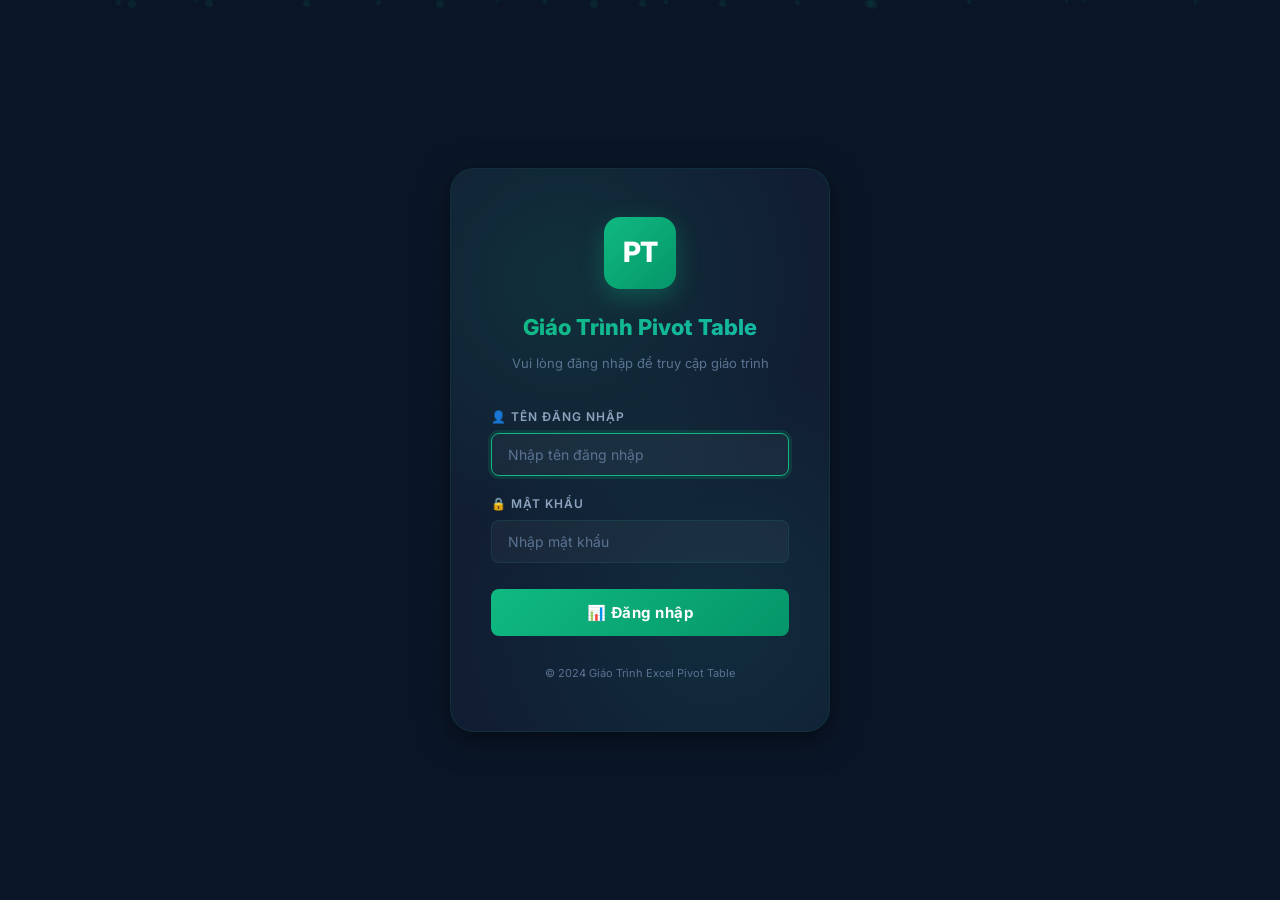
<file: chuong8.html>
<!DOCTYPE html>
<html lang="vi">
<head>
  <meta charset="UTF-8">
  <meta name="viewport" content="width=device-width, initial-scale=1.0">
  <meta name="description" content="Chương 8: Power Pivot & Data Model - Relationships, DAX cơ bản, CALCULATE, SUMX">
  <title>Chương 8: Power Pivot & Data Model</title>
  <link rel="stylesheet" href="index.css">
  <script src="auth.js"></script>
</head>
<body>
  <button class="mobile-toggle" onclick="toggleSidebar()">☰</button>
  <div class="sidebar-overlay" id="overlay" onclick="toggleSidebar()"></div>
  <div class="page-wrapper">
    <nav class="sidebar" id="sidebar">
      <div class="sidebar-header"><div class="logo">PT</div><h2>Pivot Table Excel<small>Từ cơ bản đến nâng cao</small></h2></div>
      <div class="sidebar-nav">
        <a href="index.html"><span class="nav-icon">🏠</span> Trang chủ</a><div class="nav-divider"></div>
        <a href="chuong1.html"><span class="nav-icon">📘</span> Chương 1: Giới thiệu <span class="nav-num">01</span></a>
        <a href="chuong2.html"><span class="nav-icon">🚀</span> Chương 2: Tạo PT đầu tiên <span class="nav-num">02</span></a>
        <a href="chuong3.html"><span class="nav-icon">🧩</span> Chương 3: Cấu trúc & Kéo thả <span class="nav-num">03</span></a>
        <a href="chuong4.html"><span class="nav-icon">🎨</span> Chương 4: Định dạng <span class="nav-num">04</span></a>
        <a href="chuong5.html"><span class="nav-icon">🔢</span> Chương 5: Tính toán <span class="nav-num">05</span></a>
        <a href="chuong6.html"><span class="nav-icon">🔍</span> Chương 6: Lọc & Slicer <span class="nav-num">06</span></a>
        <a href="chuong7.html"><span class="nav-icon">📊</span> Chương 7: Pivot Chart <span class="nav-num">07</span></a>
        <a href="chuong8.html" class="active"><span class="nav-icon">⚡</span> Chương 8: Power Pivot <span class="nav-num">08</span></a>
        <a href="chuong9.html"><span class="nav-icon">🔄</span> Chương 9: Power Query <span class="nav-num">09</span></a>
        <a href="chuong10.html"><span class="nav-icon">📋</span> Chương 10: Dashboard <span class="nav-num">10</span></a>
        <div class="nav-divider"></div>
        <a href="bai-tap.html"><span class="nav-icon">🎯</span> Bài tập thực hành</a>
      </div>
    </nav>

    <main class="main-content content">
      <div class="chapter-header">
        <div class="ch-num">Chương 08</div>
        <h1>Power Pivot & Data Model</h1>
        <p>Nâng cấp Pivot Table lên tầm cao mới: liên kết nhiều bảng dữ liệu, viết công thức DAX, và xử lý hàng triệu dòng.</p>
      </div>

      <section class="section">
        <h2 class="section-title"><span class="icon">⚡</span> 8.1 Power Pivot là gì?</h2>
        <p><strong>Power Pivot</strong> là add-in miễn phí trong Excel (có sẵn từ Excel 2016+) mở rộng khả năng của Pivot Table thông thường.</p>

        <div class="card">
          <h3>📊 So sánh Pivot Table thường vs Power Pivot</h3>
          <table class="styled-table">
            <thead><tr><th>Tính năng</th><th>Pivot Table thường</th><th>Power Pivot</th></tr></thead>
            <tbody>
              <tr><td>Nguồn dữ liệu</td><td>1 bảng duy nhất</td><td class="highlight"><strong>Nhiều bảng liên kết</strong></td></tr>
              <tr><td>Số dòng tối đa</td><td>~1,048,576 dòng</td><td class="highlight"><strong>Hàng trăm triệu dòng</strong></td></tr>
              <tr><td>Công thức</td><td>Calculated Field (đơn giản)</td><td class="highlight"><strong>DAX (mạnh mẽ)</strong></td></tr>
              <tr><td>Relationships</td><td>Không</td><td class="highlight"><strong>Có (giống SQL)</strong></td></tr>
              <tr><td>KPIs</td><td>Không</td><td class="highlight"><strong>Có</strong></td></tr>
              <tr><td>Nén dữ liệu</td><td>Không</td><td class="highlight"><strong>Có (tiết kiệm RAM)</strong></td></tr>
            </tbody>
          </table>
        </div>

        <div class="info-box note">
          <span class="box-icon">📌</span>
          <div><strong>Khi nào dùng Power Pivot?</strong> Khi dữ liệu có <strong>nhiều bảng</strong> cần liên kết (ví dụ: Orders + Products + Customers), hoặc cần tính toán phức tạp hơn Calculated Field.</div>
        </div>
      </section>

      <section class="section">
        <h2 class="section-title"><span class="icon">🔗</span> 8.2 Data Model & Relationships</h2>
        <p><strong>Data Model</strong> là nơi chứa tất cả bảng dữ liệu và mối quan hệ giữa chúng (giống database).</p>

        <h3>Ví dụ: Hệ thống bán hàng 3 bảng</h3>
        <div class="card">
          <h3>📋 Bảng Orders (Đơn hàng)</h3>
          <table class="excel-table">
            <thead><tr><th>OrderID</th><th>CustomerID</th><th>ProductID</th><th>Quantity</th><th>OrderDate</th></tr></thead>
            <tbody>
              <tr><td>1001</td><td>C01</td><td>P01</td><td class="number">5</td><td>15/01/2024</td></tr>
              <tr><td>1002</td><td>C02</td><td>P03</td><td class="number">2</td><td>18/01/2024</td></tr>
              <tr><td>1003</td><td>C01</td><td>P02</td><td class="number">10</td><td>22/01/2024</td></tr>
            </tbody>
          </table>
        </div>

        <div class="card">
          <h3>📋 Bảng Products (Sản phẩm)</h3>
          <table class="excel-table">
            <thead><tr><th>ProductID</th><th>ProductName</th><th>Category</th><th>UnitPrice</th></tr></thead>
            <tbody>
              <tr><td>P01</td><td>Laptop Dell</td><td>Electronics</td><td class="number">15,000,000</td></tr>
              <tr><td>P02</td><td>Chuột Logitech</td><td>Accessories</td><td class="number">500,000</td></tr>
              <tr><td>P03</td><td>Màn hình LG</td><td>Electronics</td><td class="number">6,000,000</td></tr>
            </tbody>
          </table>
        </div>

        <div class="card">
          <h3>📋 Bảng Customers (Khách hàng)</h3>
          <table class="excel-table">
            <thead><tr><th>CustomerID</th><th>CustomerName</th><th>City</th></tr></thead>
            <tbody>
              <tr><td>C01</td><td>Công ty ABC</td><td>Hà Nội</td></tr>
              <tr><td>C02</td><td>Công ty XYZ</td><td>TP.HCM</td></tr>
            </tbody>
          </table>
        </div>

        <h3>Tạo Relationships</h3>
        <div class="steps">
          <div class="step"><div class="step-content"><p>Chuyển 3 bảng thành Table (<kbd>Ctrl + T</kbd>) → đặt tên: <code>tblOrders</code>, <code>tblProducts</code>, <code>tblCustomers</code></p></div></div>
          <div class="step"><div class="step-content"><p>Tab <strong>Data</strong> → <strong>Relationships</strong> → <strong>New...</strong></p></div></div>
          <div class="step"><div class="step-content"><p>Relationship 1: <code>tblOrders[ProductID]</code> → <code>tblProducts[ProductID]</code></p></div></div>
          <div class="step"><div class="step-content"><p>Relationship 2: <code>tblOrders[CustomerID]</code> → <code>tblCustomers[CustomerID]</code></p></div></div>
          <div class="step"><div class="step-content"><p>Tạo PivotTable: Insert → PivotTable → tick <strong>"Add this data to the Data Model"</strong></p></div></div>
        </div>

        <div class="info-box tip">
          <span class="box-icon">💡</span>
          <div><strong>Kết quả:</strong> Bây giờ bạn có thể kéo <strong>ProductName</strong> từ bảng Products, <strong>CustomerName</strong> từ bảng Customers vào cùng 1 Pivot Table! Không cần VLOOKUP.</div>
        </div>
      </section>

      <section class="section">
        <h2 class="section-title"><span class="icon">📐</span> 8.3 DAX cơ bản</h2>
        <p><strong>DAX</strong> (Data Analysis Expressions) là ngôn ngữ công thức của Power Pivot, mạnh hơn Calculated Field rất nhiều.</p>

        <div class="card">
          <h3>📊 Các hàm DAX cơ bản</h3>
          <table class="styled-table">
            <thead><tr><th>Hàm DAX</th><th>Chức năng</th><th>Ví dụ</th></tr></thead>
            <tbody>
              <tr><td><code>SUM()</code></td><td>Tổng cộng</td><td><code>=SUM(Orders[Quantity])</code></td></tr>
              <tr><td><code>AVERAGE()</code></td><td>Trung bình</td><td><code>=AVERAGE(Orders[Quantity])</code></td></tr>
              <tr><td><code>COUNT() / COUNTA()</code></td><td>Đếm</td><td><code>=COUNT(Orders[OrderID])</code></td></tr>
              <tr><td><code>DISTINCTCOUNT()</code></td><td>Đếm giá trị duy nhất</td><td><code>=DISTINCTCOUNT(Orders[CustomerID])</code></td></tr>
              <tr><td><code>RELATED()</code></td><td>Lấy giá trị từ bảng liên kết</td><td><code>=RELATED(Products[UnitPrice])</code></td></tr>
              <tr><td><code>CALCULATE()</code></td><td>Tính toán với filter context</td><td><code>=CALCULATE(SUM(Orders[Revenue]), Products[Category]="Electronics")</code></td></tr>
              <tr><td><code>SUMX()</code></td><td>Tính tổng từng dòng rồi cộng lại</td><td><code>=SUMX(Orders, Orders[Quantity] * RELATED(Products[UnitPrice]))</code></td></tr>
            </tbody>
          </table>
        </div>

        <div class="card">
          <h3>💡 Ví dụ: Tính Revenue bằng DAX</h3>
          <p>Thay vì thêm cột Revenue trong bảng Orders, dùng <strong>Measure</strong> DAX:</p>
          <div class="code-block">
Total Revenue := SUMX(Orders, Orders[Quantity] * RELATED(Products[UnitPrice]))
          </div>
          <p>Measure này tính: cho mỗi dòng Orders, lấy Quantity × UnitPrice (từ bảng Products qua relationship), rồi tổng tất cả.</p>
        </div>

        <div class="info-box warning">
          <span class="box-icon">⚠️</span>
          <div><strong>CALCULATE vs SUMX:</strong> <code>CALCULATE</code> thay đổi filter context (lọc trước rồi tính). <code>SUMX</code> lặp qua từng dòng rồi tính. Kết hợp cả 2 tạo ra tính toán rất mạnh.</div>
        </div>
      </section>

      <section class="section">
        <h2 class="section-title"><span class="icon">🎯</span> 8.4 Bài tập thực hành</h2>
        <div class="exercise">
          <div class="exercise-header"><span class="ex-icon">📝</span> Bài tập 8.1 – Liên kết 3 bảng</div>
          <div class="exercise-body">
            <div class="requirement">
              <p><strong>Yêu cầu:</strong></p>
              <ol>
                <li>Tạo 3 bảng: Orders (20 dòng), Products (5 sản phẩm), Customers (5 khách hàng)</li>
                <li>Chuyển thành Table, đặt tên phù hợp</li>
                <li>Tạo Relationships: Orders↔Products (ProductID), Orders↔Customers (CustomerID)</li>
                <li>Tạo Pivot Table từ Data Model</li>
                <li>Kéo: Rows = ProductName (bảng Products), Columns = City (bảng Customers), Values = Sum of Quantity</li>
                <li>Kết quả: Bảng crosstab sản phẩm × thành phố — không cần VLOOKUP!</li>
              </ol>
            </div>
            <button class="answer-toggle" onclick="toggleAnswer('ans1')">👁️ Xem đáp án</button>
            <div class="answer-content" id="ans1">
              <h4>✅ Key steps:</h4>
              <div class="steps">
                <div class="step"><div class="step-content"><p>Tạo 3 Tables trên 3 sheets khác nhau</p></div></div>
                <div class="step"><div class="step-content"><p>Data → Relationships → New → tạo 2 relationships</p></div></div>
                <div class="step"><div class="step-content"><p>Insert → PivotTable → tick "Add this data to the Data Model"</p></div></div>
                <div class="step"><div class="step-content"><p>Trong PivotTable Fields: chọn "ALL" ở phía trên → thấy cả 3 bảng</p></div></div>
                <div class="step"><div class="step-content"><p>Expand bảng Products → kéo ProductName → Rows</p></div></div>
                <div class="step"><div class="step-content"><p>Expand bảng Customers → kéo City → Columns</p></div></div>
                <div class="step"><div class="step-content"><p>Expand bảng Orders → kéo Quantity → Values</p></div></div>
              </div>
            </div>
          </div>
        </div>
      </section>

      <!-- Notes -->
      <section class="notes-section" id="notes-section" data-page="chuong8">
        <h2 class="section-title"><span class="icon">📝</span> Ghi chú của bạn <span class="notes-count-badge"><span class="notes-count">0</span></span></h2>
        <form class="notes-form">
          <textarea class="notes-input" placeholder="Viết ghi chú tại đây..." rows="1"></textarea>
          <button type="submit" class="notes-submit">💾 Lưu</button>
        </form>
        <div class="notes-list"></div>
      </section>

      <div class="chapter-nav-bottom">
        <a href="chuong7.html"><small>← Chương trước</small> Pivot Chart</a>
        <a href="chuong9.html"><small>Chương tiếp →</small> Power Query</a>
      </div>
    </main>
  </div>
  <script>
    function toggleSidebar(){document.getElementById('sidebar').classList.toggle('open');document.getElementById('overlay').classList.toggle('show');}
    function toggleAnswer(id){document.getElementById(id).classList.toggle('show');}
  </script>
  <script src="notes.js"></script>
</body>
</html>
</file>
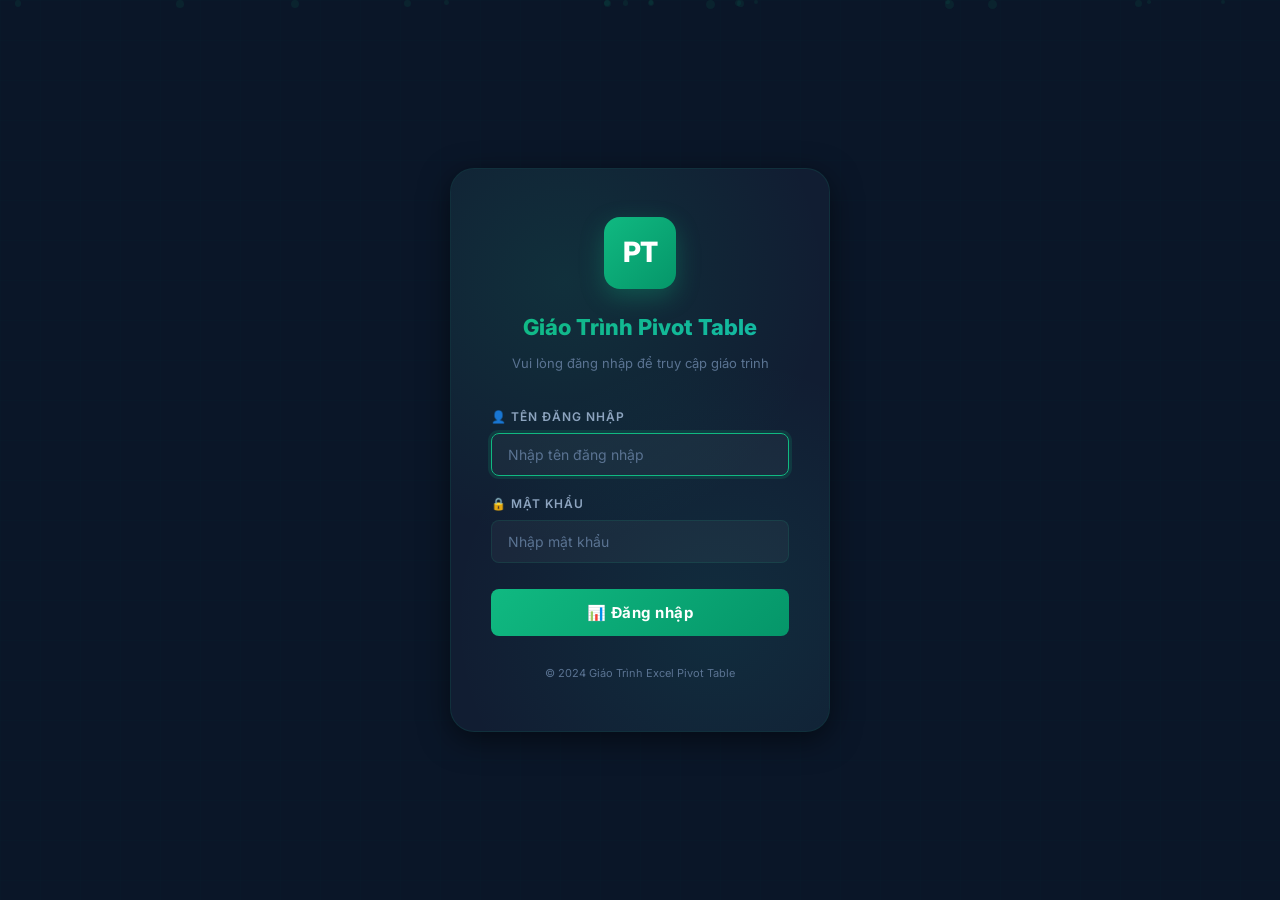
<file: chuong9.html>
<!DOCTYPE html>
<html lang="vi">
<head>
  <meta charset="UTF-8">
  <meta name="viewport" content="width=device-width, initial-scale=1.0">
  <meta name="description" content="Chương 9: Power Query kết hợp Pivot Table - ETL, Get & Transform Data, merge nhiều nguồn">
  <title>Chương 9: Power Query kết hợp Pivot Table</title>
  <link rel="stylesheet" href="index.css">
  <script src="auth.js"></script>
</head>
<body>
  <button class="mobile-toggle" onclick="toggleSidebar()">☰</button>
  <div class="sidebar-overlay" id="overlay" onclick="toggleSidebar()"></div>
  <div class="page-wrapper">
    <nav class="sidebar" id="sidebar">
      <div class="sidebar-header"><div class="logo">PT</div><h2>Pivot Table Excel<small>Từ cơ bản đến nâng cao</small></h2></div>
      <div class="sidebar-nav">
        <a href="index.html"><span class="nav-icon">🏠</span> Trang chủ</a><div class="nav-divider"></div>
        <a href="chuong1.html"><span class="nav-icon">📘</span> Chương 1: Giới thiệu <span class="nav-num">01</span></a>
        <a href="chuong2.html"><span class="nav-icon">🚀</span> Chương 2: Tạo PT đầu tiên <span class="nav-num">02</span></a>
        <a href="chuong3.html"><span class="nav-icon">🧩</span> Chương 3: Cấu trúc & Kéo thả <span class="nav-num">03</span></a>
        <a href="chuong4.html"><span class="nav-icon">🎨</span> Chương 4: Định dạng <span class="nav-num">04</span></a>
        <a href="chuong5.html"><span class="nav-icon">🔢</span> Chương 5: Tính toán <span class="nav-num">05</span></a>
        <a href="chuong6.html"><span class="nav-icon">🔍</span> Chương 6: Lọc & Slicer <span class="nav-num">06</span></a>
        <a href="chuong7.html"><span class="nav-icon">📊</span> Chương 7: Pivot Chart <span class="nav-num">07</span></a>
        <a href="chuong8.html"><span class="nav-icon">⚡</span> Chương 8: Power Pivot <span class="nav-num">08</span></a>
        <a href="chuong9.html" class="active"><span class="nav-icon">🔄</span> Chương 9: Power Query <span class="nav-num">09</span></a>
        <a href="chuong10.html"><span class="nav-icon">📋</span> Chương 10: Dashboard <span class="nav-num">10</span></a>
        <div class="nav-divider"></div>
        <a href="bai-tap.html"><span class="nav-icon">🎯</span> Bài tập thực hành</a>
      </div>
    </nav>

    <main class="main-content content">
      <div class="chapter-header">
        <div class="ch-num">Chương 09</div>
        <h1>Power Query kết hợp Pivot Table</h1>
        <p>Tự động hóa việc thu thập, làm sạch và kết hợp dữ liệu từ nhiều nguồn trước khi tạo Pivot Table.</p>
      </div>

      <section class="section">
        <h2 class="section-title"><span class="icon">🔄</span> 9.1 Power Query là gì?</h2>
        <p><strong>Power Query</strong> (còn gọi là "Get & Transform") là công cụ ETL (Extract, Transform, Load) tích hợp sẵn trong Excel 2016+.</p>

        <div class="card">
          <h3>📊 Quy trình ETL</h3>
          <table class="styled-table">
            <thead><tr><th>Bước</th><th>Tên</th><th>Hoạt động</th></tr></thead>
            <tbody>
              <tr><td><strong>E</strong></td><td>Extract (Trích xuất)</td><td>Lấy dữ liệu từ CSV, Excel, Web, Database, API...</td></tr>
              <tr><td><strong>T</strong></td><td>Transform (Biến đổi)</td><td>Lọc, đổi kiểu dữ liệu, tách/gộp cột, pivot/unpivot...</td></tr>
              <tr><td><strong>L</strong></td><td>Load (Nạp)</td><td>Đưa vào Excel Table hoặc Data Model → sẵn sàng cho Pivot Table</td></tr>
            </tbody>
          </table>
        </div>

        <div class="info-box tip">
          <span class="box-icon">💡</span>
          <div><strong>Sức mạnh của Power Query:</strong> Sau khi thiết lập 1 lần, chỉ cần nhấn <strong>Refresh</strong> → Power Query tự động lấy dữ liệu mới, làm sạch, và cập nhật Pivot Table. Tiết kiệm hàng giờ công việc!</div>
        </div>
      </section>

      <section class="section">
        <h2 class="section-title"><span class="icon">📥</span> 9.2 Import dữ liệu</h2>
        <p>Power Query hỗ trợ import dữ liệu từ hầu hết mọi nguồn:</p>

        <div class="card">
          <h3>📋 Các nguồn dữ liệu phổ biến</h3>
          <table class="styled-table">
            <thead><tr><th>Nguồn</th><th>Cách mở</th><th>Ứng dụng</th></tr></thead>
            <tbody>
              <tr><td>File CSV/Text</td><td>Data → From Text/CSV</td><td>Export từ ERP, POS, hệ thống cũ</td></tr>
              <tr><td>File Excel khác</td><td>Data → From Workbook</td><td>Tổng hợp báo cáo chi nhánh</td></tr>
              <tr><td>Folder</td><td>Data → From Folder</td><td>Gộp nhiều file cùng cấu trúc</td></tr>
              <tr><td>Web</td><td>Data → From Web</td><td>Crawl bảng giá, tỷ giá...</td></tr>
              <tr><td>SQL Server</td><td>Data → From SQL Server</td><td>Kết nối database trực tiếp</td></tr>
              <tr><td>Bảng trong file</td><td>Data → From Table/Range</td><td>Biến đổi dữ liệu đã có</td></tr>
            </tbody>
          </table>
        </div>

        <div class="steps">
          <div class="step"><div class="step-content"><p>Vào tab <strong>Data</strong> → nhóm <strong>Get & Transform Data</strong></p></div></div>
          <div class="step"><div class="step-content"><p>Chọn nguồn dữ liệu phù hợp</p></div></div>
          <div class="step"><div class="step-content"><p><strong>Power Query Editor</strong> mở ra → dữ liệu được preview</p></div></div>
        </div>
      </section>

      <section class="section">
        <h2 class="section-title"><span class="icon">🔧</span> 9.3 Các thao tác Transform phổ biến</h2>

        <div class="card">
          <h3>📋 Thao tác Transform hay dùng</h3>
          <table class="styled-table">
            <thead><tr><th>Thao tác</th><th>Cách làm</th><th>Ví dụ</th></tr></thead>
            <tbody>
              <tr><td><strong>Đổi kiểu dữ liệu</strong></td><td>Click icon kiểu → chọn kiểu mới</td><td>Text → Date, Text → Number</td></tr>
              <tr><td><strong>Xóa cột</strong></td><td>Click phải cột → Remove Columns</td><td>Xóa cột không cần thiết</td></tr>
              <tr><td><strong>Lọc dòng</strong></td><td>Click mũi tên ▼ trên header</td><td>Lọc bỏ dòng trống, dòng lỗi</td></tr>
              <tr><td><strong>Tách cột</strong></td><td>Transform → Split Column</td><td>Tách "Họ Tên" thành "Họ" + "Tên"</td></tr>
              <tr><td><strong>Gộp cột</strong></td><td>Chọn nhiều cột → Merge Columns</td><td>Gộp "Ngày" + "Tháng" + "Năm"</td></tr>
              <tr><td><strong>Replace Values</strong></td><td>Click phải → Replace Values</td><td>Thay "N/A" thành 0</td></tr>
              <tr><td><strong>Unpivot</strong></td><td>Chọn cột → Transform → Unpivot</td><td>Chuyển T1,T2,T3 thành 1 cột "Tháng"</td></tr>
              <tr><td><strong>Group By</strong></td><td>Transform → Group By</td><td>Tổng doanh thu theo nhóm</td></tr>
              <tr><td><strong>Thêm cột tính toán</strong></td><td>Add Column → Custom Column</td><td>ThanhTien = SoLuong × DonGia</td></tr>
            </tbody>
          </table>
        </div>

        <div class="info-box note">
          <span class="box-icon">📌</span>
          <div><strong>Applied Steps:</strong> Mọi thao tác bạn làm trong Power Query Editor đều được ghi lại ở panel <strong>Applied Steps</strong> bên phải. Bạn có thể xóa, sửa, hoặc thêm bước bất kỳ lúc nào.</div>
        </div>
      </section>

      <section class="section">
        <h2 class="section-title"><span class="icon">📁</span> 9.4 Gộp nhiều file từ Folder</h2>
        <p>Tình huống phổ biến: bạn có <strong>12 file báo cáo tháng</strong> (cùng cấu trúc) cần gộp lại:</p>

        <div class="steps">
          <div class="step"><div class="step-content"><p>Đặt tất cả file vào <strong>1 folder</strong></p></div></div>
          <div class="step"><div class="step-content"><p>Data → <strong>From Folder</strong> → chọn folder → OK</p></div></div>
          <div class="step"><div class="step-content"><p>Click <strong>Combine & Transform Data</strong></p></div></div>
          <div class="step"><div class="step-content"><p>Chọn sheet/table trong mỗi file → OK</p></div></div>
          <div class="step"><div class="step-content"><p>Power Query tự gộp tất cả file + thêm cột <strong>Source.Name</strong> (tên file gốc)</p></div></div>
          <div class="step"><div class="step-content"><p><strong>Close & Load</strong> → dữ liệu gộp sẵn sàng cho Pivot Table</p></div></div>
        </div>

        <div class="info-box tip">
          <span class="box-icon">💡</span>
          <div><strong>Tự động hóa:</strong> Khi thêm file mới vào folder → chỉ cần <strong>Refresh All</strong> (<kbd>Ctrl + Alt + F5</kbd>) → Power Query tự phát hiện file mới và gộp vào!</div>
        </div>
      </section>

      <section class="section">
        <h2 class="section-title"><span class="icon">🔗</span> 9.5 Merge & Append Queries</h2>

        <div class="card">
          <h3>🔗 Merge Queries (Nối ngang — giống VLOOKUP)</h3>
          <p>Kết nối 2 bảng theo cột chung:</p>
          <ul>
            <li><strong>Home → Merge Queries</strong></li>
            <li>Chọn bảng thứ 2 + cột khóa → chọn kiểu Join (Left, Inner, Full...)</li>
            <li>Expand cột kết quả để lấy thông tin từ bảng 2</li>
          </ul>
        </div>

        <div class="card">
          <h3>📋 Append Queries (Nối dọc — gộp dữ liệu)</h3>
          <p>Xếp chồng dữ liệu từ nhiều bảng cùng cấu trúc:</p>
          <ul>
            <li><strong>Home → Append Queries</strong></li>
            <li>Chọn "Two tables" hoặc "Three or more tables"</li>
            <li>Kết quả: 1 bảng gộp tất cả dòng</li>
          </ul>
        </div>
      </section>

      <section class="section">
        <h2 class="section-title"><span class="icon">🎯</span> 9.6 Bài tập thực hành</h2>
        <div class="exercise">
          <div class="exercise-header"><span class="ex-icon">📝</span> Bài tập 9.1 – Import & Transform CSV</div>
          <div class="exercise-body">
            <div class="requirement">
              <p><strong>Tình huống:</strong> Nhận file báo cáo bán hàng dạng CSV từ hệ thống POS. Dữ liệu lộn xộn, cần làm sạch.</p>
              <ol>
                <li>Tạo file CSV mẫu với 20 dòng (có ô trống, "N/A", ngày dạng text)</li>
                <li>Import vào Excel bằng <strong>Power Query</strong> (Data → From Text/CSV)</li>
                <li>Trong Power Query Editor:
                  <ul>
                    <li>Đổi kiểu cột ngày từ Text → Date</li>
                    <li>Replace "N/A" thành "0" ở cột số</li>
                    <li>Xóa dòng trống (Remove Rows → Remove Blank Rows)</li>
                    <li>Thêm cột ThanhTien = SoLuong × DonGia</li>
                  </ul>
                </li>
                <li><strong>Close & Load</strong> → Tạo Pivot Table từ kết quả</li>
              </ol>
            </div>
            <button class="answer-toggle" onclick="toggleAnswer('ans1')">👁️ Xem đáp án</button>
            <div class="answer-content" id="ans1">
              <h4>✅ Các bước trong Power Query Editor:</h4>
              <div class="steps">
                <div class="step"><div class="step-content"><p>Data → From Text/CSV → chọn file → Load/Transform Data</p></div></div>
                <div class="step"><div class="step-content"><p>Click icon kiểu cột NgayBan → đổi thành <strong>Date</strong></p></div></div>
                <div class="step"><div class="step-content"><p>Click phải cột SoLuong → <strong>Replace Values</strong>: "N/A" → "0"</p></div></div>
                <div class="step"><div class="step-content"><p>Đổi kiểu SoLuong sang <strong>Whole Number</strong></p></div></div>
                <div class="step"><div class="step-content"><p>Home → <strong>Remove Rows → Remove Blank Rows</strong></p></div></div>
                <div class="step"><div class="step-content"><p>Add Column → <strong>Custom Column</strong>: <code>= [SoLuong] * [DonGia]</code></p></div></div>
                <div class="step"><div class="step-content"><p>Home → <strong>Close & Load</strong> → Insert → PivotTable</p></div></div>
              </div>
            </div>
          </div>
        </div>
      </section>

      <!-- Notes -->
      <section class="notes-section" id="notes-section" data-page="chuong9">
        <h2 class="section-title"><span class="icon">📝</span> Ghi chú của bạn <span class="notes-count-badge"><span class="notes-count">0</span></span></h2>
        <form class="notes-form">
          <textarea class="notes-input" placeholder="Viết ghi chú tại đây..." rows="1"></textarea>
          <button type="submit" class="notes-submit">💾 Lưu</button>
        </form>
        <div class="notes-list"></div>
      </section>

      <div class="chapter-nav-bottom">
        <a href="chuong8.html"><small>← Chương trước</small> Power Pivot</a>
        <a href="chuong10.html"><small>Chương tiếp →</small> Dashboard thực tế</a>
      </div>
    </main>
  </div>
  <script>
    function toggleSidebar(){document.getElementById('sidebar').classList.toggle('open');document.getElementById('overlay').classList.toggle('show');}
    function toggleAnswer(id){document.getElementById(id).classList.toggle('show');}
  </script>
  <script src="notes.js"></script>
</body>
</html>
</file>
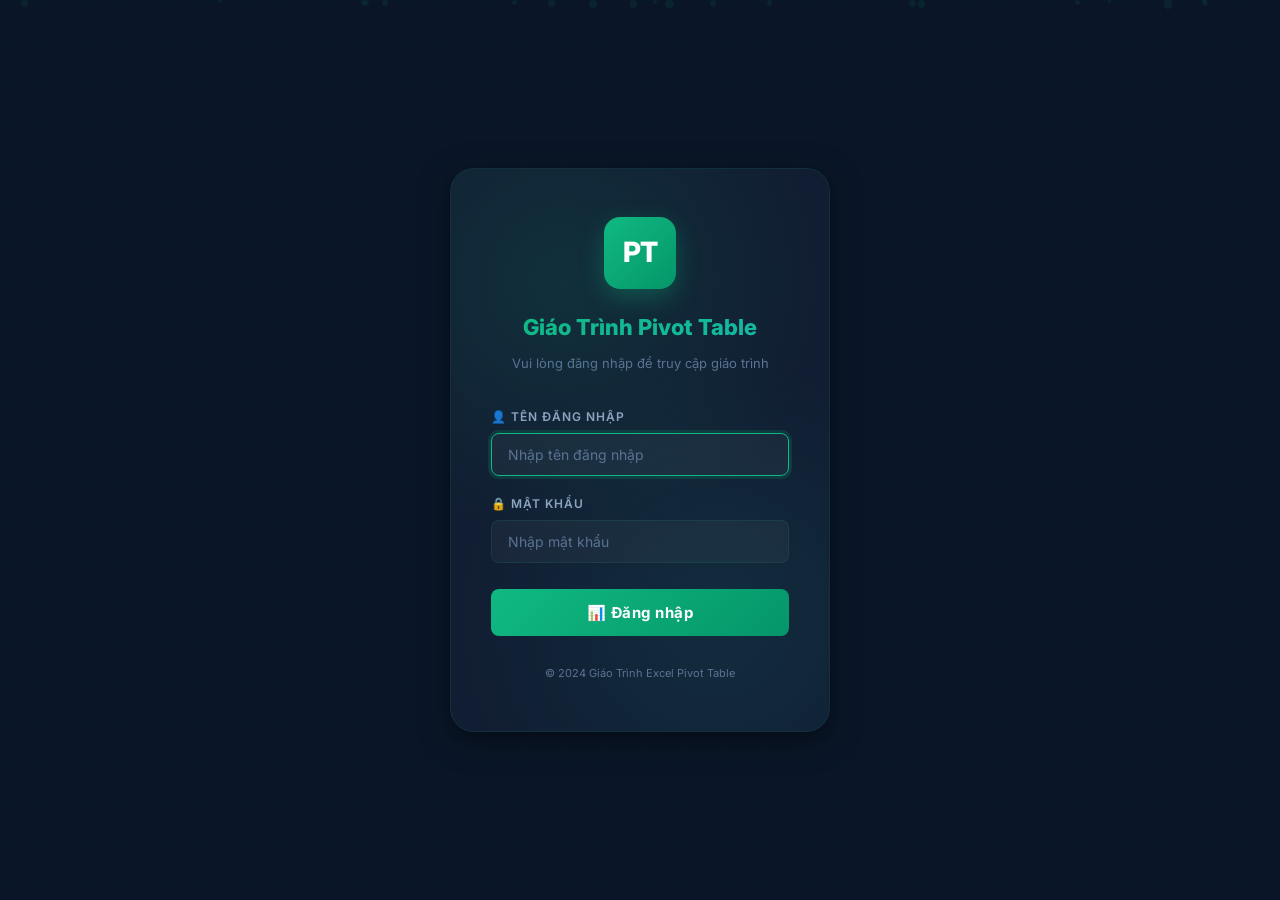
<file: login.html>
<!DOCTYPE html>
<html lang="vi">
<head>
  <meta charset="UTF-8">
  <meta name="viewport" content="width=device-width, initial-scale=1.0">
  <title>Đăng nhập – Giáo Trình Pivot Table Excel</title>
  <link rel="stylesheet" href="index.css">
  <style>
    body { display: flex; align-items: center; justify-content: center; min-height: 100vh; }
    .login-wrapper {
      width: 100%; max-width: 420px; padding: 20px;
    }
    .login-card {
      background: var(--bg-secondary);
      border: 1px solid var(--border-color);
      border-radius: var(--radius-xl);
      padding: 48px 40px;
      text-align: center;
      position: relative; overflow: hidden;
      box-shadow: var(--shadow-lg);
    }
    .login-card::before {
      content: ''; position: absolute; inset: 0;
      background: radial-gradient(circle at 30% 20%, rgba(16,185,129,0.12), transparent 50%),
                  radial-gradient(circle at 70% 80%, rgba(20,184,166,0.1), transparent 50%);
      pointer-events: none;
    }
    .login-card > * { position: relative; z-index: 1; }
    .login-logo {
      width: 72px; height: 72px; margin: 0 auto 20px;
      background: var(--gradient-excel);
      border-radius: var(--radius-lg);
      display: flex; align-items: center; justify-content: center;
      font-size: 28px; font-weight: 800; color: white;
      box-shadow: 0 8px 24px rgba(16,185,129,0.3);
      letter-spacing: -1px;
    }
    .login-card h1 {
      font-size: 22px; font-weight: 800; margin-bottom: 6px;
      background: var(--gradient-primary);
      -webkit-background-clip: text; -webkit-text-fill-color: transparent; background-clip: text;
    }
    .login-card .subtitle { font-size: 13px; color: var(--text-muted); margin-bottom: 32px; }
    .form-group {
      text-align: left; margin-bottom: 18px;
    }
    .form-group label {
      display: block; font-size: 12px; font-weight: 600;
      color: var(--text-secondary); margin-bottom: 6px;
      text-transform: uppercase; letter-spacing: 1px;
    }
    .form-input {
      width: 100%; padding: 12px 16px;
      background: var(--bg-glass);
      border: 1px solid var(--border-color);
      border-radius: var(--radius-sm);
      color: var(--text-primary);
      font-family: 'Inter', sans-serif;
      font-size: 14px;
      transition: var(--transition);
    }
    .form-input:focus {
      outline: none;
      border-color: var(--accent-green);
      box-shadow: 0 0 0 3px rgba(16,185,129,0.15);
    }
    .form-input::placeholder { color: var(--text-muted); }
    .login-btn {
      width: 100%; padding: 14px;
      background: var(--gradient-excel);
      color: white; border: none; cursor: pointer;
      border-radius: var(--radius-sm);
      font-family: 'Inter', sans-serif;
      font-size: 15px; font-weight: 700;
      transition: var(--transition);
      margin-top: 8px;
      letter-spacing: 0.5px;
    }
    .login-btn:hover { opacity: 0.9; transform: translateY(-1px); box-shadow: 0 6px 20px rgba(16,185,129,0.35); }
    .login-btn:active { transform: translateY(0); }
    .error-msg {
      display: none; margin-top: 14px;
      padding: 10px 14px;
      background: rgba(239,68,68,0.1);
      border: 1px solid rgba(239,68,68,0.25);
      border-radius: var(--radius-sm);
      color: var(--accent-red);
      font-size: 13px; font-weight: 500;
      animation: shake 0.4s ease;
    }
    .error-msg.show { display: block; }
    @keyframes shake {
      0%,100% { transform: translateX(0); }
      20%,60% { transform: translateX(-6px); }
      40%,80% { transform: translateX(6px); }
    }
    .login-footer {
      margin-top: 28px; font-size: 11px; color: var(--text-muted);
    }
    .particles {
      position: fixed; inset: 0; pointer-events: none; z-index: 0; overflow: hidden;
    }
    .particle {
      position: absolute; border-radius: 50%;
      background: rgba(16,185,129,0.08);
      animation: float linear infinite;
    }
    @keyframes float {
      0% { transform: translateY(100vh) rotate(0deg); opacity: 0; }
      10% { opacity: 1; }
      90% { opacity: 1; }
      100% { transform: translateY(-10vh) rotate(720deg); opacity: 0; }
    }
    /* Excel grid decoration */
    .excel-grid-bg {
      position: fixed; inset: 0; pointer-events: none; z-index: 0; opacity: 0.03;
      background-image:
        linear-gradient(rgba(16,185,129,0.5) 1px, transparent 1px),
        linear-gradient(90deg, rgba(16,185,129,0.5) 1px, transparent 1px);
      background-size: 40px 40px;
    }
  </style>
</head>
<body>
  <!-- Background decorations -->
  <div class="excel-grid-bg"></div>
  <div class="particles" id="particles"></div>

  <div class="login-wrapper">
    <div class="login-card">
      <div class="login-logo">PT</div>
      <h1>Giáo Trình Pivot Table</h1>
      <p class="subtitle">Vui lòng đăng nhập để truy cập giáo trình</p>

      <form id="loginForm" onsubmit="return handleLogin(event)">
        <div class="form-group">
          <label for="username">👤 Tên đăng nhập</label>
          <input type="text" id="username" class="form-input" placeholder="Nhập tên đăng nhập" autocomplete="username" required autofocus>
        </div>
        <div class="form-group">
          <label for="password">🔒 Mật khẩu</label>
          <input type="password" id="password" class="form-input" placeholder="Nhập mật khẩu" autocomplete="current-password" required>
        </div>
        <button type="submit" class="login-btn">📊 Đăng nhập</button>
        <div class="error-msg" id="errorMsg">❌ Sai tên đăng nhập hoặc mật khẩu!</div>
      </form>

      <div class="login-footer">© 2024 Giáo Trình Excel Pivot Table</div>
    </div>
  </div>

  <script>
    // Check if already logged in
    if (sessionStorage.getItem('pivot_auth') === 'true') {
      window.location.href = 'index.html';
    }

    function handleLogin(e) {
      e.preventDefault();
      const user = document.getElementById('username').value.trim();
      const pass = document.getElementById('password').value;

      if (user === 'admin' && pass === '2810') {
        sessionStorage.setItem('pivot_auth', 'true');
        window.location.href = 'index.html';
      } else {
        const err = document.getElementById('errorMsg');
        err.classList.remove('show');
        void err.offsetWidth; // trigger reflow for re-animation
        err.classList.add('show');
        document.getElementById('password').value = '';
        document.getElementById('password').focus();
      }
      return false;
    }

    // Generate particles
    const container = document.getElementById('particles');
    for (let i = 0; i < 20; i++) {
      const p = document.createElement('div');
      p.className = 'particle';
      const size = Math.random() * 6 + 3;
      p.style.width = size + 'px';
      p.style.height = size + 'px';
      p.style.left = Math.random() * 100 + '%';
      p.style.animationDuration = (Math.random() * 15 + 10) + 's';
      p.style.animationDelay = (Math.random() * 10) + 's';
      container.appendChild(p);
    }
  </script>
</body>
</html>
</file>
<file: index.css>
/* ==========================================
   GIÁO TRÌNH PIVOT TABLE EXCEL - DESIGN SYSTEM
   ========================================== */

@import url('https://fonts.googleapis.com/css2?family=Inter:wght@300;400;500;600;700;800&family=JetBrains+Mono:wght@400;500&display=swap');

/* ---- CSS Variables ---- */
:root {
  --bg-primary: #0a1628;
  --bg-secondary: #111d32;
  --bg-card: rgba(17, 29, 50, 0.75);
  --bg-glass: rgba(255,255,255,0.04);
  --bg-glass-hover: rgba(255,255,255,0.08);
  --text-primary: #e8f0fe;
  --text-secondary: #8da4bf;
  --text-muted: #5a7392;
  --accent-green: #10b981;
  --accent-teal: #14b8a6;
  --accent-emerald: #34d399;
  --accent-blue: #3b82f6;
  --accent-purple: #8b5cf6;
  --accent-cyan: #06b6d4;
  --accent-orange: #f59e0b;
  --accent-red: #ef4444;
  --accent-pink: #ec4899;
  --accent-lime: #84cc16;
  --gradient-primary: linear-gradient(135deg, #10b981, #14b8a6);
  --gradient-warm: linear-gradient(135deg, #f59e0b, #ef4444);
  --gradient-cool: linear-gradient(135deg, #06b6d4, #3b82f6);
  --gradient-excel: linear-gradient(135deg, #10b981, #059669);
  --gradient-hero: linear-gradient(135deg, #0d2818 0%, #0a1628 50%, #0f1d2e 100%);
  --border-color: rgba(16,185,129,0.12);
  --shadow-sm: 0 1px 3px rgba(0,0,0,0.3);
  --shadow-md: 0 4px 12px rgba(0,0,0,0.4);
  --shadow-lg: 0 8px 30px rgba(0,0,0,0.5);
  --shadow-glow: 0 0 20px rgba(16,185,129,0.15);
  --radius-sm: 8px;
  --radius-md: 12px;
  --radius-lg: 16px;
  --radius-xl: 24px;
  --sidebar-width: 280px;
  --header-height: 64px;
  --transition: 0.3s cubic-bezier(0.4, 0, 0.2, 1);
}

/* ---- Reset & Base ---- */
*, *::before, *::after { box-sizing: border-box; margin: 0; padding: 0; }
html { scroll-behavior: smooth; font-size: 16px; }
body {
  font-family: 'Inter', -apple-system, BlinkMacSystemFont, sans-serif;
  background: var(--bg-primary);
  color: var(--text-primary);
  line-height: 1.7;
  min-height: 100vh;
  overflow-x: hidden;
}
a { color: var(--accent-teal); text-decoration: none; transition: var(--transition); }
a:hover { color: var(--accent-emerald); }
img { max-width: 100%; border-radius: var(--radius-sm); }
::selection { background: var(--accent-green); color: white; }

/* ---- Scrollbar ---- */
::-webkit-scrollbar { width: 8px; }
::-webkit-scrollbar-track { background: var(--bg-primary); }
::-webkit-scrollbar-thumb { background: var(--text-muted); border-radius: 4px; }
::-webkit-scrollbar-thumb:hover { background: var(--text-secondary); }

/* ---- Layout ---- */
.page-wrapper { display: flex; min-height: 100vh; padding-left: var(--sidebar-width); }

/* ---- Sidebar ---- */
.sidebar {
  position: fixed; top: 0; left: 0;
  width: var(--sidebar-width); height: 100vh;
  background: var(--bg-secondary);
  border-right: 1px solid var(--border-color);
  display: flex; flex-direction: column;
  z-index: 100;
  transition: transform var(--transition);
}
.sidebar-header {
  padding: 20px;
  border-bottom: 1px solid var(--border-color);
  background: var(--gradient-excel);
  display: flex; align-items: center; gap: 12px;
}
.sidebar-header .logo {
  width: 40px; height: 40px;
  background: rgba(255,255,255,0.2);
  border-radius: var(--radius-sm);
  display: flex; align-items: center; justify-content: center;
  font-size: 18px; font-weight: 800; color: white;
}
.sidebar-header h2 {
  font-size: 14px; font-weight: 700; color: white;
  line-height: 1.3;
}
.sidebar-header h2 small { display: block; font-size: 11px; font-weight: 400; opacity: 0.8; }
.sidebar-nav { flex: 1; overflow-y: auto; padding: 12px 0; }
.sidebar-nav a {
  display: flex; align-items: center; gap: 12px;
  padding: 10px 20px; color: var(--text-secondary);
  font-size: 13px; font-weight: 500;
  border-left: 3px solid transparent;
  transition: var(--transition);
}
.sidebar-nav a:hover {
  background: var(--bg-glass-hover);
  color: var(--text-primary);
  border-left-color: var(--accent-green);
}
.sidebar-nav a.active {
  background: rgba(16,185,129,0.1);
  color: var(--accent-green);
  border-left-color: var(--accent-green);
  font-weight: 600;
}
.sidebar-nav a .nav-icon { font-size: 18px; width: 24px; text-align: center; }
.sidebar-nav a .nav-num {
  font-size: 10px; font-weight: 700;
  background: var(--bg-glass);
  padding: 2px 6px; border-radius: 4px;
  margin-left: auto; color: var(--text-muted);
}
.sidebar-nav .nav-divider {
  height: 1px; background: var(--border-color);
  margin: 8px 20px;
}

/* ---- Main Content ---- */
.main-content {
  flex: 1;
  padding: 40px 50px 80px;
  max-width: 1000px;
  margin: 0 auto;
}

/* ---- Hero Section (Index page) ---- */
.hero {
  background: var(--gradient-hero);
  border-radius: var(--radius-xl);
  padding: 60px;
  text-align: center;
  position: relative; overflow: hidden;
  margin-bottom: 40px;
  border: 1px solid var(--border-color);
}
.hero::before {
  content: ''; position: absolute; inset: 0;
  background: radial-gradient(circle at 30% 50%, rgba(16,185,129,0.15), transparent 50%),
              radial-gradient(circle at 70% 50%, rgba(20,184,166,0.15), transparent 50%);
}
.hero > * { position: relative; z-index: 1; }
.hero-badge {
  display: inline-flex; align-items: center; gap: 8px;
  background: rgba(16,185,129,0.15); border: 1px solid rgba(16,185,129,0.3);
  padding: 6px 16px; border-radius: 20px;
  font-size: 12px; font-weight: 600; color: var(--accent-green);
  margin-bottom: 20px;
}
.hero h1 {
  font-size: 42px; font-weight: 800;
  background: var(--gradient-primary);
  -webkit-background-clip: text; -webkit-text-fill-color: transparent;
  background-clip: text; margin-bottom: 16px; line-height: 1.2;
}
.hero p { font-size: 17px; color: var(--text-secondary); max-width: 600px; margin: 0 auto 30px; }
.hero-stats {
  display: flex; justify-content: center; gap: 40px;
  padding-top: 24px; border-top: 1px solid var(--border-color);
}
.hero-stat { text-align: center; }
.hero-stat .num {
  font-size: 28px; font-weight: 800;
  background: var(--gradient-primary);
  -webkit-background-clip: text; -webkit-text-fill-color: transparent;
  background-clip: text;
}
.hero-stat .label { font-size: 12px; color: var(--text-muted); margin-top: 2px; }

/* ---- Chapter Header ---- */
.chapter-header {
  background: var(--gradient-hero);
  border-radius: var(--radius-xl);
  padding: 40px 50px;
  margin-bottom: 40px;
  position: relative; overflow: hidden;
  border: 1px solid var(--border-color);
  text-align: center;
}
.chapter-header::before {
  content: ''; position: absolute; inset: 0;
  background: radial-gradient(circle at 20% 50%, rgba(16,185,129,0.12), transparent 50%);
}
.chapter-header > * { position: relative; z-index: 1; }
.chapter-header .ch-num {
  font-size: 13px; font-weight: 700; color: var(--accent-green);
  text-transform: uppercase; letter-spacing: 2px; margin-bottom: 8px;
}
.chapter-header h1 {
  font-size: 32px; font-weight: 800; margin-bottom: 12px; line-height: 1.3;
}
.chapter-header p { font-size: 15px; color: var(--text-secondary); }
.chapter-nav-bottom {
  display: flex; justify-content: space-between; gap: 16px;
  margin-top: 50px; padding-top: 30px;
  border-top: 1px solid var(--border-color);
}
.chapter-nav-bottom a {
  display: flex; align-items: center; gap: 10px;
  padding: 14px 24px;
  background: var(--bg-card);
  border: 1px solid var(--border-color);
  border-radius: var(--radius-md);
  color: var(--text-primary); font-weight: 600; font-size: 14px;
  transition: var(--transition);
  flex: 1; max-width: 48%;
}
.chapter-nav-bottom a:hover {
  background: var(--bg-glass-hover);
  border-color: var(--accent-green);
  box-shadow: var(--shadow-glow);
}
.chapter-nav-bottom a:last-child { justify-content: flex-end; text-align: right; }
.chapter-nav-bottom a small { display: block; font-size: 11px; color: var(--text-muted); font-weight: 400; }

/* ---- Section ---- */
.section { margin-bottom: 40px; }
.section-title {
  font-size: 22px; font-weight: 700; margin-bottom: 20px;
  padding-bottom: 12px; border-bottom: 2px solid var(--border-color);
  display: flex; align-items: center; gap: 10px;
}
.section-title .icon { font-size: 24px; }

/* ---- Cards ---- */
.card {
  background: var(--bg-card);
  backdrop-filter: blur(10px);
  border: 1px solid var(--border-color);
  border-radius: var(--radius-md);
  padding: 24px;
  margin-bottom: 16px;
  transition: var(--transition);
}
.card:hover {
  border-color: rgba(16,185,129,0.3);
  box-shadow: var(--shadow-glow);
  transform: translateY(-2px);
}
.card h3 {
  font-size: 17px; font-weight: 700; margin-bottom: 10px;
  display: flex; align-items: center; gap: 10px;
}
.card p { color: var(--text-secondary); font-size: 14px; }

/* Chapter index cards */
.chapter-grid {
  display: grid; grid-template-columns: 1fr; gap: 12px;
}
.chapter-card {
  display: flex; align-items: center; gap: 16px;
  background: var(--bg-card);
  backdrop-filter: blur(10px);
  border: 1px solid var(--border-color);
  border-radius: var(--radius-md);
  padding: 18px 24px;
  text-decoration: none; color: var(--text-primary);
  transition: var(--transition);
}
.chapter-card:hover {
  border-color: rgba(16,185,129,0.4);
  background: var(--bg-glass-hover);
  box-shadow: var(--shadow-glow);
  transform: translateX(6px);
  color: var(--text-primary);
}
.chapter-card .ch-icon {
  width: 48px; height: 48px; border-radius: var(--radius-sm);
  display: flex; align-items: center; justify-content: center;
  font-size: 22px; flex-shrink: 0;
}
.chapter-card .ch-info { flex: 1; }
.chapter-card .ch-info h3 { font-size: 15px; font-weight: 700; margin-bottom: 3px; }
.chapter-card .ch-info p { font-size: 12.5px; color: var(--text-secondary); }
.chapter-card .ch-arrow { font-size: 18px; color: var(--text-muted); transition: var(--transition); }
.chapter-card:hover .ch-arrow { color: var(--accent-green); transform: translateX(4px); }

/* Icon background colors */
.bg-green { background: rgba(16,185,129,0.15); color: var(--accent-green); }
.bg-teal { background: rgba(20,184,166,0.15); color: var(--accent-teal); }
.bg-blue { background: rgba(59,130,246,0.15); color: var(--accent-blue); }
.bg-purple { background: rgba(139,92,246,0.15); color: var(--accent-purple); }
.bg-cyan { background: rgba(6,182,212,0.15); color: var(--accent-cyan); }
.bg-orange { background: rgba(245,158,11,0.15); color: var(--accent-orange); }
.bg-red { background: rgba(239,68,68,0.15); color: var(--accent-red); }
.bg-pink { background: rgba(236,72,153,0.15); color: var(--accent-pink); }
.bg-lime { background: rgba(132,204,22,0.15); color: var(--accent-lime); }
.bg-emerald { background: rgba(52,211,153,0.15); color: var(--accent-emerald); }

/* ---- Content Typography ---- */
.content h2 { font-size: 22px; font-weight: 700; margin: 32px 0 16px; color: var(--text-primary); }
.content h3 { font-size: 18px; font-weight: 600; margin: 24px 0 12px; color: var(--text-primary); }
.content h4 { font-size: 15px; font-weight: 600; margin: 20px 0 8px; color: var(--text-secondary); }
.content p { margin-bottom: 14px; color: var(--text-secondary); font-size: 14.5px; line-height: 1.8; }
.content ul, .content ol {
  margin: 12px 0 16px 24px; color: var(--text-secondary); font-size: 14.5px;
}
.content li { margin-bottom: 6px; line-height: 1.7; }
.content strong { color: var(--text-primary); font-weight: 600; }

/* ---- Keyboard Shortcuts ---- */
kbd {
  display: inline-block;
  background: var(--bg-secondary);
  border: 1px solid var(--border-color);
  border-radius: 5px;
  padding: 2px 8px;
  font-family: 'JetBrains Mono', monospace;
  font-size: 12px; font-weight: 500;
  color: var(--accent-teal);
  box-shadow: 0 2px 0 rgba(0,0,0,0.3);
  white-space: nowrap;
}

/* ---- Code Block ---- */
.code-block {
  background: rgba(0,0,0,0.3);
  border: 1px solid var(--border-color);
  border-radius: var(--radius-sm);
  padding: 16px 20px;
  font-family: 'JetBrains Mono', monospace;
  font-size: 13px; line-height: 1.8;
  color: var(--accent-teal);
  margin: 12px 0 16px;
  overflow-x: auto;
}

/* ---- Info/Tip/Warning Boxes ---- */
.info-box {
  border-radius: var(--radius-md);
  padding: 16px 20px;
  margin: 16px 0;
  font-size: 13.5px;
  display: flex; gap: 12px; align-items: flex-start;
}
.info-box .box-icon { font-size: 20px; flex-shrink: 0; margin-top: 2px; }
.info-box.tip {
  background: rgba(16,185,129,0.08);
  border: 1px solid rgba(16,185,129,0.2);
  color: var(--accent-green);
}
.info-box.note {
  background: rgba(59,130,246,0.08);
  border: 1px solid rgba(59,130,246,0.2);
  color: var(--accent-blue);
}
.info-box.warning {
  background: rgba(245,158,11,0.08);
  border: 1px solid rgba(245,158,11,0.2);
  color: var(--accent-orange);
}
.info-box.important {
  background: rgba(239,68,68,0.08);
  border: 1px solid rgba(239,68,68,0.2);
  color: var(--accent-red);
}

/* ---- Steps ---- */
.steps { counter-reset: step-counter; margin: 16px 0; }
.step {
  display: flex; gap: 16px; margin-bottom: 16px;
  padding: 16px; background: var(--bg-glass);
  border-radius: var(--radius-sm);
  border: 1px solid var(--border-color);
}
.step::before {
  counter-increment: step-counter;
  content: counter(step-counter);
  width: 32px; height: 32px; flex-shrink: 0;
  background: var(--gradient-primary);
  border-radius: 50%;
  display: flex; align-items: center; justify-content: center;
  font-size: 14px; font-weight: 700; color: white;
}
.step-content { flex: 1; }
.step-content strong { color: var(--text-primary); }
.step-content p { font-size: 13.5px; color: var(--text-secondary); margin: 0; }

/* ---- Exercise / Answer ---- */
.exercise {
  background: var(--bg-card);
  border: 1px solid var(--border-color);
  border-radius: var(--radius-md);
  margin: 20px 0;
  overflow: hidden;
}
.exercise-header {
  display: flex; align-items: center; gap: 12px;
  padding: 16px 20px;
  background: rgba(16,185,129,0.08);
  border-bottom: 1px solid var(--border-color);
  font-weight: 700; font-size: 15px;
  color: var(--accent-green);
}
.exercise-header .ex-icon { font-size: 20px; }
.exercise-body { padding: 20px; }
.exercise-body p { font-size: 14px; color: var(--text-secondary); }
.exercise-body .requirement {
  background: var(--bg-glass);
  border-radius: var(--radius-sm);
  padding: 14px 18px;
  margin: 10px 0;
  border-left: 3px solid var(--accent-green);
}

/* Collapsible answer */
.answer-toggle {
  display: inline-flex; align-items: center; gap: 8px;
  background: var(--gradient-primary);
  color: white; border: none; cursor: pointer;
  padding: 10px 20px; border-radius: var(--radius-sm);
  font-size: 13px; font-weight: 600;
  font-family: 'Inter', sans-serif;
  transition: var(--transition);
  margin-top: 12px;
}
.answer-toggle:hover { opacity: 0.85; transform: scale(1.02); }
.answer-content {
  display: none;
  margin-top: 16px; padding: 16px 20px;
  background: rgba(16,185,129,0.05);
  border: 1px solid rgba(16,185,129,0.15);
  border-radius: var(--radius-sm);
}
.answer-content.show { display: block; animation: fadeIn 0.3s ease; }
.answer-content h4 {
  color: var(--accent-green); font-size: 14px; margin-bottom: 10px;
  display: flex; align-items: center; gap: 8px;
}

@keyframes fadeIn { from { opacity: 0; transform: translateY(-8px); } to { opacity: 1; transform: translateY(0); } }

/* ---- Table Styling ---- */
.styled-table {
  width: 100%; border-collapse: collapse;
  margin: 16px 0;
  font-size: 13.5px;
}
.styled-table thead { background: rgba(16,185,129,0.1); }
.styled-table th {
  padding: 12px 16px; text-align: left;
  font-weight: 600; color: var(--accent-green);
  border-bottom: 2px solid rgba(16,185,129,0.2);
}
.styled-table td {
  padding: 10px 16px;
  border-bottom: 1px solid var(--border-color);
  color: var(--text-secondary);
}
.styled-table tbody tr:hover { background: var(--bg-glass); }

/* ---- Excel-style Data Table ---- */
.excel-table {
  width: 100%; border-collapse: collapse;
  margin: 16px 0; font-size: 13px;
  font-family: 'JetBrains Mono', 'Inter', sans-serif;
  border: 2px solid rgba(16,185,129,0.3);
  border-radius: var(--radius-sm);
  overflow: hidden;
}
.excel-table thead { background: rgba(16,185,129,0.15); }
.excel-table th {
  padding: 10px 14px; text-align: center;
  font-weight: 700; color: var(--accent-emerald);
  border: 1px solid rgba(16,185,129,0.15);
  font-size: 12px; text-transform: uppercase; letter-spacing: 0.5px;
}
.excel-table td {
  padding: 8px 14px; text-align: center;
  border: 1px solid var(--border-color);
  color: var(--text-secondary);
}
.excel-table tbody tr:nth-child(even) { background: rgba(255,255,255,0.02); }
.excel-table tbody tr:hover { background: rgba(16,185,129,0.06); }
.excel-table .highlight { color: var(--accent-green); font-weight: 600; }
.excel-table .number { font-variant-numeric: tabular-nums; }

/* ---- Shortcut Table ---- */
.shortcut-grid {
  display: grid; grid-template-columns: repeat(auto-fill, minmax(280px, 1fr));
  gap: 8px; margin: 12px 0;
}
.shortcut-item {
  display: flex; justify-content: space-between; align-items: center;
  padding: 10px 14px;
  background: var(--bg-glass);
  border-radius: var(--radius-sm);
  font-size: 13px;
}
.shortcut-item span { color: var(--text-secondary); }

/* ---- Difficulty Badge ---- */
.difficulty-badge {
  display: inline-flex; align-items: center; gap: 6px;
  padding: 4px 12px; border-radius: 12px;
  font-size: 11px; font-weight: 700;
  text-transform: uppercase; letter-spacing: 0.5px;
}
.difficulty-badge.easy { background: rgba(16,185,129,0.15); color: var(--accent-green); }
.difficulty-badge.medium { background: rgba(245,158,11,0.15); color: var(--accent-orange); }
.difficulty-badge.hard { background: rgba(239,68,68,0.15); color: var(--accent-red); }

/* ---- Mobile Sidebar Toggle ---- */
.mobile-toggle {
  display: none; position: fixed; top: 16px; left: 16px;
  z-index: 200; background: var(--gradient-primary);
  color: white; border: none; cursor: pointer;
  width: 44px; height: 44px; border-radius: var(--radius-sm);
  font-size: 20px;
  box-shadow: var(--shadow-md);
}
.sidebar-overlay {
  display: none; position: fixed; inset: 0;
  background: rgba(0,0,0,0.5); z-index: 99;
}

/* ---- Responsive ---- */
@media (max-width: 900px) {
  .sidebar { transform: translateX(-100%); }
  .sidebar.open { transform: translateX(0); }
  .sidebar-overlay.show { display: block; }
  .mobile-toggle { display: flex; align-items: center; justify-content: center; }
  .page-wrapper { padding-left: 0; }
  .main-content { padding: 30px 20px 60px; }
  .hero { padding: 40px 24px; }
  .hero h1 { font-size: 28px; }
  .hero-stats { gap: 20px; }
  .chapter-header { padding: 30px; }
  .chapter-header h1 { font-size: 24px; }
}

/* ---- Notes Section ---- */
.notes-section {
  margin-top: 40px; padding-top: 30px;
  border-top: 2px solid var(--border-color);
}
.notes-section .section-title { color: var(--accent-orange); }
.notes-count-badge {
  font-size: 11px; font-weight: 700;
  background: rgba(245,158,11,0.15); color: var(--accent-orange);
  padding: 2px 8px; border-radius: 10px; margin-left: 8px;
}
.notes-form {
  display: flex; gap: 10px; margin-bottom: 20px; align-items: flex-start;
}
.notes-input {
  flex: 1; resize: none;
  background: var(--bg-glass);
  border: 1px solid var(--border-color);
  border-radius: var(--radius-sm);
  padding: 12px 16px;
  color: var(--text-primary);
  font-family: 'Inter', sans-serif;
  font-size: 13.5px; line-height: 1.6;
  min-height: 44px; max-height: 200px;
  transition: var(--transition);
}
.notes-input:focus {
  outline: none;
  border-color: var(--accent-orange);
  box-shadow: 0 0 0 3px rgba(245,158,11,0.1);
}
.notes-input::placeholder { color: var(--text-muted); }
.notes-submit {
  background: linear-gradient(135deg, #f59e0b, #ef4444);
  color: white; border: none; cursor: pointer;
  padding: 12px 20px; border-radius: var(--radius-sm);
  font-family: 'Inter', sans-serif;
  font-size: 13px; font-weight: 600;
  white-space: nowrap;
  transition: var(--transition);
}
.notes-submit:hover { opacity: 0.9; transform: scale(1.02); }
.notes-list { display: flex; flex-direction: column; gap: 10px; }
.note-item {
  background: var(--bg-card);
  border: 1px solid var(--border-color);
  border-radius: var(--radius-sm);
  padding: 14px 18px;
  animation: fadeIn 0.3s ease;
}
.note-header {
  display: flex; justify-content: space-between; align-items: center;
  margin-bottom: 8px;
}
.note-time {
  font-size: 11.5px; color: var(--text-muted);
  font-family: 'JetBrains Mono', monospace;
}
.note-delete {
  background: none; border: none; cursor: pointer;
  color: var(--text-muted); font-size: 14px;
  padding: 2px 6px; border-radius: 4px;
  transition: var(--transition);
}
.note-delete:hover { color: var(--accent-red); background: rgba(239,68,68,0.1); }
.note-text {
  font-size: 13.5px; color: var(--text-secondary);
  line-height: 1.7; word-break: break-word;
}
.notes-empty {
  text-align: center; padding: 24px;
  color: var(--text-muted); font-size: 13px;
}

/* ---- Print ---- */
@media print {
  .sidebar, .mobile-toggle, .notes-section { display: none !important; }
  .page-wrapper { padding-left: 0; }
  .main-content { padding: 0; }
  body { background: white; color: black; }
}
</file>
